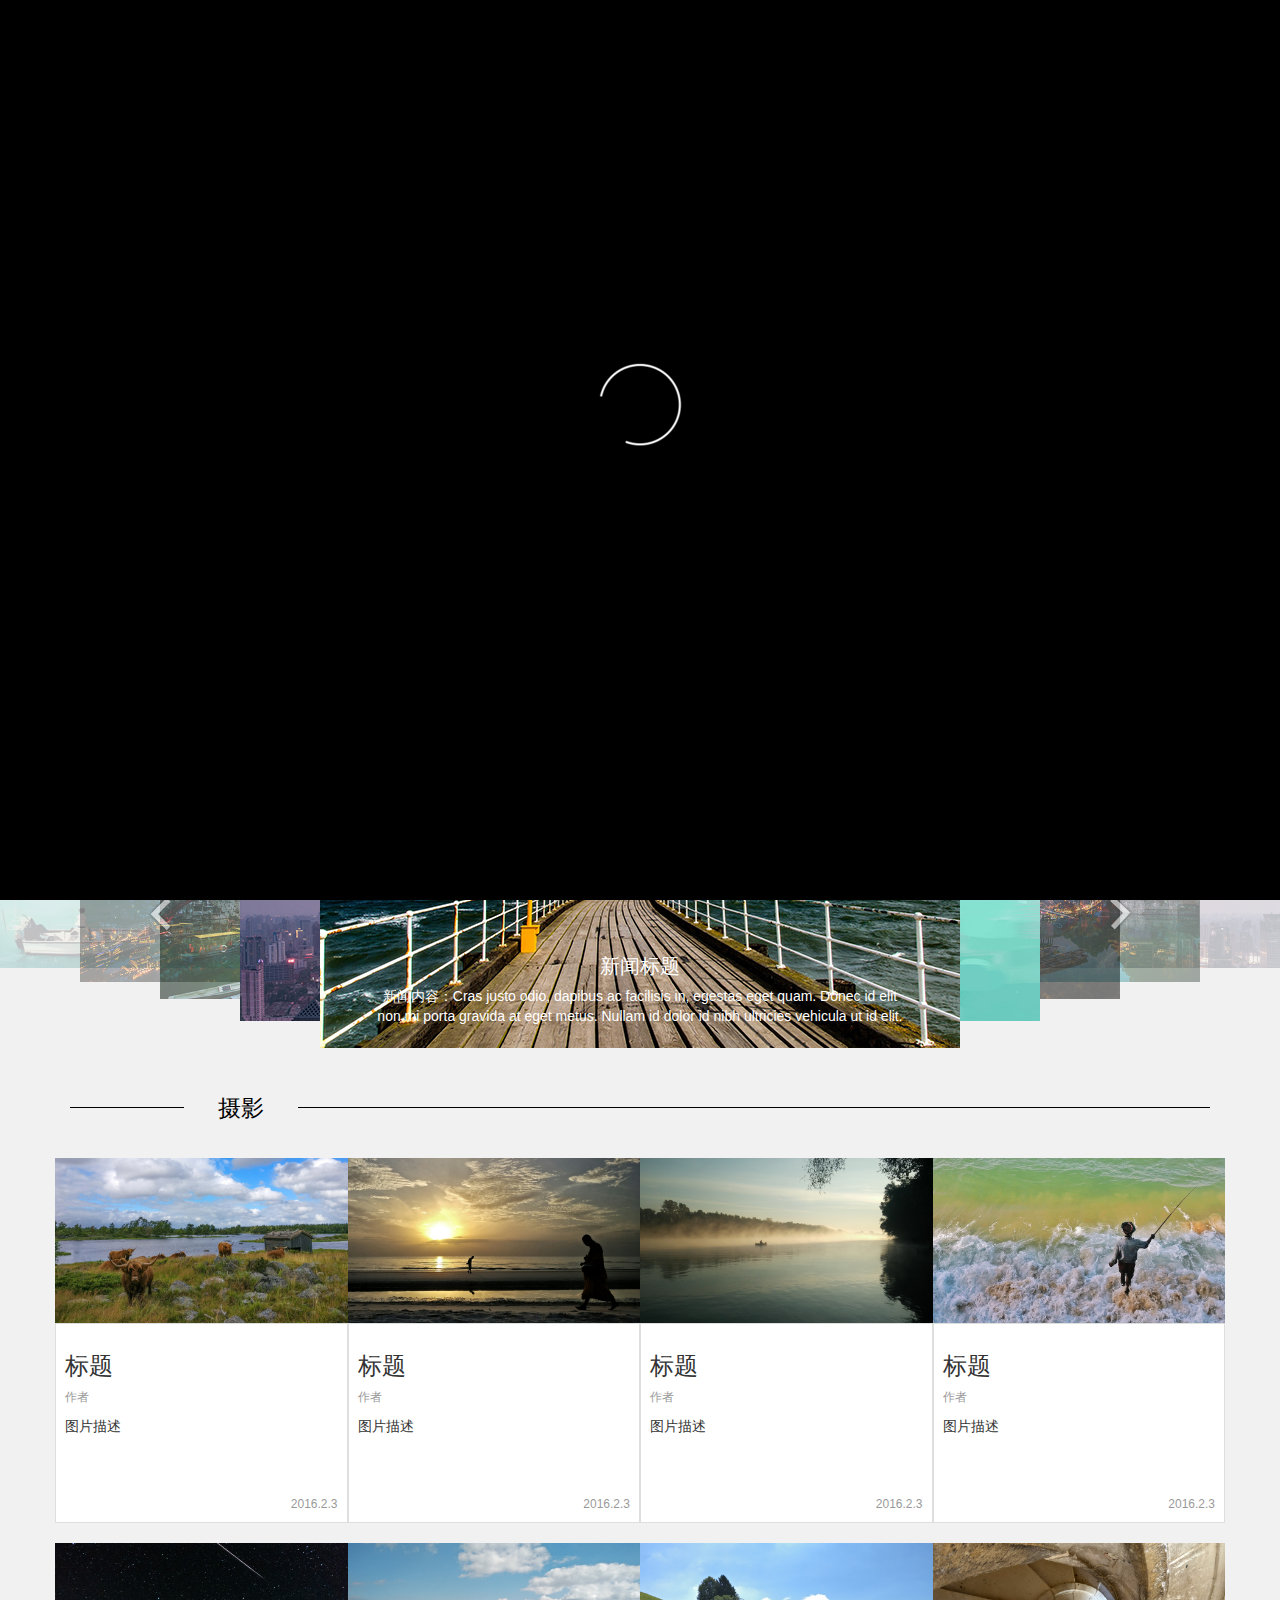
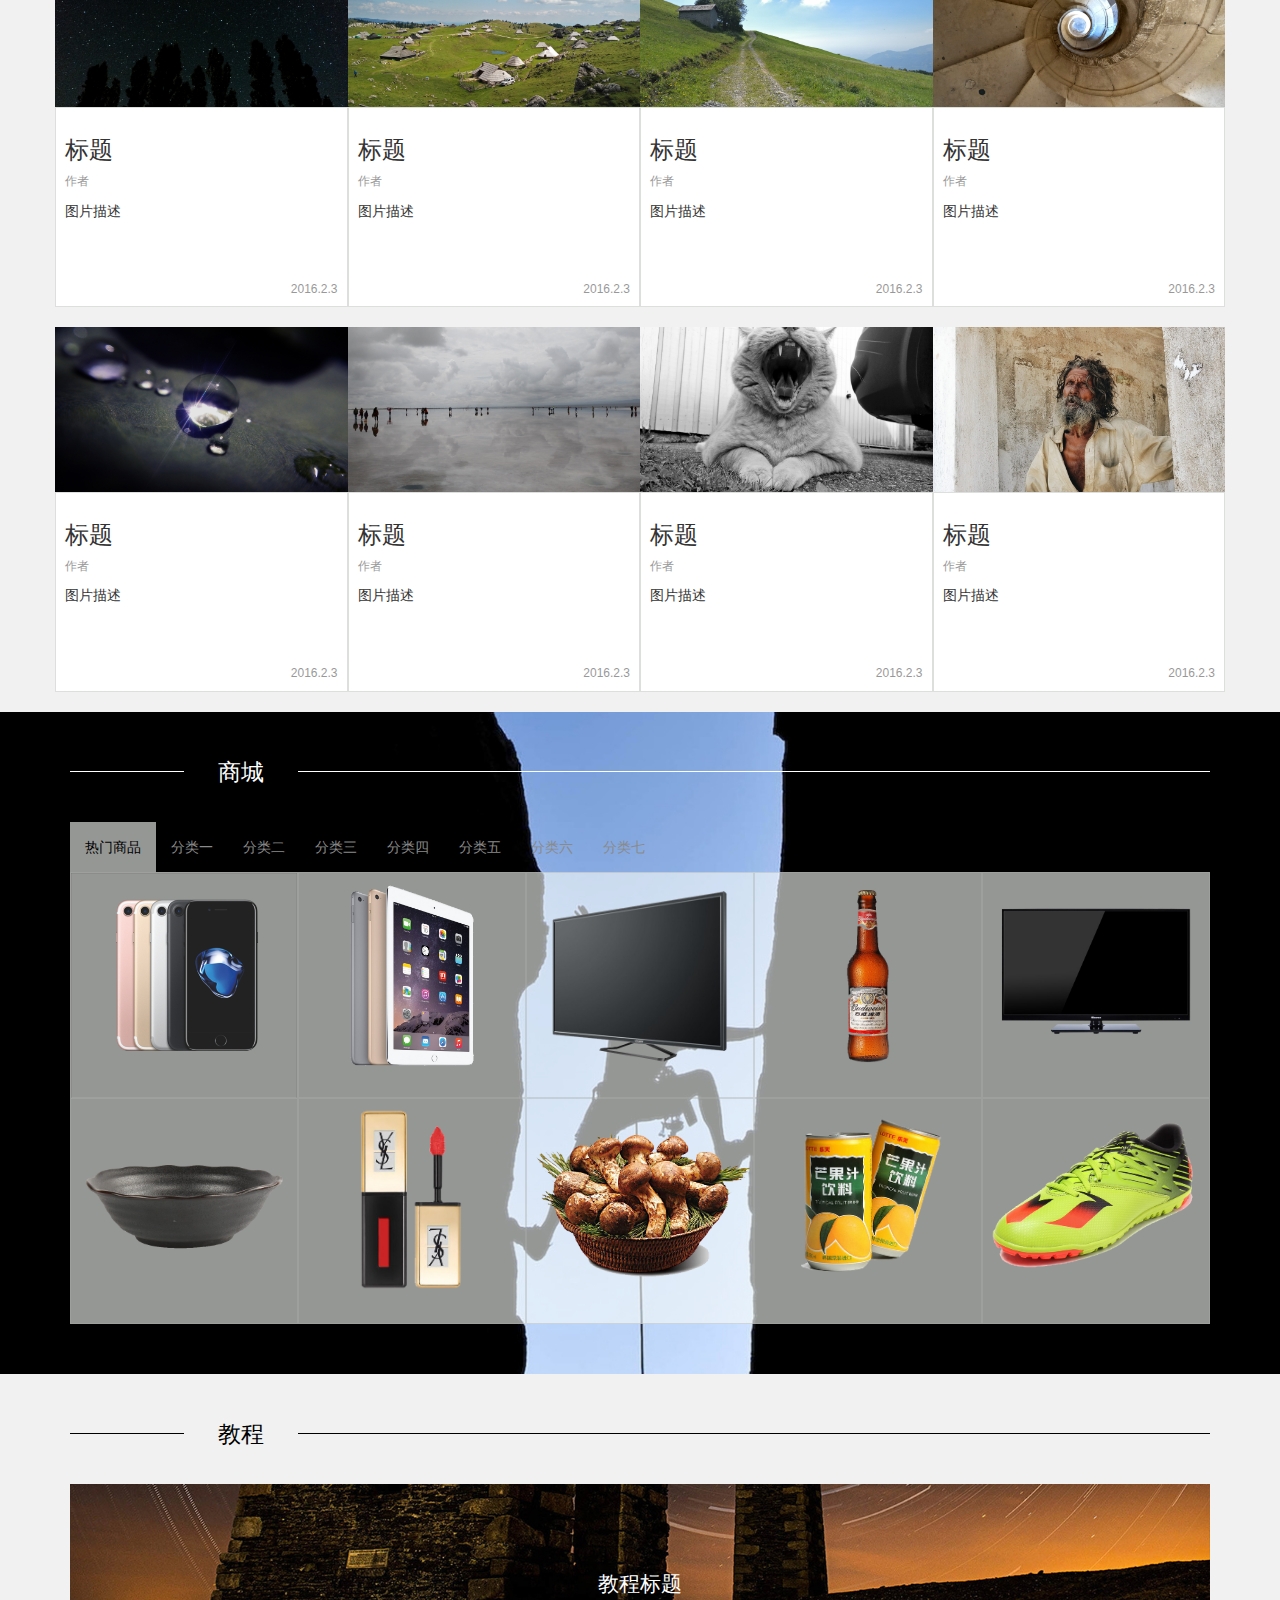
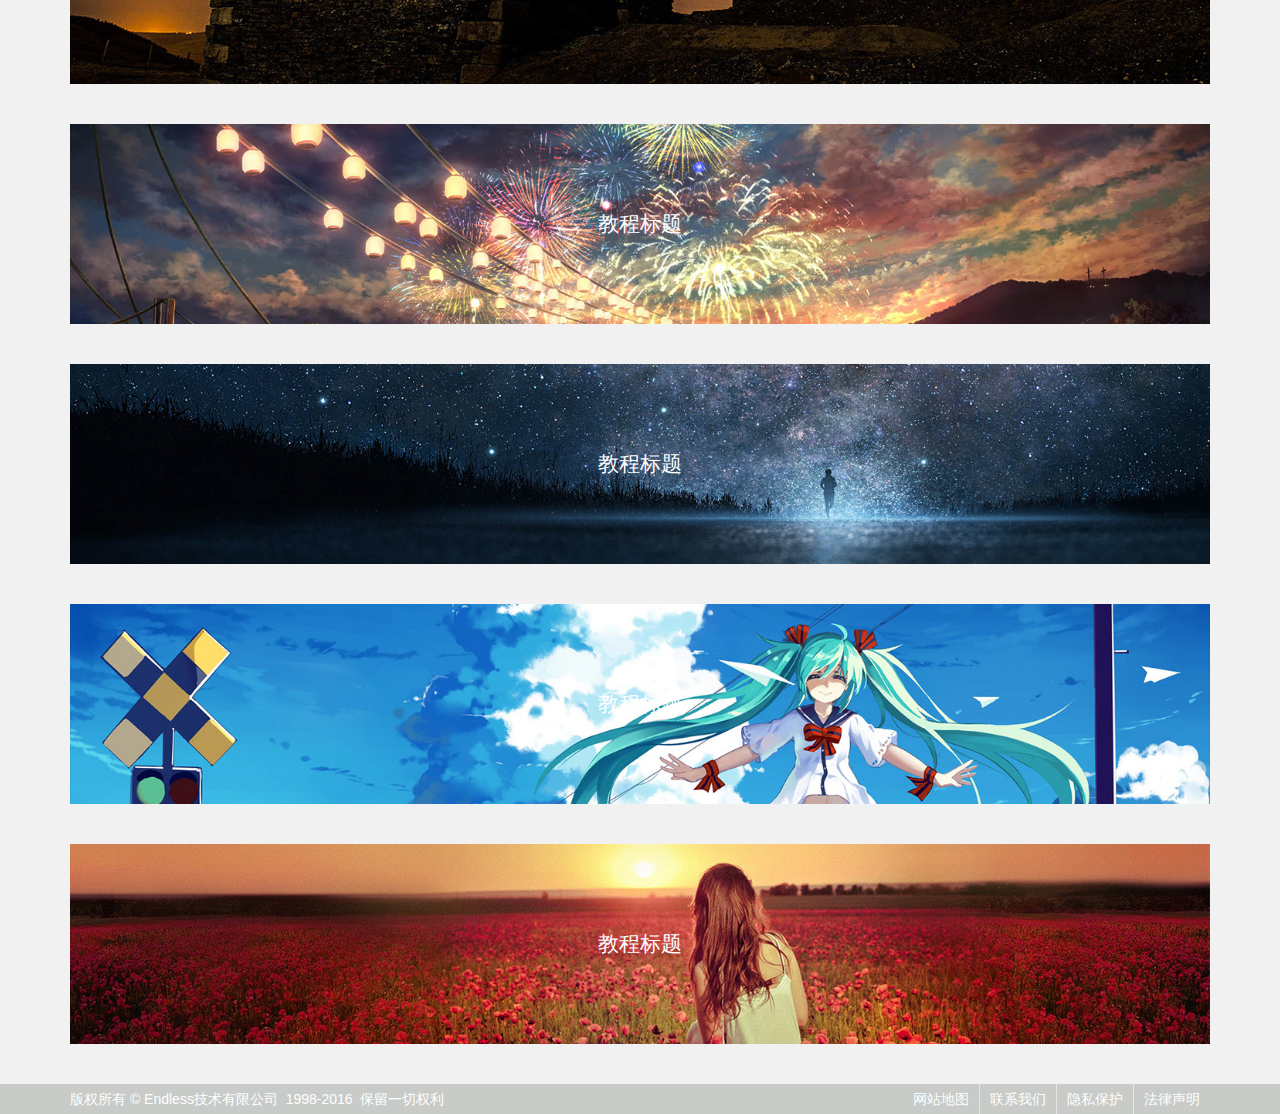
<file: index.html>
<!DOCTYPE html>
<html lang="en">
<head>
    <meta charset="UTF-8">
    <title>Title</title>
    <link rel="Shortcut Icon" href="favicon.ico" >
    <link rel="stylesheet" href="CSS/bootstrap.css">
    <link rel="stylesheet" href="CSS/style.css">
    <link rel="stylesheet" href="CSS/jquery.lightbox-0.5.css">
    <script src="JS/jquery-3.1.0.min.js"></script>
    <script src="JS/bootstrap.min.js"></script>
    <script src="JS/style.js"></script>
    <script src="JS/Carousel.js"></script>
    <script src="JS/jquery.lightbox-0.5.min.js"></script>
</head>
<body>
<div class="loader">
    <div class="loader-content">
        <img src=images/11.gif alt="Loader" class="loader-loader" />
    </div>
</div>
<section id="header">
   <header>
       <div class="container">
           <div class="row clearfix">
               <div class="col-md-6 column" id="header-l">
                  <p>欢迎来到Endless</p>
                  <p>请</p>
                  <p><a href="#">登陆</a></p>
                  <p><a href="#">注册</a></p>
               </div>
               <div class="col-md-6 column" id="header-r">
                   <p><a href="#">退出</a></p>
                   <p><a href="#">用户名</a></p>
                   <div id="head-pic"><a href="#" ><img alt="" src="images/touxiang.jpg.png" /></a></div>
               </div>
           </div>
       </div>
   </header>
</section>
<section id="nav-main">
    <div class="container">
        <div class="row clearfix">
            <div class="col-md-2 column" id="nav-l">
                <a href="#"><h2>Endless</h2></a>
            </div>
            <div class="col-md-10 column" id="nav-r">
                <ul>
                  <!--  <li><a href="#">首页&lt;!&ndash;<span><i class="glyphicon glyphicon-home"></i></span>&ndash;&gt;</a> </li>
                    &lt;!&ndash; <li>|</li>&ndash;&gt;
                    <li><a href="news.html">资讯&lt;!&ndash;<span><i class="glyphicon glyphicon-cloud"></i></span>&ndash;&gt;</a> </li>
                    &lt;!&ndash;<li>|</li>&ndash;&gt;
                    <li><a href="shop.html">装备&lt;!&ndash;<span><i class="glyphicon glyphicon-shopping-cart"></i></span>&ndash;&gt;</a> </li>
                    &lt;!&ndash; <li>|</li>&ndash;&gt;
                    <li><a href="photo.html">摄影&lt;!&ndash;<span><i class="glyphicon glyphicon-camera"></i></span>&ndash;&gt;</a> </li>
                    &lt;!&ndash;<li>|</li>&ndash;&gt;
                    <li><a href="#">位置&lt;!&ndash;<span><i class="glyphicon glyphicon-globe"></i></span>&ndash;&gt;</a> </li>
                    &lt;!&ndash;<li>|</li>&ndash;&gt;
                    <li><a href="tutorial.html">教程&lt;!&ndash;<span><i class="glyphicon glyphicon-book"></i></span>&ndash;&gt;</a> </li>
                    &lt;!&ndash;<li>|</li>&ndash;&gt;
                    <li><a href="#">攻略&lt;!&ndash;<span><i class="glyphicon glyphicon-file"></i></span>&ndash;&gt;</a> </li>
                    &lt;!&ndash; <li>|</li>&ndash;&gt;
                    <li><a href="#">社区&lt;!&ndash;<span><i class="glyphicon glyphicon-comment"></i></span>&ndash;&gt;</a> </li>
                    <li><a href="#">社区&lt;!&ndash;<span><i class="glyphicon glyphicon-comment"></i></span>&ndash;&gt;</a> </li>-->
                </ul>
            </div>
        </div>
    </div>
</section>
<section id="pic">
    <div class="carousel slide" id="carousel-448951">
        <ol class="carousel-indicators">
            <li class="active" data-slide-to="0" data-target="#carousel-448951">
            </li>
            <li data-slide-to="1" data-target="#carousel-448951">
            </li>
            <li data-slide-to="2" data-target="#carousel-448951">
            </li>
            <li data-slide-to="3" data-target="#carousel-448951">
            </li>
        </ol>
        <div class="carousel-inner">
            <div class="item active">
                <img alt="" src="images/1.jpg" />
            </div>
            <div class="item">
                <img alt="" src="images/2.jpg" />
            </div>
            <div class="item">
                <img alt="" src="images/3.jpg" />

            </div>
            <div class="item">
                <img alt="" src="images/4.jpg" />
            </div>
        </div> <a class="left carousel-control" href="#carousel-448951" data-slide="prev"><span class="glyphicon glyphicon-chevron-left"></span></a> <a class="right carousel-control" href="#carousel-448951" data-slide="next"><span class="glyphicon glyphicon-chevron-right"></span></a>
    </div>
</section>
<section id="news">
    <div class="container">
        <div class="row clearfix">
            <div class="col-md-12 column">
                <div class="title-main-name">
                    <div class="title-main-name-l"></div>
                    <div class="title-main-name-c">
                        <a href="#"> <p>新闻</p></a>
                    </div>
                    <div class="title-main-name-r"></div>
                </div>
            </div>
        </div>
    </div>
    <div class="J_Poster poster-main"   data-setting='{

                                                                                    "height":270,
                                                                                    "posterWidth":640,
                                                                                    "posterHeight":270,
                                                                                    "scale":0.8,
                                                                                    "verticalAlign":"middle",
                                                                                    "speed":1000,
                                                                                    "autoPlay":false,
                                                                                    "delay":2000
																					}'>
        <div class="poster-btn poster-prev-btn"></div>
        <ul class="poster-list" style="list-style: none">
            <li class="poster-item"><a href="#"><img src="images/news1.jpg" width="100%" height="100%"></a><div class="news-message"><div class="title"><p class="p-title">新闻标题</p></div><div class="area"><p>新闻内容：Cras justo odio, dapibus ac facilisis in, egestas eget quam. Donec id elit non mi porta gravida at eget metus. Nullam id dolor id nibh ultricies vehicula ut id elit.</p></div></div></li>
            <li class="poster-item"><a href="#"><img src="images/news2.jpg" width="100%" height="100%"></a><div class="news-message"><div class="title"><p class="p-title">新闻标题</p></div><div class="area"><p>新闻内容：Cras justo odio, dapibus ac facilisis in, egestas eget quam. Donec id elit non mi porta gravida at eget metus. Nullam id dolor id nibh ultricies vehicula ut id elit.</p></div></div></li>
            <li class="poster-item"><a href="#"><img src="images/news3.jpg" width="100%" height="100%"></a><div class="news-message"><div class="title"><p class="p-title">新闻标题</p></div><div class="area"><p>新闻内容：Cras justo odio, dapibus ac facilisis in, egestas eget quam. Donec id elit non mi porta gravida at eget metus. Nullam id dolor id nibh ultricies vehicula ut id elit.</p></div></div></li>
            <li class="poster-item"><a href="#"><img src="images/news4.jpg" width="100%" height="100%"></a><div class="news-message"><div class="title"><p class="p-title">新闻标题</p></div><div class="area"><p>新闻内容：Cras justo odio, dapibus ac facilisis in, egestas eget quam. Donec id elit non mi porta gravida at eget metus. Nullam id dolor id nibh ultricies vehicula ut id elit.</p></div></div></li>
            <li class="poster-item"><a href="#"><img src="images/news5.jpg" width="100%" height="100%"></a><div class="news-message"><div class="title"><p class="p-title">新闻标题</p></div><div class="area"><p>新闻内容：Cras justo odio, dapibus ac facilisis in, egestas eget quam. Donec id elit non mi porta gravida at eget metus. Nullam id dolor id nibh ultricies vehicula ut id elit.</p></div></div></li>
            <li class="poster-item"><a href="#"><img src="images/news2.jpg" width="100%" height="100%"></a><div class="news-message"><div class="title"><p class="p-title">新闻标题</p></div><div class="area"><p>新闻内容：Cras justo odio, dapibus ac facilisis in, egestas eget quam. Donec id elit non mi porta gravida at eget metus. Nullam id dolor id nibh ultricies vehicula ut id elit.</p></div></div></li>
            <li class="poster-item"><a href="#"><img src="images/news3.jpg" width="100%" height="100%"></a><div class="news-message"><div class="title"><p class="p-title">新闻标题</p></div><div class="area"><p>新闻内容：Cras justo odio, dapibus ac facilisis in, egestas eget quam. Donec id elit non mi porta gravida at eget metus. Nullam id dolor id nibh ultricies vehicula ut id elit.</p></div></div></li>
            <li class="poster-item"><a href="#"><img src="images/news4.jpg" width="100%" height="100%"></a><div class="news-message"><div class="title"><p class="p-title">新闻标题</p></div><div class="area"><p>新闻内容：Cras justo odio, dapibus ac facilisis in, egestas eget quam. Donec id elit non mi porta gravida at eget metus. Nullam id dolor id nibh ultricies vehicula ut id elit.</p></div></div></li>
            <li class="poster-item"><a href="#"><img src="images/news5.jpg" width="100%" height="100%"></a><div class="news-message"><div class="title"><p class="p-title">新闻标题</p></div><div class="area"><p>新闻内容：Cras justo odio, dapibus ac facilisis in, egestas eget quam. Donec id elit non mi porta gravida at eget metus. Nullam id dolor id nibh ultricies vehicula ut id elit.</p></div></div></li>
        </ul>
        <div class="poster-btn poster-next-btn" ></div>
    </div>
</section>
<section id="photo">
    <div class="container">
        <div class="row clearfix">
            <div class="col-md-12 column">
                <div class="title-main-name">
                    <div class="title-main-name-l"></div>
                    <div class="title-main-name-c">
                        <a href="#">  <p>摄影</p></a>
                    </div>
                    <div class="title-main-name-r"></div>
                </div>
            </div>
        </div>
    </div>
    <div id="gallery">
        <div class="container">
            <div class="row clearfix">
                <div class="col-md-12 column">
                    <div class="row">
                        <div class="col-md-3">
                            <div class="thumbnail">

                                <a href="images/bp1.jpg" title="5">                                    <img alt="300x200" src="images/p1.jpg" />
                                </a>

                                <div class="caption">
                                    <h3>
                                        标题
                                    </h3>
                                    <p class="p-writer">
                                        作者
                                    </p>
                                    <p class="p-text">
                                        图片描述
                                    </p>
                                    <p class="p-time">
                                        2016.2.3
                                    </p>
                                </div>
                            </div>
                        </div>
                        <div class="col-md-3">
                            <div class="thumbnail">
                                <a href="images/bp2.jpg" title="6">                                    <img alt="300x200" src="images/p2.jpg" />
                                </a>

                                <div class="caption">
                                    <h3>
                                        标题
                                    </h3>
                                    <p class="p-writer">
                                        作者
                                    </p>
                                    <p class="p-text">
                                        图片描述
                                    </p>
                                    <p class="p-time">
                                        2016.2.3
                                    </p>
                                </div>
                            </div>
                        </div>
                        <div class="col-md-3">
                            <div class="thumbnail">

                                <a href="images/bp3.jpg" title="7">                                    <img alt="300x200" src="images/p3.jpg" />
                                </a>

                                <div class="caption">
                                    <h3>
                                        标题
                                    </h3>
                                    <p class="p-writer">
                                        作者
                                    </p>
                                    <p class="p-text">
                                        图片描述
                                    </p>
                                    <p class="p-time">
                                        2016.2.3
                                    </p>
                                </div>
                            </div>
                        </div>
                        <div class="col-md-3">
                            <div class="thumbnail">

                                <a href="images/bp4.jpg" title="8">                                    <img alt="300x200" src="images/p4.jpg" />
                                </a>

                                <div class="caption">
                                    <h3>
                                        标题
                                    </h3>
                                    <p class="p-writer">
                                        作者
                                    </p>
                                    <p class="p-text">
                                        图片描述
                                    </p>
                                    <p class="p-time">
                                        2016.2.3
                                    </p>
                                </div>
                            </div>
                        </div>
                    </div>
                </div>
            </div>
        </div>
        <div class="container">
            <div class="row clearfix">
                <div class="col-md-12 column">
                    <div class="row">
                        <div class="col-md-3">
                            <div class="thumbnail">

                                <a href="images/bp5.jpg" title="5">                                    <img alt="300x200" src="images/p5.jpg" />
                                </a>

                                <div class="caption">
                                    <h3>
                                        标题
                                    </h3>
                                    <p class="p-writer">
                                        作者
                                    </p>
                                    <p class="p-text">
                                        图片描述
                                    </p>
                                    <p class="p-time">
                                        2016.2.3
                                    </p>
                                </div>
                            </div>
                        </div>
                        <div class="col-md-3">
                            <div class="thumbnail">

                                <a href="images/bp6.jpg" title="6">                                    <img alt="300x200" src="images/p6.jpg" />
                                </a>

                                <div class="caption">
                                    <h3>
                                        标题
                                    </h3>
                                    <p class="p-writer">
                                        作者
                                    </p>
                                    <p class="p-text">
                                        图片描述
                                    </p>
                                    <p class="p-time">
                                        2016.2.3
                                    </p>
                                </div>
                            </div>
                        </div>
                        <div class="col-md-3">
                            <div class="thumbnail">

                                <a href="images/bp7.jpg" title="7">                                    <img alt="300x200" src="images/p7.jpg" />
                                </a>

                                <div class="caption">
                                    <h3>
                                        标题
                                    </h3>
                                    <p class="p-writer">
                                        作者
                                    </p>
                                    <p class="p-text">
                                        图片描述
                                    </p>
                                    <p class="p-time">
                                        2016.2.3
                                    </p>
                                </div>
                            </div>
                        </div>
                        <div class="col-md-3">
                            <div class="thumbnail">

                                <a href="images/bp8.jpg" title="8">                                    <img alt="300x200" src="images/p8.jpg" />
                                </a>

                                <div class="caption">
                                    <h3>
                                        标题
                                    </h3>
                                    <p class="p-writer">
                                        作者
                                    </p>
                                    <p class="p-text">
                                        图片描述
                                    </p>
                                    <p class="p-time">
                                        2016.2.3
                                    </p>
                                </div>
                            </div>
                        </div>
                    </div>
                </div>
            </div>
        </div>
        <div class="container">
            <div class="row clearfix">
                <div class="col-md-12 column">
                    <div class="row">
                        <div class="col-md-3">
                            <div class="thumbnail">

                                <a href="images/bp9.jpg" title="5">                                    <img alt="300x200" src="images/p9.jpg" />
                                </a>

                                <div class="caption">
                                    <h3>
                                        标题
                                    </h3>
                                    <p class="p-writer">
                                        作者
                                    </p>
                                    <p class="p-text">
                                        图片描述
                                    </p>
                                    <p class="p-time">
                                        2016.2.3
                                    </p>
                                </div>
                            </div>
                        </div>
                        <div class="col-md-3">
                            <div class="thumbnail">

                                <a href="images/bp10.jpg" title="6">                                    <img alt="300x200" src="images/p10.jpg" />
                                </a>

                                <div class="caption">
                                    <h3>
                                        标题
                                    </h3>
                                    <p class="p-writer">
                                        作者
                                    </p>
                                    <p class="p-text">
                                        图片描述
                                    </p>
                                    <p class="p-time">
                                        2016.2.3
                                    </p>
                                </div>
                            </div>
                        </div>
                        <div class="col-md-3">
                            <div class="thumbnail">

                                <a href="images/bp11.jpg" title="7">                                    <img alt="300x200" src="images/p11.jpg" />
                                </a>

                                <div class="caption">
                                    <h3>
                                        标题
                                    </h3>
                                    <p class="p-writer">
                                        作者
                                    </p>
                                    <p class="p-text">
                                        图片描述
                                    </p>
                                    <p class="p-time">
                                        2016.2.3
                                    </p>
                                </div>
                            </div>
                        </div>
                        <div class="col-md-3">
                            <div class="thumbnail">

                                <a href="images/bp12.jpg" title="8">                                    <img alt="300x200" src="images/p12.jpg" />
                                </a>

                                <div class="caption">
                                    <h3>
                                        标题
                                    </h3>
                                    <p class="p-writer">
                                        作者
                                    </p>
                                    <p class="p-text">
                                        图片描述
                                    </p>
                                    <p class="p-time">
                                        2016.2.3
                                    </p>
                                </div>
                            </div>
                        </div>
                    </div>
                </div>
            </div>
        </div>
    </div>

</section>
<section id="shop">
    <div class="container">
        <div class="row clearfix">
            <div class="col-md-12 column">
                <div class="title-main-name">
                    <div class="title-main-name-l"></div>
                    <div class="title-main-name-c">
                        <a href="#"><p>商城</p></a>
                    </div>
                    <div class="title-main-name-r"></div>
                </div>
            </div>
        </div>
    </div>
    <div class="container">
        <div class="row clearfix">
            <div class="col-md-12 column">
                <div id="shop-box">
                    <ul>
                        <li><a href="#">热门商品</a></li>
                        <li><a href="#">分类一</a></li>
                        <li><a href="#">分类二</a></li>
                        <li><a href="#">分类三</a></li>
                        <li><a href="#">分类四</a></li>
                        <li><a href="#">分类五</a></li>
                        <li><a href="#">分类六</a></li>
                        <li><a href="#">分类七</a></li>
                    </ul>
                    <div id="shop-s-box">
                        <div class="shop-box-pic"><a href="#"><img src="images/shop1.png"><p>商品名称</p></a> </div>
                        <div class="shop-box-pic"><a href="#"><img src="images/shop2.png"><p>商品名称</p></a> </div>
                        <div class="shop-box-pic"><a href="#"><img src="images/shop3.png"><p>商品名称</p></a> </div>
                        <div class="shop-box-pic"><a href="#"><img src="images/shop4.png"><p>商品名称</p></a> </div>
                        <div class="shop-box-pic"><a href="#"><img src="images/shop5.png"><p>商品名称</p></a> </div>
                        <div class="shop-box-pic"><a href="#"><img src="images/shop6.png"><p>商品名称</p></a> </div>
                        <div class="shop-box-pic"><a href="#"><img src="images/shop7.png"><p>商品名称</p></a> </div>
                        <div class="shop-box-pic"><a href="#"><img src="images/shop8.png"><p>商品名称</p></a> </div>
                        <div class="shop-box-pic"><a href="#"><img src="images/shop9.png"><p>商品名称</p></a> </div>
                        <div class="shop-box-pic"><a href="#"><img src="images/shop10.png"><p>商品名称</p></a> </div>
                    </div>
                </div>
            </div>
        </div>
    </div>
</section>
<section id="strategy">
    <div class="container">
        <div class="row clearfix">
            <div class="col-md-12 column">
                <div class="title-main-name">
                    <div class="title-main-name-l"></div>
                    <div class="title-main-name-c">
                        <a href="#"> <p>教程</p></a>
                    </div>
                    <div class="title-main-name-r"></div>
                </div>
            </div>
        </div>
    </div>
    <div class="container">
        <div class="row clearfix">
            <div class="col-md-12 column">
                <div class="strategy-pic">
                    <img class="strategy-pic-img" alt="" src="images/s2.jpg" />
                    <a href="#"> <span class="strategy-pic-title">教程标题</span></a>
                </div>
            </div>
        </div>
    </div>
    <div class="container">
        <div class="row clearfix">
            <div class="col-md-12 column">
                <div class="strategy-pic">
                    <img alt="" src="images/s3.jpg" />
                    <a href="#"> <span class="strategy-pic-title">教程标题</span></a>
                </div>
            </div>
        </div>
    </div>
    <div class="container">
        <div class="row clearfix">
            <div class="col-md-12 column">
                <div class="strategy-pic">
                    <img alt="" src="images/s4.jpg" />
                    <a href="#"> <span class="strategy-pic-title">教程标题</span></a>
                </div>
            </div>
        </div>
    </div>
    <div class="container">
        <div class="row clearfix">
            <div class="col-md-12 column">
                <div class="strategy-pic">
                    <img alt="" src="images/s5.jpg" />
                    <a href="#"> <span class="strategy-pic-title">教程标题</span></a>
                </div>
            </div>
        </div>
    </div>
    <div class="container">
        <div class="row clearfix">
            <div class="col-md-12 column">
                <div class="strategy-pic">
                    <img alt="" src="images/s1.jpg" />
                    <a href="#"> <span class="strategy-pic-title">教程标题</span></a>
                </div>
            </div>
        </div>
    </div>
</section>
<section id="footer">
    <footer>
        <div class="top"><a href="#nav-main" id="top-button" onfocus="this.blur();"><img src="images/返回顶部.png"></a></div>
        <div class="container">
            <div class="row clearfix">
                <div class="col-md-6 column" id="footer-l">
                    <p>版权所有&nbsp;©&nbsp;Endless技术有限公司&nbsp;&nbsp;1998-2016&nbsp;&nbsp;保留一切权利</p>
                </div>
                <div class="col-md-6 column" id="footer-r">
                    <ul>
                        <li><a href="#">法律声明</a> </li>
                        <li><a href="#">隐私保护</a> </li>
                        <li><a href="#">联系我们</a> </li>
                        <li><a href="#">网站地图</a> </li>
                    </ul>
                </div>
            </div>
        </div>
    </footer>
</section>
<script type="text/javascript">
    window.onload=$(document).loadings();
    $(document).ready(function () {
        //数字转换为百分数的方法
        Number.prototype.toPercent=function(){
            return (Math.round(this*100)/100).toFixed(2)+'%';
        };
        //导航栏每一栏的类
        function navs(name,link) {
            this.name=name;
            this.link=link;
        }

        //引入lightBox插件
        $(function() {
            $('#gallery a').lightBox();
        });

       //生成carousel
        Carousel.in($(".J_Poster"));

        //new出每一栏
        var nav1=new navs("首页","index.html");
        var nav2=new navs("资讯","news.html");
        var nav3=new navs("装备","shop.html");
        var nav4=new navs("摄影","photo.html");
        var nav5=new navs("位置","#");
        var nav6=new navs("教程","tutorial.html");
        var nav7=new navs("攻略","strategy.html");
        var nav8=new navs("社区","#");

        //加入数组
        var nav = new Array(nav1,nav2,nav3,nav4,nav5,nav6,nav7,nav8);

        //插入节点
        for(i=0;i<nav.length;i++){
            var link=nav[i].link;
            var name=nav[i].name;
         $("#nav-r ul").append(" <li><a href='"+link+"' >"+name+"</a></li>");
        }

        //定义样式
        var length=[(100/nav.length).toPercent()].join();//获取每栏宽度
        $("#nav-r ul li").css("width",length);


    });
</script>
</body>
</html>
</file>
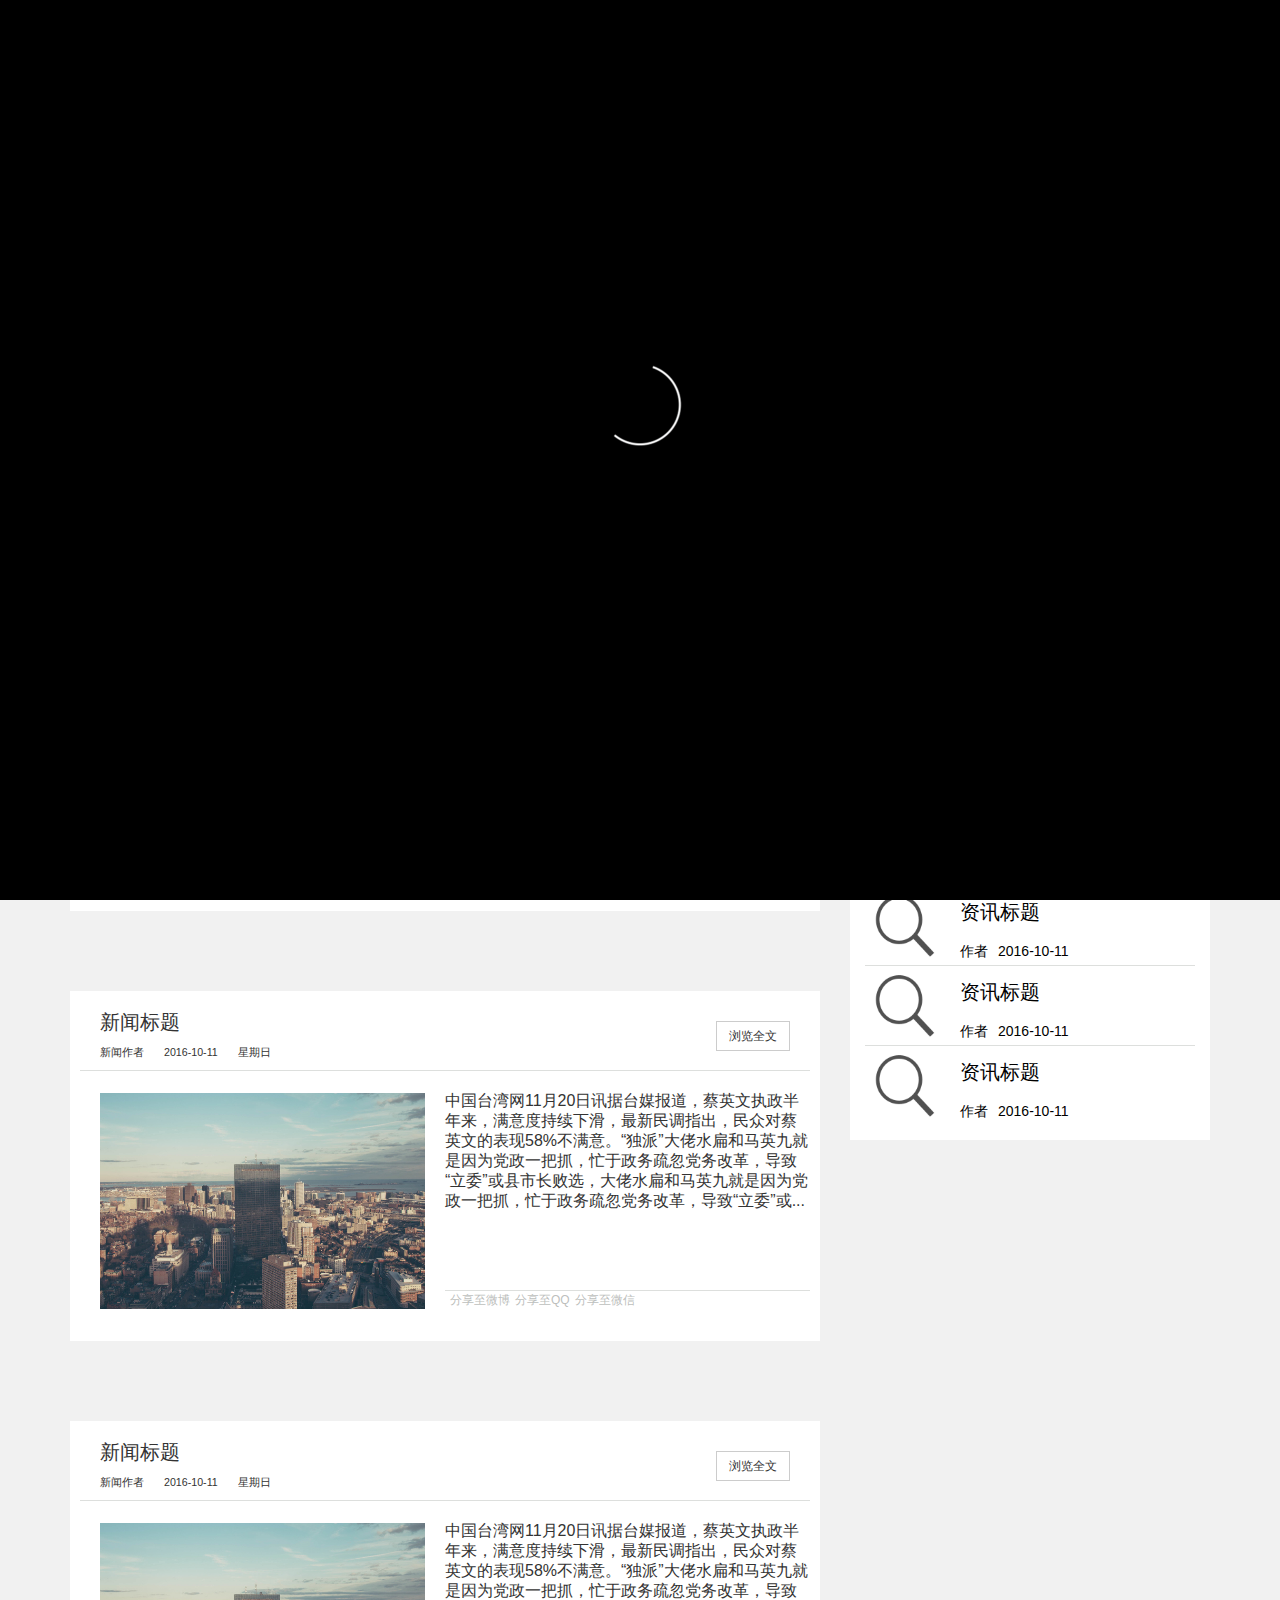
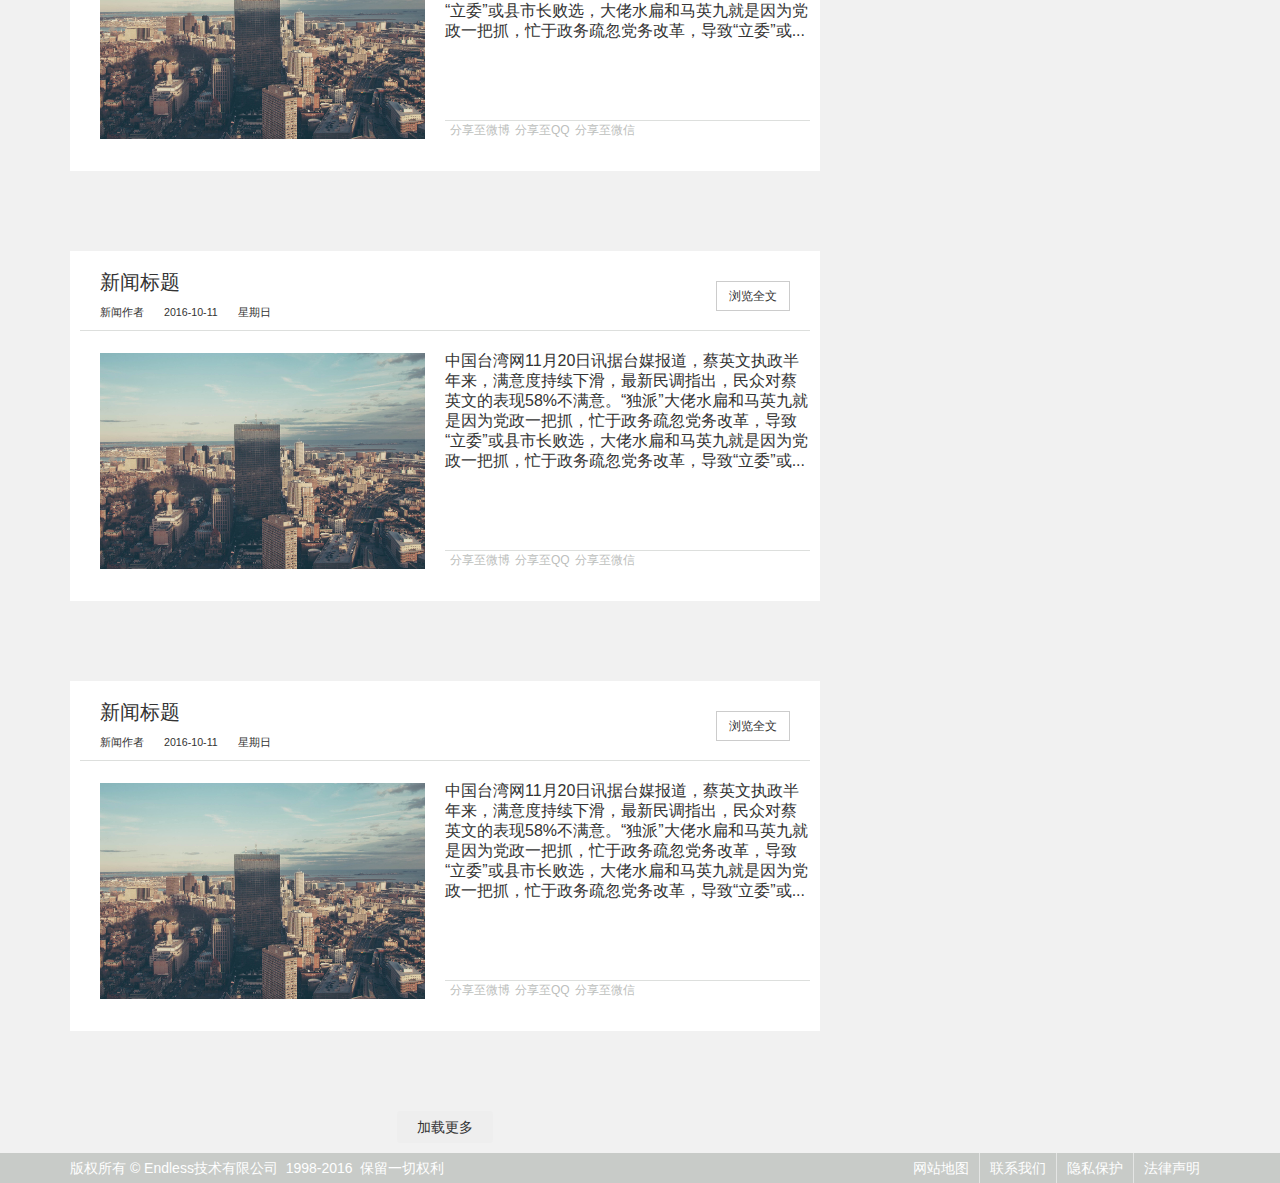
<file: news.html>
<!DOCTYPE html>
<html lang="en">
<head>
    <meta charset="UTF-8">
    <title>资讯</title>
    <link rel="Shortcut Icon" href="favicon.ico" >
    <link rel="stylesheet" href="CSS/bootstrap.css">
    <link rel="stylesheet" href="CSS/style.css">
    <link rel="stylesheet" href="CSS/news.css">
    <link rel="stylesheet" href="layui/css/layui.css">
    <script src="JS/jquery-3.1.0.min.js"></script>
    <script src="JS/bootstrap.min.js"></script>
    <script src="layui/layui.js"></script>
    <script type="text/javascript" src="JS/jquery.dotdotdot.js"></script>
</head>
<body>
<div class="loader">
    <div class="loader-content">
        <img src=images/11.gif alt="Loader" class="loader-loader" />
    </div>
</div>
<section id="header">
    <header>
        <div class="container">
            <div class="row clearfix">
                <div class="col-md-6 column" id="header-l">
                    <p>欢迎来到Endless</p>
                    <p>请</p>
                    <p><a href="#">登陆</a></p>
                    <p><a href="#">注册</a></p>
                </div>
                <div class="col-md-6 column" id="header-r">
                    <p><a href="#">退出</a></p>
                    <p><a href="#">用户名</a></p>
                    <div id="head-pic"><a href="#" ><img alt="" src="images/touxiang.jpg.png" /></a></div>
                </div>
            </div>
        </div>
    </header>
</section>
<section id="nav">
    <div class="container">
        <div class="row clearfix">
            <div class="col-md-12 column" style="padding-left: 0px;padding-right: 0px;">
                <div class="title-main-name" style="margin-top: 60px;">
                    <div class="title-main-name-c" style="padding-left: 15px;">
                        <a href="index.html">  <p style="font-size: 20pt;float: left">资讯</p></a>
                    </div>
                    <button type="button" class="btn btn-default photo-btn">热门新闻</button>
                    <button type="button" class="btn btn-default photo-btn">实时新闻</button>
                    <button type="button" class="btn btn-default photo-btn">XX新闻</button>
                    <button type="button" class="btn btn-default photo-btn">XX新闻</button>
                    <button type="button" class="btn btn-default photo-btn">XX新闻</button>
                    <button type="button" class="btn btn-default photo-btn">XX新闻</button>
                </div>
            </div>
        </div>
    </div>
</section>
<section id="news-page">
    <div class="container">
        <div class="row clearfix">
            <div class="col-md-8 column" id="news-left">
                <div class="carousel slide" id="carousel-782343" style="margin-bottom: 80px">
                    <ol class="carousel-indicators">
                        <li class="active" data-slide-to="0" data-target="#carousel-782343">
                        </li>
                        <li data-slide-to="1" data-target="#carousel-782343">
                        </li>
                        <li data-slide-to="2" data-target="#carousel-782343">
                        </li>
                    </ol>
                    <div class="carousel-inner">
                        <div class="item active">
                            <img alt="" src="images/1.jpg" />
                            <div class="carousel-caption">
                                <h4>
                                    First Thumbnail label
                                </h4>
                                <p>
                                    Cras justo odio, dapibus ac facilisis in, egestas eget quam. Donec id elit non mi porta gravida at eget metus. Nullam id dolor id nibh ultricies vehicula ut id elit.
                                </p>
                            </div>
                        </div>
                        <div class="item">
                            <img alt="" src="images/2.jpg" />
                            <div class="carousel-caption">
                                <h4>
                                    Second Thumbnail label
                                </h4>
                                <p>
                                    Cras justo odio, dapibus ac facilisis in, egestas eget quam. Donec id elit non mi porta gravida at eget metus. Nullam id dolor id nibh ultricies vehicula ut id elit.
                                </p>
                            </div>
                        </div>
                        <div class="item">
                            <img alt="" src="images/3.jpg" />
                            <div class="carousel-caption">
                                <h4>
                                    Third Thumbnail label
                                </h4>
                                <p>
                                    Cras justo odio, dapibus ac facilisis in, egestas eget quam. Donec id elit non mi porta gravida at eget metus. Nullam id dolor id nibh ultricies vehicula ut id elit.
                                </p>
                            </div>
                        </div>
                    </div> <a class="left carousel-control" href="#carousel-782343" data-slide="prev"><span class="glyphicon glyphicon-chevron-left"></span></a> <a class="right carousel-control" href="#carousel-782343" data-slide="next"><span class="glyphicon glyphicon-chevron-right"></span></a>
                </div >
                <div class="news-left">
                    <div class="news-left-title">
                        <div class="news-left-title-l"><h3>新闻标题</h3> <p class="news-left-title-writer">新闻作者</p><p class="news-left-title-time">2016-10-11</p><p class="news-left-title-week">星期日</p></div>
                        <button type="button" class="btn btn-default">浏览全文</button>
                    </div>
                    <div class="news-left-pic">
                        <span></span><img src="images/newspage-1.jpg">
                    </div>
                    <div class="news-left-text">“独派”大佬因此呼吁蔡英文辞去民进党主席，直言“党政分立”，不应两边都领导，一定做不好，但蔡并未接受。据报道，“独派”大佬认为前台湾地区领导人陈水扁和马英九就是因为党政一把抓，忙于政务疏忽党务改革，导致“立委”或县市长败选最终才辞去党魁，盼蔡英文别重蹈覆辙。</div>
                    <div class="news-left-link"><a href="#">分享至微博</a><a href="#">分享至QQ</a><a href="#">分享至微信</a> </div>
                </div>
            </div>
            <div class="col-md-4 column">
                <div class="news-right-search">
                    <div class="news-right-search-box">
                        <input class="news-right-search-box-input" type="text" placeholder="请输入想要搜索的资讯">
                        <div class="news-right-search-box-r">
                            <button>
                            <img src="images/news-search-r.png">
                            </button>
                        </div>
                    </div>
                    <div class="news-right-search-lable">
                        <p>热门标签：</p><button type="button" class="btn btn-default">浏览全文</button><button type="button" class="btn btn-default">浏览全文</button><button type="button" class="btn btn-default">浏览</button><button type="button" class="btn btn-default">览浏览</button><button type="button" class="btn btn-default">浏览浏览浏览全文</button><button type="button" class="btn btn-default">浏览文</button>
                        <button type="button" class="btn btn-default">浏览文</button><button type="button" class="btn btn-default">文</button><button type="button" class="btn btn-default">浏览文</button>
                        <button type="button" class="btn btn-default">浏览文</button><button type="button" class="btn btn-default">浏生生世世览文</button><button type="button" class="btn btn-default">浏222颠三倒四览文</button><button type="button" class="btn btn-default">浏览文</button><button type="button" class="btn btn-default">浏览文</button><button type="button" class="btn btn-default">啊啊啊啊啊览文</button>
                        <button type="button" class="btn btn-default">浏览文</button><button type="button" class="btn btn-default">文</button><button type="button" class="btn btn-default">浏览文</button>
                    </div>

                </div>
                <div class="news-right">
                    <p>新闻简讯</p>
                    <a href="#">
                    <div class="news-right-box">
                        <div class="news-right-box-img">
                            <img src="images/news-search-r.png">
                        </div>
                        <h4>资讯标题</h4>
                        <p>作者</p><p>2016-10-11</p>
                    </div>
                    </a>

                    <a href="#">
                        <div class="news-right-box">
                            <div class="news-right-box-img">
                                <img src="images/news-search-r.png">
                            </div>
                            <h4>资讯标题</h4>
                            <p>作者</p><p>2016-10-11</p>
                        </div>
                    </a>

                    <a href="#">
                        <div class="news-right-box">
                            <div class="news-right-box-img">
                                <img src="images/news-search-r.png">
                            </div>
                            <h4>资讯标题</h4>
                            <p>作者</p><p>2016-10-11</p>
                        </div>
                    </a>

                    <a href="#">
                        <div class="news-right-box">
                            <div class="news-right-box-img">
                                <img src="images/news-search-r.png">
                            </div>
                            <h4>资讯标题</h4>
                            <p>作者</p><p>2016-10-11</p>
                        </div>
                    </a>

                    <a href="#">
                        <div class="news-right-box">
                            <div class="news-right-box-img">
                                <img src="images/news-search-r.png">
                            </div>
                            <h4>资讯标题</h4>
                            <p>作者</p><p>2016-10-11</p>
                        </div>
                    </a>

                    <a href="#">
                        <div class="news-right-box">
                            <div class="news-right-box-img">
                                <img src="images/news-search-r.png">
                            </div>
                            <h4>资讯标题</h4>
                            <p>作者</p><p>2016-10-11</p>
                        </div>
                    </a>


                </div>
            </div>
        </div>
    </div>
</section>
<section id="footer">
    <footer>
        <div class="top"><a href="#nav" id="top-button" onfocus="this.blur();"><img src="images/返回顶部.png"></a></div>
        <div class="container">
            <div class="row clearfix">
                <div class="col-md-6 column" id="footer-l">
                    <p>版权所有&nbsp;©&nbsp;Endless技术有限公司&nbsp;&nbsp;1998-2016&nbsp;&nbsp;保留一切权利</p>
                </div>
                <div class="col-md-6 column" id="footer-r">
                    <ul>
                        <li><a href="#">法律声明</a> </li>
                        <li><a href="#">隐私保护</a> </li>
                        <li><a href="#">联系我们</a> </li>
                        <li><a href="#">网站地图</a> </li>
                    </ul>
                </div>
            </div>
        </div>
    </footer>
</section>
</body>
<script type="text/javascript">
    //载入动画
    window.onload = function(){
        setTimeout(function(){
            var loader = document.getElementsByClassName("loader")[0];
            loader.className="loader fadeout" ;//使用渐隐的方法淡出loading page
            $("#header").css({
                position:"fixed"
            });
            setTimeout(function(){
                loader.style.display="none"
            },1000)
        },1000);//强制显示loading page 1s
    };


    $(document).ready(function () {

        //设置右侧input宽度
        var inputwidth=$(".news-right-search-box").width()-45;
        var a=$(".news-left-title .btn").width()
        var titlewidth=$(".news-left-title").width()-$(".news-left-title  .btn").width()-70;
       $(".news-right-search-box-input").css("width",inputwidth);
         $(".news-left-title-l").css("width",titlewidth);

        $(window).resize(function() {
            var inputwidth=$(".news-right-search-box").width()-45;
            $(".news-right-search-box-input").css("width",inputwidth);
            var titlewidth=$(".news-left-title").width()-$(".news-left-title  .btn").width()-70;
            $(".news-left-title-l").css("width",titlewidth);
        });

        //监听右侧input的按钮
        $(".news-right-search-box-r button").click(function () {
            alert(a);
        });

        //设置top位置
        var height=$(window).height();
        $(".top").css({
            top:height-90,
        });

        //回到顶部
        $("#top-button").click(function () {
            $('html,body').animate({
                scrollTop:$($.attr(this,'href')).offset().top
            },500);
            return false;
        });

        //鼠标滚轮滚动时触发
        $(window).scroll(function () {
            //设置top的显示和隐藏
            if ($(window).scrollTop()>=($(window).height())+80){
                $(".top").fadeIn(1000);
            }else if ($(window).scrollTop()<($(window).height())+80){
                $(".top").fadeOut(1000);
            }
        });


        //流加载
        layui.use('flow',function () {
            var $ = layui.jquery;
            var flow = layui.flow;
            flow.load({
                elem: '#news-left' //流加载容器
                ,done: function(page, next){ //执行下一页的回调
                    /* var lis = [];
                     //注意：page是从2开始返回
                     $.get('/api/list?page='+page, function(res){
                     //假设列表返回在data集合中
                     layui.each(res.data, function(index, item){
                     lis.push('<div class="strategy-page">'+ ' <a href="#"  onfocus="this.blur();">'+'</a>' +'</div>');
                     });

                     //执行下一页渲染，第二参数为：满足“加载更多”的条件，即后面仍有分页
                     //pages为Ajax返回的总页数，只有当前页小于总页数的情况下，才会继续出现加载更多
                     next(lis.join(''), page < 10); //假设总页数为 10
                     }, 500);*/
                    setTimeout(function(){
                        var lis = [];
                        for(var i = 0; i < 4; i++){
                            lis.push(' <div class="news-left"> <div class="news-left-title"> <div class="news-left-title-l"><h3>新闻标题</h3> <p class="news-left-title-writer">新闻作者</p><p class="news-left-title-time">2016-10-11</p><p class="news-left-title-week">星期日</p></div> <button type="button" class="btn btn-default">浏览全文</button> </div> <div class="news-left-pic"> <span></span><img src="images/newspage-1.jpg"> </div> <div class="news-left-text">中国台湾网11月20日讯据台媒报道，蔡英文执政半年来，满意度持续下滑，最新民调指出，民众对蔡英文的表现58%不满意。“独派”大佬水扁和马英九就是因为党政一把抓，忙于政务疏忽党务改革，导致“立委”或县市长败选，大佬水扁和马英九就是因为党政一把抓，忙于政务疏忽党务改革，导致“立委”或县市长败选，最终才辞去党魁，盼蔡英文别重蹈覆辙。 </div> <div class="news-left-link"><a href="#">分享至微博</a><a href="#">分享至QQ</a><a href="#">分享至微信</a> </div> </div>')
                        }

                        //执行下一页渲染，第二参数为：满足“加载更多”的条件，即后面仍有分页
                        //pages为Ajax返回的总页数，只有当前页小于总页数的情况下，才会继续出现加载更多
                        next(lis.join(''), page <5); //假设总页数为 10
                        //引入dotdotdot插件
                        $('.news-left-text').dotdotdot();
                    }, 500);

                }
            });
            //图片懒加载
            flow.lazyimg();
        });

    })

</script>
</html>
</file>
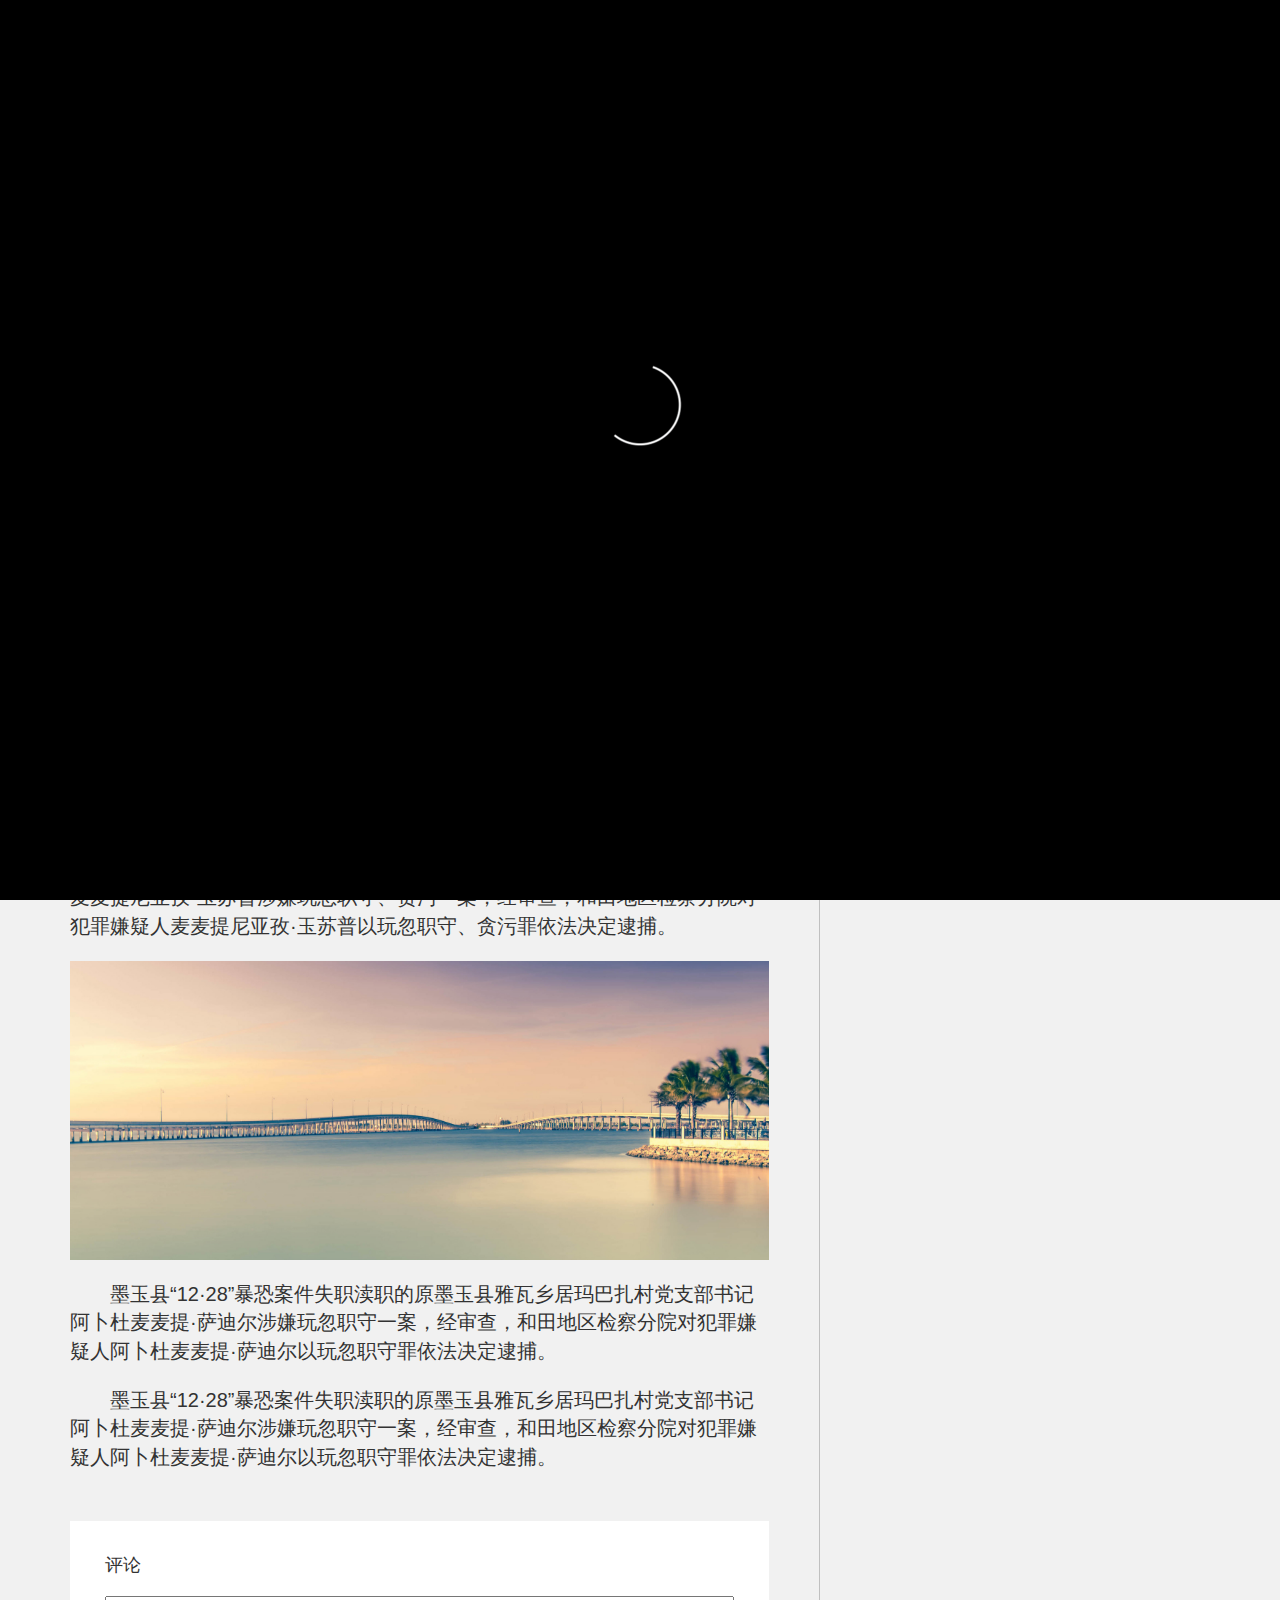
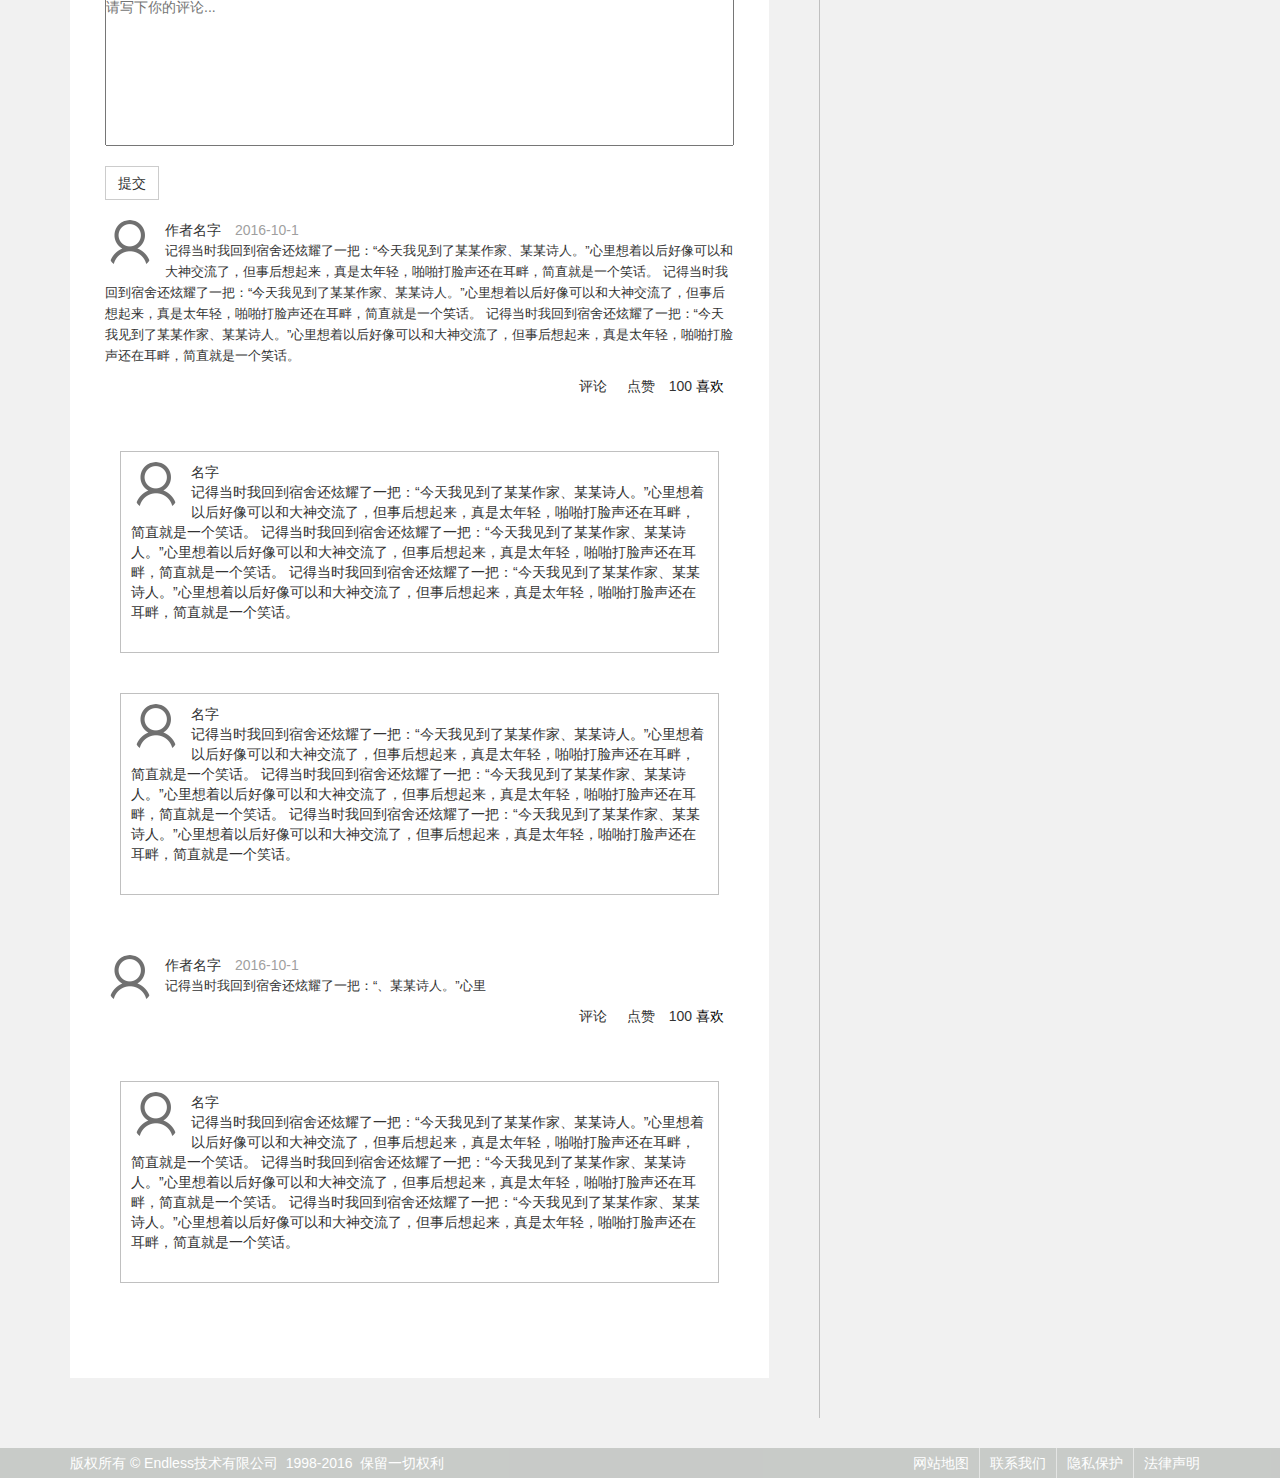
<file: newspage.html>
<!DOCTYPE html>
<html lang="en">
<head>
    <meta charset="UTF-8">
    <title>newspage</title>
    <link rel="Shortcut Icon" href="favicon.ico" >
    <link rel="stylesheet" href="CSS/bootstrap.css">
    <link rel="stylesheet" href="CSS/style.css">
    <link rel="stylesheet" href="CSS/newspage.css">
    <script src="JS/jquery-3.1.0.min.js"></script>
    <script src="JS/bootstrap.min.js"></script>
    <script src="JS/style.js"></script>
</head>
<body>
<div class="loader">
    <div class="loader-content">
        <img src=images/11.gif alt="Loader" class="loader-loader" />
    </div>
</div>
<section id="header">
    <header>
        <div class="container">
            <div class="row clearfix">
                <div class="col-md-6 column" id="header-l">
                    <p>欢迎来到Endless</p>
                    <p>请</p>
                    <p><a href="#">登陆</a></p>
                    <p><a href="#">注册</a></p>
                </div>
                <div class="col-md-6 column" id="header-r">
                    <p><a href="#">退出</a></p>
                    <p><a href="#">用户名</a></p>
                    <div id="head-pic"><a href="#" ><img alt="" src="images/touxiang.jpg.png" /></a></div>
                </div>
            </div>
        </div>
    </header>
</section>
<section >
    <div class="container">
        <div class="row clearfix">
            <div class="col-md-8 column">
                <div class="page">
                    <div class="location">
                        <a href="#" class="location-link">首页</a>
                        <a href="#" class="location-link">新闻</a>
                        <a href="#" class="location-link">正文</a>

                    </div>
                    <div class="title">
                        <h1>李克强为柴火创客强为柴火创客</h1>
                        <p>2017-02-20 22:05:44</p>
                        <P>来源:</P>
                        <a href="#">央视</a>
                    </div>
                    <div class="text">
                        <p>原墨玉县委办公室副主任艾力·霍加阿卜杜拉因涉嫌玩忽职守罪决定逮捕</p>
                        <p>墨玉县“12·28”暴恐案件失职渎职的原墨玉县委办公室副主任艾力·霍加阿卜杜拉因涉嫌玩忽职守一案，经审查，和田地区检察分院对犯罪嫌疑人艾力·霍加阿卜杜拉以玩忽职守罪依法决定逮捕。</p>
                        <img src="images/1.jpg">
                        <p>墨玉县“12·28”暴恐案件失职渎职的原墨玉县雅瓦乡居玛巴扎村党支部书记阿卜杜麦麦提·萨迪尔涉嫌玩忽职守一案，经审查，和田地区检察分院对犯罪嫌疑人阿卜杜麦麦提·萨迪尔以玩忽职守罪依法决定逮捕。</p>
                        <p>墨玉县“12·28”暴恐案件失职渎职的原墨玉县雅瓦乡加罕巴格村党支部书记麦麦提尼亚孜·玉苏普涉嫌玩忽职守、贪污一案，经审查，和田地区检察分院对犯罪嫌疑人麦麦提尼亚孜·玉苏普以玩忽职守、贪污罪依法决定逮捕。</p>
                        <img src="images/2.jpg">
                        <p>墨玉县“12·28”暴恐案件失职渎职的原墨玉县雅瓦乡居玛巴扎村党支部书记阿卜杜麦麦提·萨迪尔涉嫌玩忽职守一案，经审查，和田地区检察分院对犯罪嫌疑人阿卜杜麦麦提·萨迪尔以玩忽职守罪依法决定逮捕。</p>
                        <p>墨玉县“12·28”暴恐案件失职渎职的原墨玉县雅瓦乡居玛巴扎村党支部书记阿卜杜麦麦提·萨迪尔涉嫌玩忽职守一案，经审查，和田地区检察分院对犯罪嫌疑人阿卜杜麦麦提·萨迪尔以玩忽职守罪依法决定逮捕。</p>
                    </div>
                    <div class="comment">
                        <h4>评论</h4>
                        <br>
                        <div class="textarea-box">
                            <textarea class="message" name="message" placeholder="请写下你的评论..."></textarea>
                        </div>
                        <button type="button" class="btn btn-default textarea-btn" >提交</button>
                        <div class="comment-area">
                            <div class="comment-box">
                                <div class="comment-box-img-box">
                                    <img src="images/strategy-head.png">
                                </div>
                                <p>作者名字</p>
                                <p>2016-10-1</p>
                                <br>
                                <p>记得当时我回到宿舍还炫耀了一把：“今天我见到了某某作家、某某诗人。”心里想着以后好像可以和大神交流了，但事后想起来，真是太年轻，啪啪打脸声还在耳畔，简直就是一个笑话。
                                    记得当时我回到宿舍还炫耀了一把：“今天我见到了某某作家、某某诗人。”心里想着以后好像可以和大神交流了，但事后想起来，真是太年轻，啪啪打脸声还在耳畔，简直就是一个笑话。
                                    记得当时我回到宿舍还炫耀了一把：“今天我见到了某某作家、某某诗人。”心里想着以后好像可以和大神交流了，但事后想起来，真是太年轻，啪啪打脸声还在耳畔，简直就是一个笑话。</p>
                                <div class="comment-comment">
                                    <div class="comment-like">
                                        <p class="like">点赞</p>
                                        <p>100</p>
                                        <p>喜欢</p>
                                    </div>
                                    <div class="comment-comment-box">
                                        <p>评论</p>
                                    </div>
                                </div>
                                <div class="comment-reply">
                                    <div class="comment-reply-textarea">
                                        <div class="textarea-box">
                                            <textarea  class="message" name="message" placeholder="回复..."></textarea>
                                            <button type="button" class="btn btn-default reply-textarea-btn" >提交</button>
                                        </div>
                                    </div>
                                    <div class="comment-reply-text">
                                        <div class="comment-box">
                                            <div class="comment-box-img-box">
                                                <img src="images/strategy-head.png">
                                            </div>
                                            <p>名字</p>
                                            <br>
                                            <p>记得当时我回到宿舍还炫耀了一把：“今天我见到了某某作家、某某诗人。”心里想着以后好像可以和大神交流了，但事后想起来，真是太年轻，啪啪打脸声还在耳畔，简直就是一个笑话。
                                                记得当时我回到宿舍还炫耀了一把：“今天我见到了某某作家、某某诗人。”心里想着以后好像可以和大神交流了，但事后想起来，真是太年轻，啪啪打脸声还在耳畔，简直就是一个笑话。
                                                记得当时我回到宿舍还炫耀了一把：“今天我见到了某某作家、某某诗人。”心里想着以后好像可以和大神交流了，但事后想起来，真是太年轻，啪啪打脸声还在耳畔，简直就是一个笑话。</p>
                                        </div>
                                    </div>
                                    <div class="comment-reply-text">
                                        <div class="comment-box">
                                            <div class="comment-box-img-box">
                                                <img src="images/strategy-head.png">
                                            </div>
                                            <p>名字</p>
                                            <br>
                                            <p>记得当时我回到宿舍还炫耀了一把：“今天我见到了某某作家、某某诗人。”心里想着以后好像可以和大神交流了，但事后想起来，真是太年轻，啪啪打脸声还在耳畔，简直就是一个笑话。
                                                记得当时我回到宿舍还炫耀了一把：“今天我见到了某某作家、某某诗人。”心里想着以后好像可以和大神交流了，但事后想起来，真是太年轻，啪啪打脸声还在耳畔，简直就是一个笑话。
                                                记得当时我回到宿舍还炫耀了一把：“今天我见到了某某作家、某某诗人。”心里想着以后好像可以和大神交流了，但事后想起来，真是太年轻，啪啪打脸声还在耳畔，简直就是一个笑话。</p>
                                        </div>
                                    </div>
                                </div>
                            </div>
                            <div class="comment-box">
                                <div class="comment-box-img-box">
                                    <img src="images/strategy-head.png">
                                </div>
                                <p>作者名字</p>
                                <p>2016-10-1</p>
                                <br>
                                <p>记得当时我回到宿舍还炫耀了一把：“、某某诗人。”心里</p>
                                <div class="comment-comment">
                                    <div class="comment-like">
                                        <p class="like">点赞</p>
                                        <p>100</p>
                                        <p>喜欢</p>
                                    </div>
                                    <div class="comment-comment-box">
                                        <p>评论</p>
                                    </div>
                                </div>
                                <div class="comment-reply">
                                    <div class="comment-reply-textarea">
                                        <div class="textarea-box">
                                            <textarea  class="message" name="message" placeholder="回复..."></textarea>
                                            <button type="button" class="btn btn-default reply-textarea-btn" >提交</button>
                                        </div>
                                    </div>
                                    <div class="comment-reply-text">
                                        <div class="comment-box">
                                            <div class="comment-box-img-box">
                                                <img src="images/strategy-head.png">
                                            </div>
                                            <p>名字</p>
                                            <br>
                                            <p>记得当时我回到宿舍还炫耀了一把：“今天我见到了某某作家、某某诗人。”心里想着以后好像可以和大神交流了，但事后想起来，真是太年轻，啪啪打脸声还在耳畔，简直就是一个笑话。
                                                记得当时我回到宿舍还炫耀了一把：“今天我见到了某某作家、某某诗人。”心里想着以后好像可以和大神交流了，但事后想起来，真是太年轻，啪啪打脸声还在耳畔，简直就是一个笑话。
                                                记得当时我回到宿舍还炫耀了一把：“今天我见到了某某作家、某某诗人。”心里想着以后好像可以和大神交流了，但事后想起来，真是太年轻，啪啪打脸声还在耳畔，简直就是一个笑话。</p>
                                        </div>
                                    </div>
                                </div>
                            </div>
                        </div>
                    </div>
                </div>
            </div>
            <div class="col-md-4 column">
                <div class="small-page">
                    <div class="small-title">
                        <p>新闻推荐</p>
                        <a href="#">进入新闻频道></a>
                    </div>
                    <div class="news-list">
                        <a href="#"><p>人间编辑部：亲爱的，我们明年见</p></a>
                    </div>
                    <div class="news-list">
                        <a href="#"><p>人间编辑部：亲爱的，我们明年见</p></a>
                    </div>
                    <div class="news-list">
                        <a href="#"><p>人间编辑部：亲爱的，我们明年见</p></a>
                    </div>
                    <div class="news-list">
                        <a href="#"><p>人间编辑部：亲爱的，我们明年见</p></a>
                    </div>
                    <div class="news-list">
                        <a href="#"><p>人间编辑部：亲爱的，我们明年见</p></a>
                    </div>
                    <div class="news-list">
                        <a href="#"><p>人间编辑部：亲爱的，我们明年见</p></a>
                    </div>
                </div>
                <div class="small-page">
                    <div class="small-title">
                        <p>热门新闻</p>
                        <a href="#">进入新闻频道></a>
                    </div>
                    <div class="news-list">
                        <a href="#"><p>人间编辑部：亲爱的，我们明年见</p></a>
                    </div>
                    <div class="news-list">
                        <a href="#"><p>人间编辑部：亲爱的，我们明年见</p></a>
                    </div>
                    <div class="news-list">
                        <a href="#"><p>人间编辑部：亲爱的，我们明年见</p></a>
                    </div>
                    <div class="news-list">
                        <a href="#"><p>人间编辑部：亲爱的，我们明年见</p></a>
                    </div>
                    <div class="news-list">
                        <a href="#"><p>人间编辑部：亲爱的，我们明年见</p></a>
                    </div>
                    <div class="news-list">
                        <a href="#"><p>人间编辑部：亲爱的，我们明年见</p></a>
                    </div>
                </div>
                <div class="small-page">
                    <div class="small-title">
                        <p>大家都爱看</p>
                        <a href="#">进入新闻频道></a>
                    </div>
                    <div class="news-list">
                        <a href="#"><p>人间编辑部：亲爱的，我们明年见</p></a>
                    </div>
                    <div class="news-list">
                        <a href="#"><p>人间编辑部：亲爱的，我们明年见</p></a>
                    </div>
                    <div class="news-list">
                        <a href="#"><p>人间编辑部：亲爱的，我们明年见</p></a>
                    </div>
                    <div class="news-list">
                        <a href="#"><p>人间编辑部：亲爱的，我们明年见</p></a>
                    </div>
                    <div class="news-list">
                        <a href="#"><p>人间编辑部：亲爱的，我们明年见</p></a>
                    </div>
                    <div class="news-list">
                        <a href="#"><p>人间编辑部：亲爱的，我们明年见</p></a>
                    </div>
                </div>
            </div>
        </div>
    </div>
</section>
<section id="footer">
    <footer>
        <div class="container">
            <div class="row clearfix">
                <div class="col-md-6 column" id="footer-l">
                    <p>版权所有&nbsp;©&nbsp;Endless技术有限公司&nbsp;&nbsp;1998-2016&nbsp;&nbsp;保留一切权利</p>
                </div>
                <div class="col-md-6 column" id="footer-r">
                    <ul>
                        <li><a href="#">法律声明</a> </li>
                        <li><a href="#">隐私保护</a> </li>
                        <li><a href="#">联系我们</a> </li>
                        <li><a href="#">网站地图</a> </li>
                    </ul>
                </div>
            </div>
        </div>
    </footer>
</section>
</body>
<script type="text/javascript">
    //载入动画
    window.onload=$(document).loadings();
    $(document).ready(function () {
        $(".like").click(function () {
            var rgb=$(this).css('color');
            var yrgb="rgb(255, 0, 0)";
            if(yrgb!=rgb){
                $(this).css('color',yrgb)
            }else{
                $(this).css('color','black')
            }
        });
        $(".comment-comment-box").click(function () {
            $(this).parent().next().find(".comment-reply-textarea").slideToggle();
        })
    })
</script>
</html>
</file>
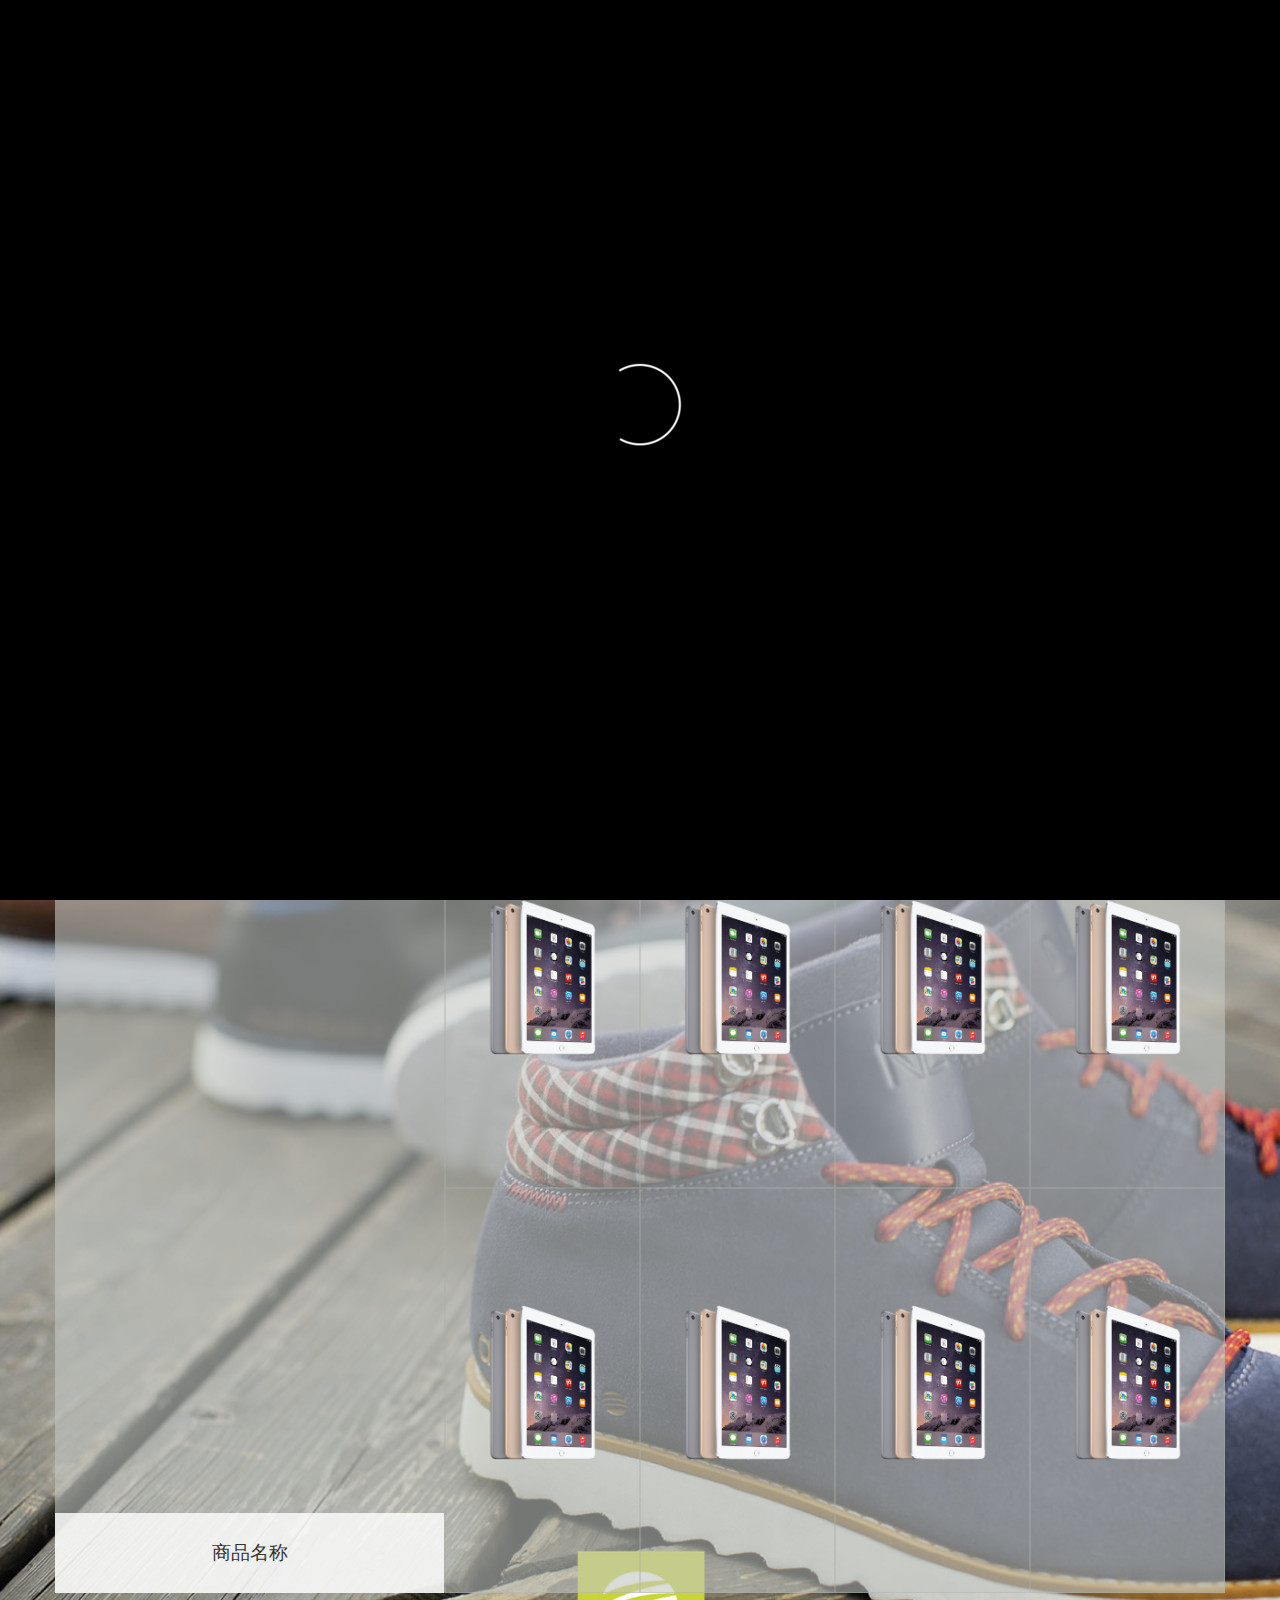
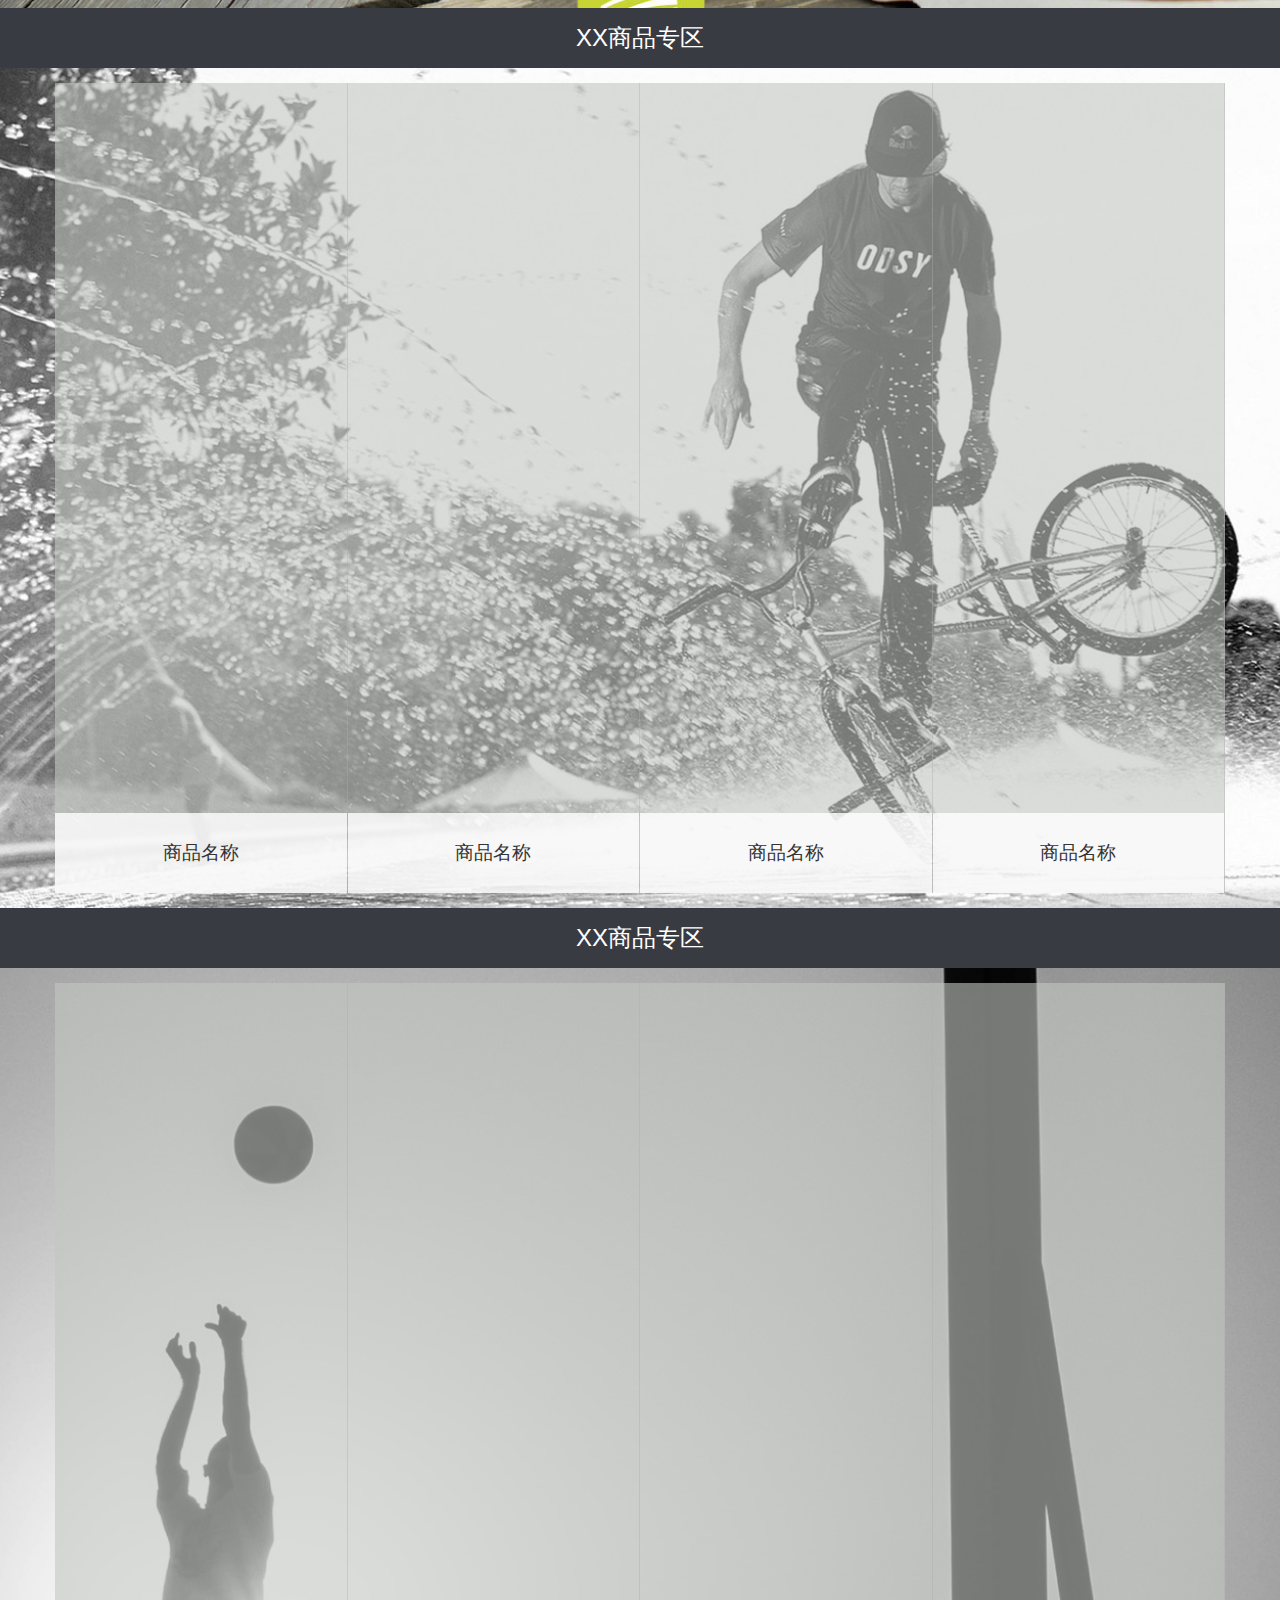
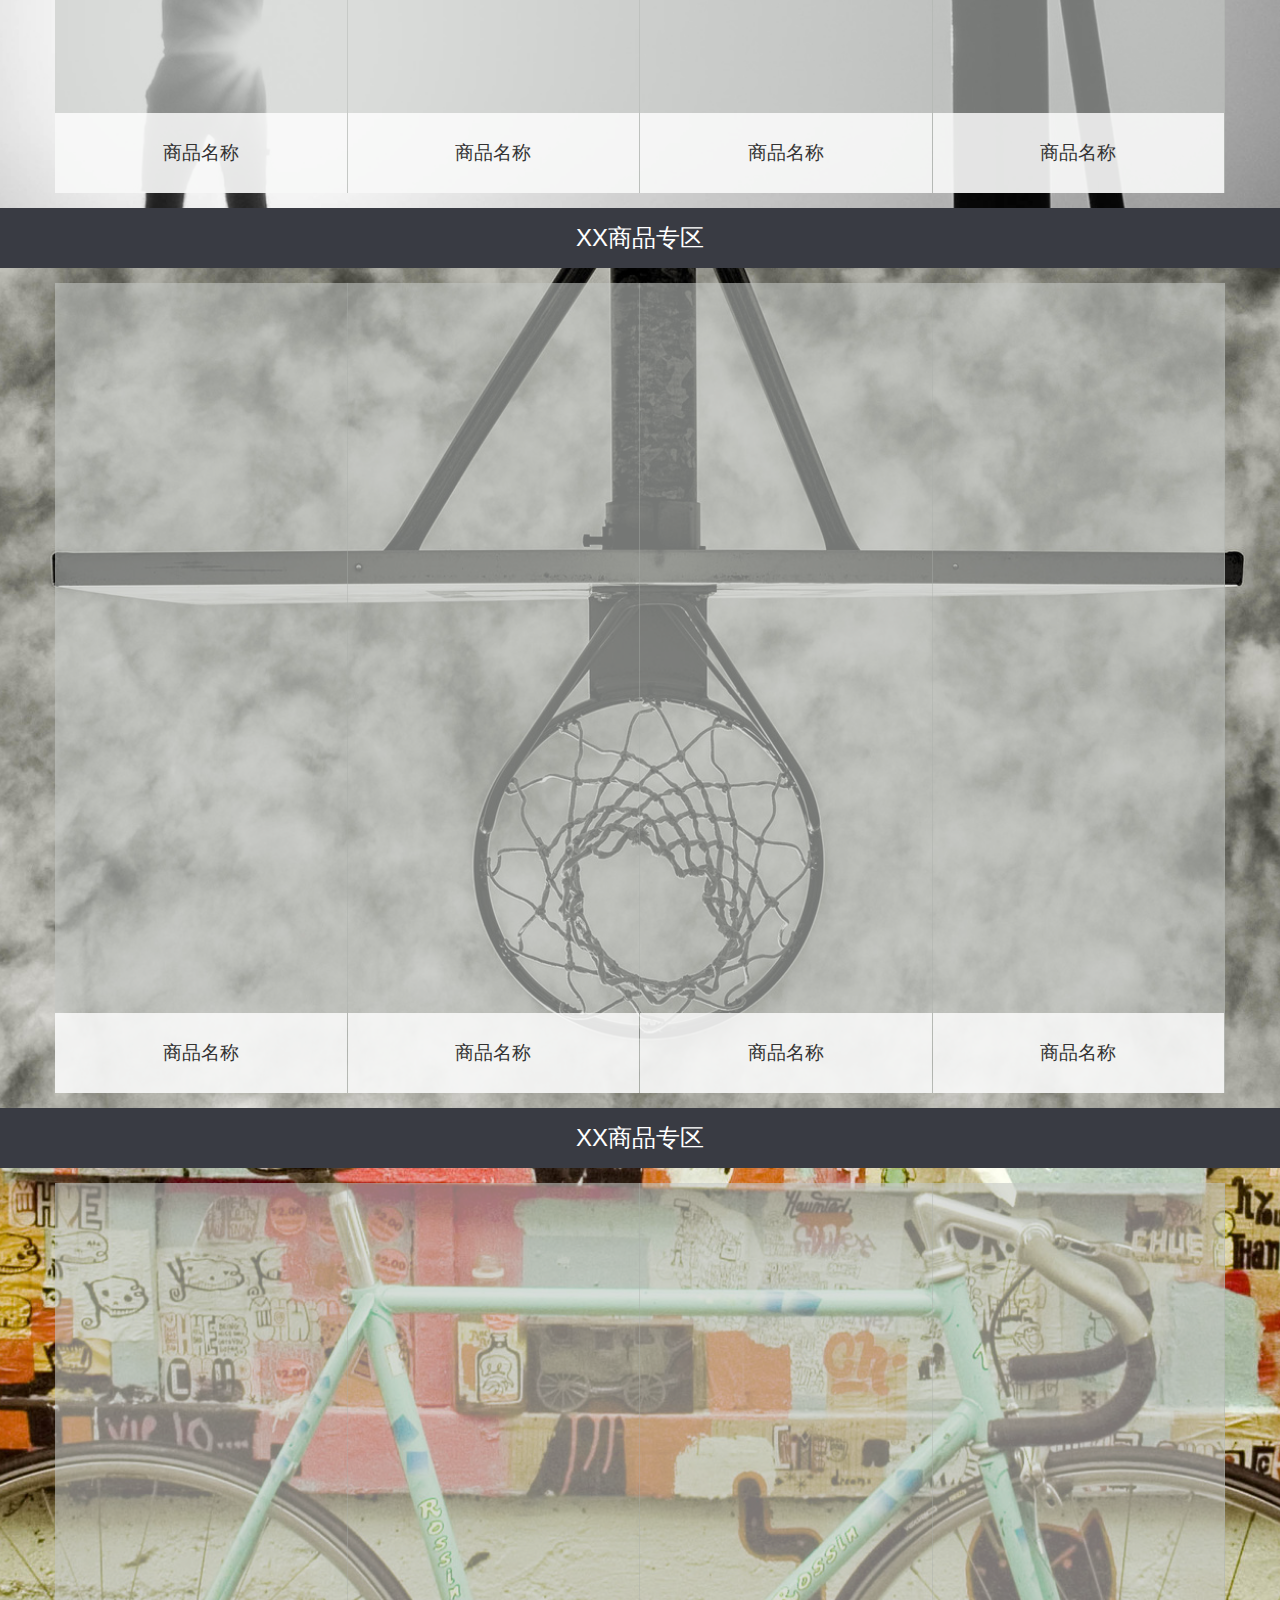
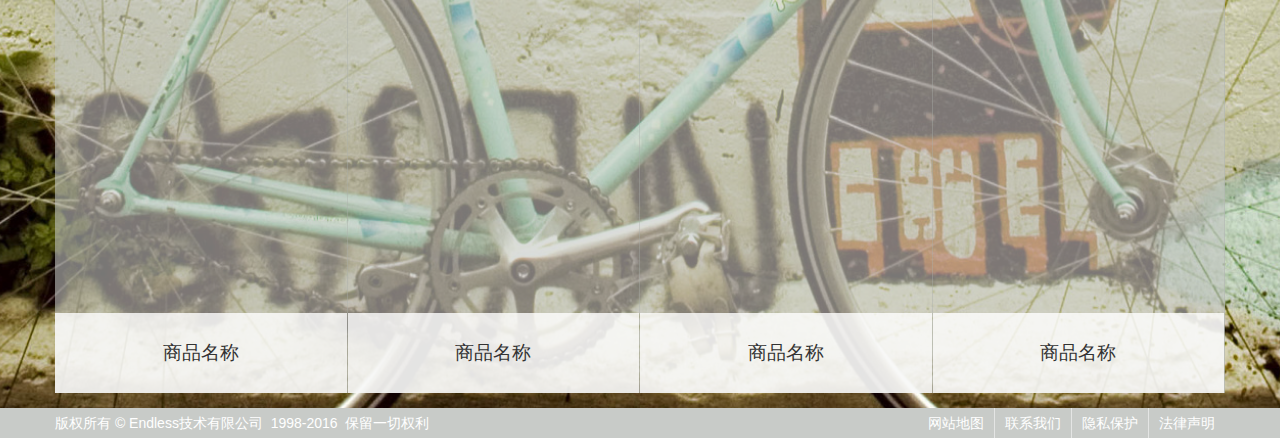
<file: shop.html>
<!DOCTYPE html>
<html lang="en">
<head>
    <meta charset="UTF-8">
    <title>shop</title>
    <link rel="Shortcut Icon" href="favicon.ico" >
    <link rel="stylesheet" href="CSS/bootstrap.css">
    <link rel="stylesheet" href="CSS/style.css">
    <link rel="stylesheet" href="CSS/shop.css">
    <script src="JS/jquery-3.1.0.min.js"></script>
    <script src="JS/bootstrap.min.js"></script>
    <script src="JS/style.js"></script>
</head>
<body>
<div class="loader">
    <div class="loader-content">
        <img src=images/11.gif alt="Loader" class="loader-loader" />
    </div>
</div>
<section id="header">
    <header>
        <div class="container">
            <div class="row clearfix">
                <div class="col-md-6 column" id="header-l">
                    <p>欢迎来到Endless</p>
                    <p>请</p>
                    <p><a href="#">登陆</a></p>
                    <p><a href="#">注册</a></p>
                </div>
                <div class="col-md-6 column" id="header-r">
                    <p><a href="#">退出</a></p>
                    <p><a href="#">用户名</a></p>
                    <div id="head-pic"><a href="#" ><img alt="" src="images/touxiang.jpg.png" /></a></div>
                </div>
            </div>
        </div>
    </header>
</section>

<section id="nav">
    <div class="container">
        <div class="row clearfix">
            <div class="col-md-12 column" style="padding-left: 0px;padding-right: 0px;">
                <div class="title-main-name" style="margin-top: 60px;">
                    <div class="title-main-name-c" style="padding-left: 15px;">
                        <a href="index.html">  <p style="font-size: 20pt;float: left">商城</p></a>
                    </div>
                    <button type="button" class="btn btn-default photo-btn">热门商品</button>
                    <button type="button" class="btn btn-default photo-btn">XX商品</button>
                    <button type="button" class="btn btn-default photo-btn">XX商品</button>
                    <button type="button" class="btn btn-default photo-btn">XX商品</button>
                    <button type="button" class="btn btn-default photo-btn">XX商品</button>
                    <button type="button" class="btn btn-default photo-btn">XX商品</button>
                </div>
            </div>
        </div>
    </div>
</section>
<div class="carousel slide" id="carousel-166143">
    <ol class="carousel-indicators">
        <li class="active" data-slide-to="0" data-target="#carousel-166143">
        </li>
        <li data-slide-to="1" data-target="#carousel-166143">
        </li>
        <li data-slide-to="2" data-target="#carousel-166143">
        </li>
    </ol>
    <div class="carousel-inner">
        <div class="item active">
            <img alt="" src="images/shop3.jpg" />
            <div class="carousel-caption">
                <h4>
                    First Thumbnail label
                </h4>
                <p>
                    Cras justo odio, dapibus ac facilisis in, egestas eget quam. Donec id elit non mi porta gravida at eget metus. Nullam id dolor id nibh ultricies vehicula ut id elit.
                </p>
            </div>
        </div>
        <div class="item">
            <img alt="" src="images/shop5.jpg" />
            <div class="carousel-caption">
                <h4>
                    Second Thumbnail label
                </h4>
                <p>
                    Cras justo odio, dapibus ac facilisis in, egestas eget quam. Donec id elit non mi porta gravida at eget metus. Nullam id dolor id nibh ultricies vehicula ut id elit.
                </p>
            </div>
        </div>
        <div class="item">
            <img alt="" src="images/shop6.jpg" />
            <div class="carousel-caption">
                <h4>
                    Third Thumbnail label
                </h4>
                <p>
                    Cras justo odio, dapibus ac facilisis in, egestas eget quam. Donec id elit non mi porta gravida at eget metus. Nullam id dolor id nibh ultricies vehicula ut id elit.
                </p>
            </div>
        </div>
    </div> <a class="left carousel-control" href="#carousel-166143" data-slide="prev"><span class="glyphicon glyphicon-chevron-left"></span></a> <a class="right carousel-control" href="#carousel-166143" data-slide="next"><span class="glyphicon glyphicon-chevron-right"></span></a>
</div>
<section class="shop-page" id="shop-page-1">
    <div class="shop-page-title"><p>热门商品</p></div>
    <div class="shop-page-content" id="content-1">
        <div class="container">
            <div class="row clearfix" style="margin-top: 15px">
                <div class="col-md-4 column">
                    <div class="shop-page-small" id="small-pic-hot">
                        <div class="shop-page-small-pic"></div>
                        <div class="shop-page-small-text"><p>商品名称</p></div>
                    </div>
                </div>
                <div class="col-md-2 column">
                    <a href="#"><div class="shop-page-hot">
                        <div class="shop-page-hot-pic"><img  src="images/shop2.png"></div>
                    </div></a>
                    <a href="#"><div class="shop-page-hot">
                        <div class="shop-page-hot-pic"><img  src="images/shop2.png"></div>
                    </div></a>
                </div>
                <div class="col-md-2 column">
                    <a href="#"><div class="shop-page-hot">
                        <div class="shop-page-hot-pic"><img  src="images/shop2.png"></div>
                    </div></a>
                    <a href="#"><div class="shop-page-hot">
                        <div class="shop-page-hot-pic"><img  src="images/shop2.png"></div>
                    </div></a>
                </div>
                <div class="col-md-2 column">
                    <a href="#"><div class="shop-page-hot">
                        <div class="shop-page-hot-pic"><img  src="images/shop2.png"></div>
                    </div></a>
                    <a href="#"><div class="shop-page-hot">
                        <div class="shop-page-hot-pic"><img  src="images/shop2.png"></div>
                    </div></a>
                </div>
                <div class="col-md-2 column">
                    <a href="#"><div class="shop-page-hot">
                        <div class="shop-page-hot-pic"><img  src="images/shop2.png"></div>
                    </div></a>
                    <a href="#"><div class="shop-page-hot">
                        <div class="shop-page-hot-pic"><img  src="images/shop2.png"></div>
                    </div></a>
                </div>
            </div>
        </div>
    </div>
</section>
<section class="shop-page" id="shop-page-2">
    <div class="shop-page-title"><p>XX商品专区</p></div>
    <div class="shop-page-content" id="content-2">
        <div class="container">
            <div class="row clearfix">
                <div class="col-md-3 column">
                    <div class="shop-page-small">
                        <div class="shop-page-small-pic"></div>
                        <div class="shop-page-small-text"><p>商品名称</p></div>
                    </div>
                </div>
                <div class="col-md-3 column">
                    <div class="shop-page-small">
                        <div class="shop-page-small-pic"></div>
                        <div class="shop-page-small-text"><p>商品名称</p></div>
                    </div>
                </div>
                <div class="col-md-3 column">
                    <div class="shop-page-small">
                        <div class="shop-page-small-pic"></div>
                        <div class="shop-page-small-text"><p>商品名称</p></div>
                    </div>
                </div>
                <div class="col-md-3 column">
                    <div class="shop-page-small">
                        <div class="shop-page-small-pic"></div>
                        <div class="shop-page-small-text"><p>商品名称</p></div>
                    </div>
                </div>
            </div>
        </div>
    </div>
</section>
<section class="shop-page" id="shop-page-3">
    <div class="shop-page-title"><p>XX商品专区</p></div>
    <div class="shop-page-content" id="content-3">
        <div class="container">
            <div class="row clearfix">
                <div class="col-md-3 column">
                    <div class="shop-page-small">
                        <div class="shop-page-small-pic"></div>
                        <div class="shop-page-small-text"><p>商品名称</p></div>
                    </div>
                </div>
                <div class="col-md-3 column">
                    <div class="shop-page-small">
                        <div class="shop-page-small-pic"></div>
                        <div class="shop-page-small-text"><p>商品名称</p></div>
                    </div>
                </div>
                <div class="col-md-3 column">
                    <div class="shop-page-small">
                        <div class="shop-page-small-pic"></div>
                        <div class="shop-page-small-text"><p>商品名称</p></div>
                    </div>
                </div>
                <div class="col-md-3 column">
                    <div class="shop-page-small">
                        <div class="shop-page-small-pic"></div>
                        <div class="shop-page-small-text"><p>商品名称</p></div>
                    </div>
                </div>
            </div>
        </div>
    </div>
</section>
<section class="shop-page" id="shop-page-4">
    <div class="shop-page-title"><p>XX商品专区</p></div>
    <div class="shop-page-content" id="content-4">
        <div class="container">
            <div class="row clearfix">
                <div class="col-md-3 column">
                    <div class="shop-page-small">
                        <div class="shop-page-small-pic"></div>
                        <div class="shop-page-small-text"><p>商品名称</p></div>
                    </div>
                </div>
                <div class="col-md-3 column">
                    <div class="shop-page-small">
                        <div class="shop-page-small-pic"></div>
                        <div class="shop-page-small-text"><p>商品名称</p></div>
                    </div>
                </div>
                <div class="col-md-3 column">
                    <div class="shop-page-small">
                        <div class="shop-page-small-pic"></div>
                        <div class="shop-page-small-text"><p>商品名称</p></div>
                    </div>
                </div>
                <div class="col-md-3 column">
                    <div class="shop-page-small">
                        <div class="shop-page-small-pic"></div>
                        <div class="shop-page-small-text"><p>商品名称</p></div>
                    </div>
                </div>
            </div>
        </div>
    </div>
</section>
<section class="shop-page" id="shop-page-5">
    <div class="shop-page-title"><p>XX商品专区</p></div>
    <div class="shop-page-content" id="content-5">
        <div class="container">
            <div class="row clearfix">
                <div class="col-md-3 column">
                    <div class="shop-page-small">
                        <div class="shop-page-small-pic"></div>
                        <div class="shop-page-small-text"><p>商品名称</p></div>
                    </div>
                </div>
                <div class="col-md-3 column">
                    <div class="shop-page-small">
                        <div class="shop-page-small-pic"></div>
                        <div class="shop-page-small-text"><p>商品名称</p></div>
                    </div>
                </div>
                <div class="col-md-3 column">
                    <div class="shop-page-small">
                        <div class="shop-page-small-pic"></div>
                        <div class="shop-page-small-text"><p>商品名称</p></div>
                    </div>
                </div>
                <div class="col-md-3 column">
                    <div class="shop-page-small">
                        <div class="shop-page-small-pic"></div>
                        <div class="shop-page-small-text"><p>商品名称</p></div>
                    </div>
                </div>
            </div>
        </div>
    </div>
</section>


<section id="footer">
    <footer>
        <div class="top"><a href="#nav" id="top-button" onfocus="this.blur();"><img src="images/返回顶部.png"></a></div>
        <div class="next"><a href="#shop-page-1" id="next-button" onfocus="this.blur();"><img src="images/下拉3.png"></a></div>
        <div class="container">
            <div class="row clearfix">
                <div class="col-md-6 column" id="footer-l">
                    <p>版权所有&nbsp;©&nbsp;Endless技术有限公司&nbsp;&nbsp;1998-2016&nbsp;&nbsp;保留一切权利</p>
                </div>
                <div class="col-md-6 column" id="footer-r">
                    <ul>
                        <li><a href="#">法律声明</a> </li>
                        <li><a href="#">隐私保护</a> </li>
                        <li><a href="#">联系我们</a> </li>
                        <li><a href="#">网站地图</a> </li>
                    </ul>
                </div>
            </div>
        </div>
    </footer>
</section>
</body>
<script type="text/javascript">
    window.onload=$(document).loadings();

    $(document).ready(function () {

        //设置css
        var height=$(window).height();
        var smallHeight=$(".shop-page-hot-pic").width();
        $(".top").css({
            top:height-90,
        });
        $(".next").css({
            top:height-90,
        });
        //动态获取商品板块高度
        $(".shop-page-small").css({
            height:height-90
        });
        $(".shop-page-hot").css({
            height:(height-90)/2
        });
        $(".shop-page-small-pic").css({
            height:height-170
        });
        $(".shop-page").css({
            height:height
        });
        $(".shop-page-content").css({
            height:height-60
        });
        $(".shop-page-hot-pic").css({
            "margin-top":((height-90)/2-smallHeight)/2,
            height:smallHeight
        });
        //动态获取商品板块高度
        $(window).resize(function() {
            var height=$(window).height();
            var smallHeight=$(".shop-page-hot-pic").width();
            $(".top").css({
                top:height-90,
            });
            $(".next").css({
                top:height-90,
            });
            //获取商品板块高度
            $(".shop-page-small").css({
                height:height-90
            });
            $(".shop-page-hot").css({
                height:(height-90)/2
            });
            $(".shop-page-small-pic").css({
                height:height-170
            });
            $(".shop-page").css({
                height:height
            });
            $(".shop-page-content").css({
                height:height-60
            });
            $(".shop-page-hot-pic").css({
                "margin-top":((height-90)/2-smallHeight)/2,
                height:smallHeight
            });
        });



        //回到顶部
        $("#top-button").click(function () {
            $('html,body').animate({
                scrollTop:$($.attr(this,'href')).offset().top
            },500);
            return false;
        });
        //下一板块
        $("#next-button").click(function () {
            $('html,body').animate({
                scrollTop:$($.attr(this,'href')).offset().top
            },500);
            return false;
        });

        //鼠标滚轮滚动时触发
        $(window).scroll(function () {
            //设置top的显示和隐藏
            if ($(window).scrollTop()>=($(window).height())+400){
                $(".top").fadeIn(1000);
            }else if ($(window).scrollTop()<($(window).height())+400){
                $(".top").fadeOut(1000);
            }
            if ($(window).scrollTop()>=200){
                $(".next").fadeIn(1000);
            }else if ($(window).scrollTop()<200){
                $(".next").fadeOut(1000);
            }
          /*  if($(window).scrollTop()>30){
                $("#header").css({
                    position:"fixed",
                    "margin-top":-30
                });
                $("#header-close").css({
                    display:"block"
                })

            }else if($(window).scrollTop()<=30){
                $("#header").css({
                    position:"relative",
                    "margin-top":0
                });
                $("#header-close").css({
                    display:"none"
                })

            }
*/
        });
     /*   $("#header-close").mouseover(function () {
            $("#header").animate({
                "margin-top":0
            })
        });
        $("#header-close").mouseout(function () {
            $("#header").animate({
                "margin-top":-30
            })
        });*/

        //根据滚轮位置改变下一板块的锚点
        window.setInterval(function () {
            var height=$(window).height();
            var smallheight=$(".carousel").height();
            if($(window).scrollTop()>=(90+smallheight)&&(90+smallheight+height)>$(window).scrollTop()){
                $('#next-button').attr('href','#shop-page-2');
            }else if($(window).scrollTop()>=(90+smallheight+height)&&$(window).scrollTop()<(90+smallheight+height*2)){
              //  alert()
                $('#next-button').attr('href','#shop-page-3');
            }else if($(window).scrollTop()>=(90+smallheight+height*2)&&$(window).scrollTop()<(90+smallheight+height*3)){
                $('#next-button').attr('href','#shop-page-4');
            }else if($(window).scrollTop()>=(90+smallheight+height*3)&&$(window).scrollTop()<(90+smallheight+height*4)){
                $('#next-button').attr('href','#shop-page-5');
            }else if($(window).scrollTop()<(90+smallheight)){
                $('#next-button').attr('href','#shop-page-1');
            }

        },1)

    })

</script>
</html>
</file>
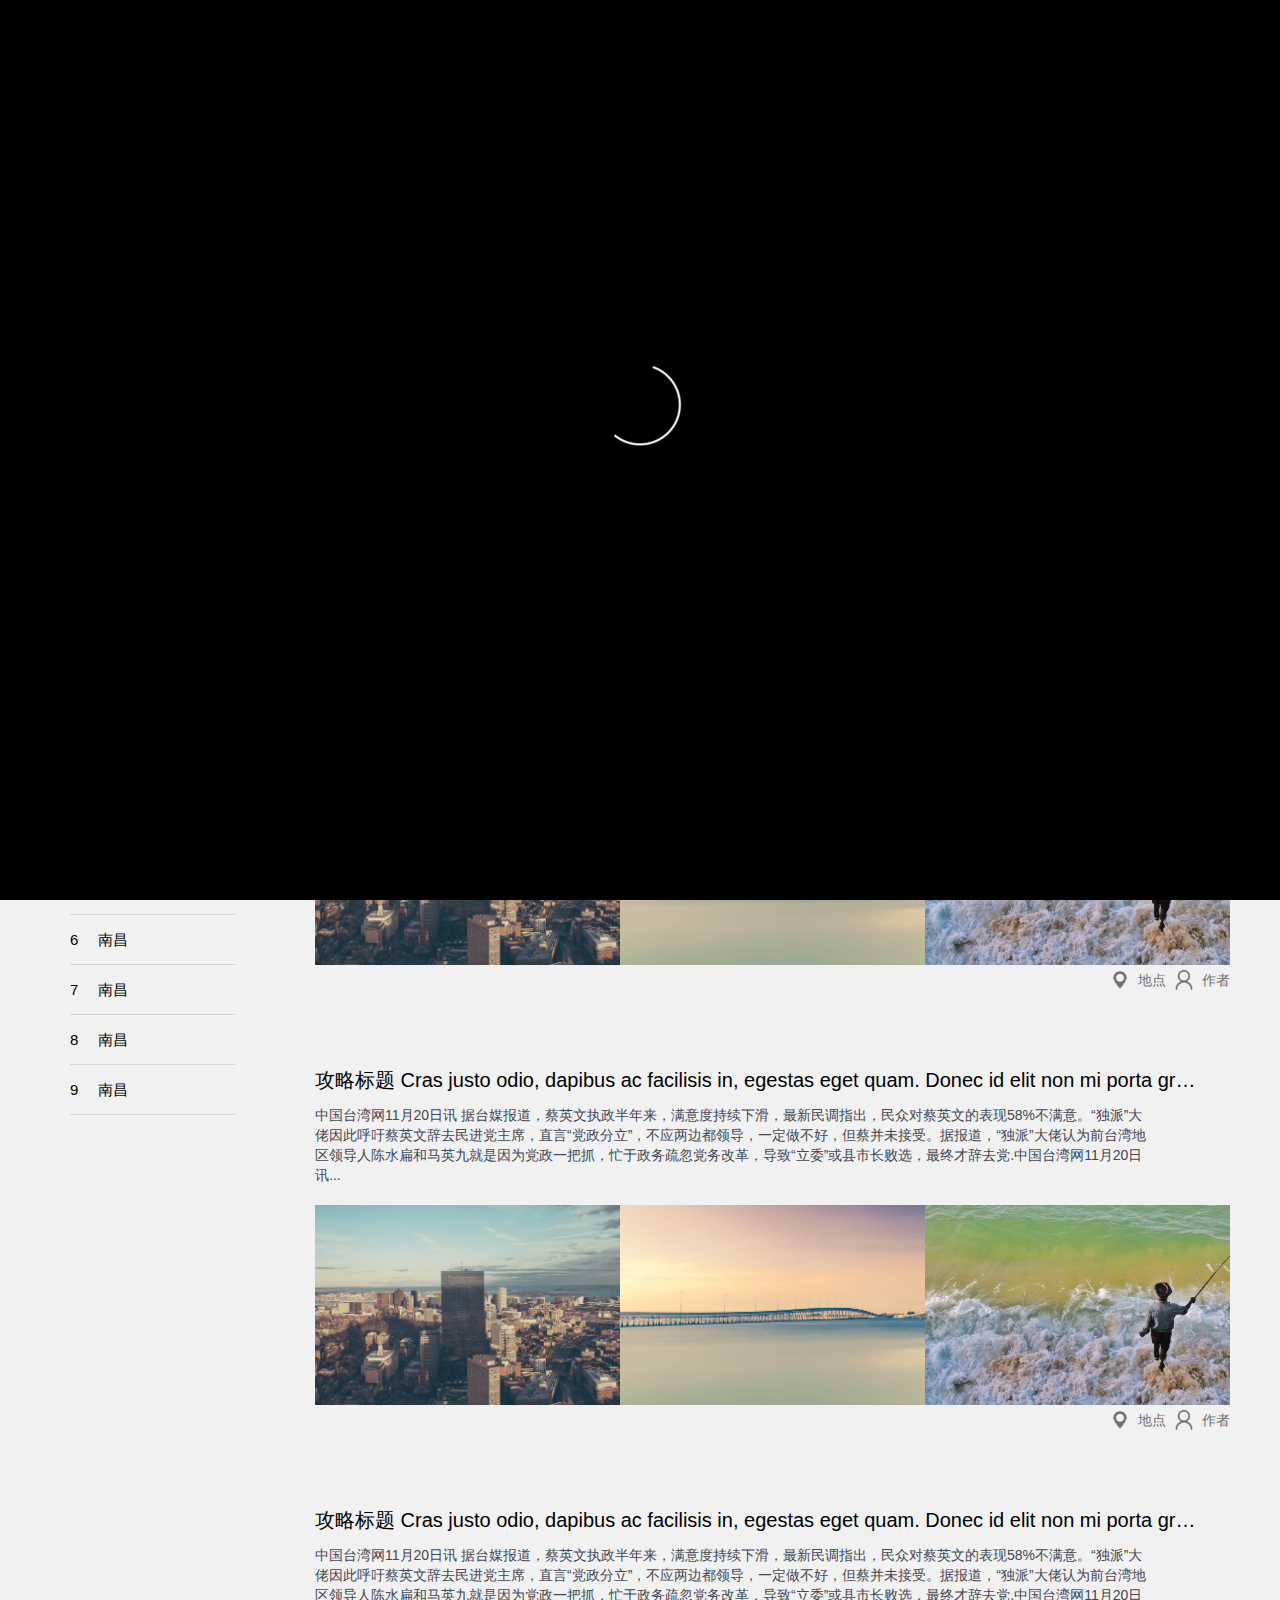
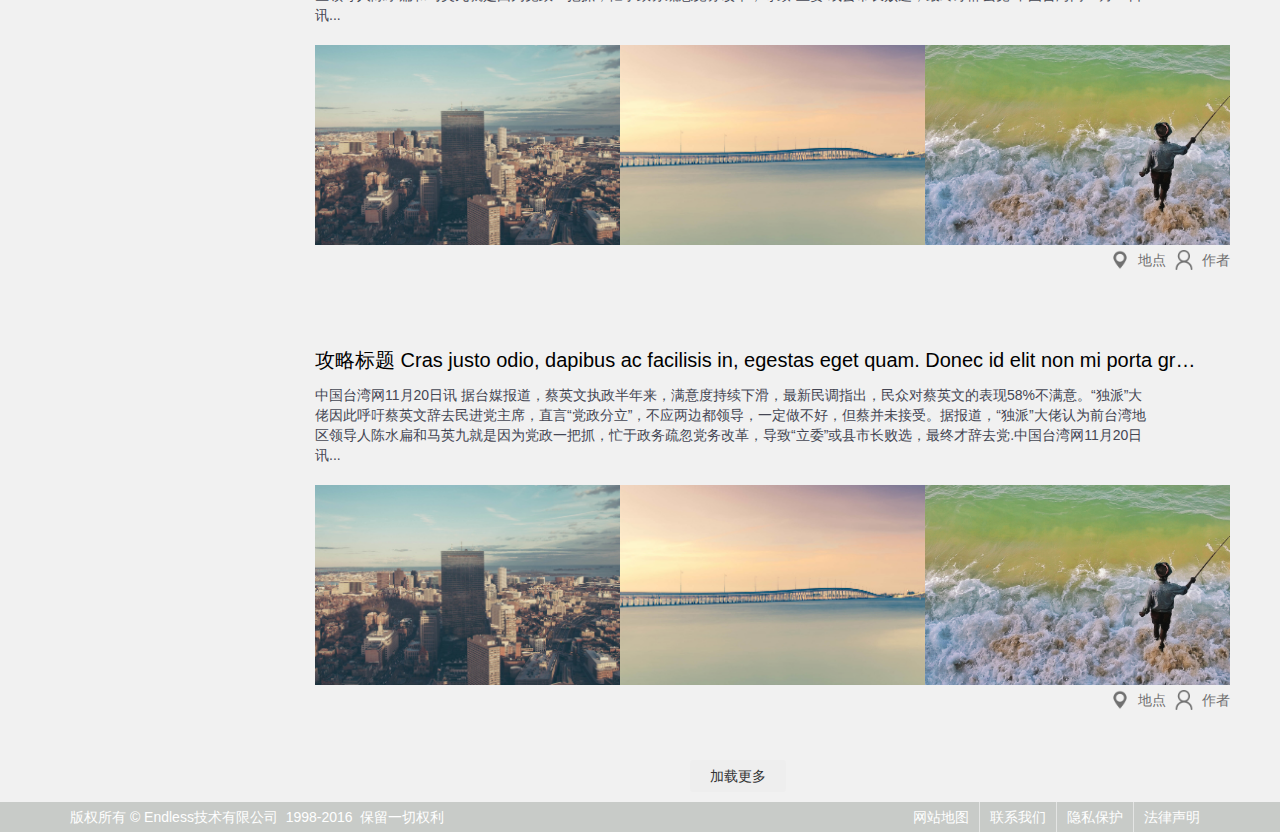
<file: strategy.html>
<!DOCTYPE html>
<html lang="en">
<head>
    <meta charset="UTF-8">
    <title>strategy</title>
    <link rel="Shortcut Icon" href="favicon.ico" >
    <link rel="stylesheet" href="CSS/bootstrap.css">
    <link rel="stylesheet" href="CSS/style.css">
    <link rel="stylesheet" href="CSS/strategy.css">
    <link rel="stylesheet" href="layui/css/layui.css">
    <script src="JS/jquery-3.1.0.min.js"></script>
    <script src="JS/bootstrap.min.js"></script>
    <script src="layui/layui.js"></script>
    <script type="text/javascript" src="JS/jquery.dotdotdot.js"></script>
</head>
<body>
<div class="loader">
    <div class="loader-content">
        <img src=images/11.gif alt="Loader" class="loader-loader" />
    </div>
</div>
<section id="header">
    <header>
        <div class="container">
            <div class="row clearfix">
                <div class="col-md-6 column" id="header-l">
                    <p>欢迎来到Endless</p>
                    <p>请</p>
                    <p><a href="#">登陆</a></p>
                    <p><a href="#">注册</a></p>
                </div>
                <div class="col-md-6 column" id="header-r">
                    <p><a href="#">退出</a></p>
                    <p><a href="#">用户名</a></p>
                    <div id="head-pic"><a href="#" ><img alt="" src="images/touxiang.jpg.png" /></a></div>
                </div>
            </div>
        </div>
    </header>
</section>
<section id="search">
    <div class="strategy-search">
        <div class="strategy-search-box">
            <div class="strategy-search-box-title">
              <h2>跟着这里的攻略，出发！</h2>
            </div>
            <div class="strategy-search-box-input">
                <input type="text" placeholder="您感兴趣的目的地">
                <div class="strategy-search-box-input-img">
                    <button>
                        <img src="images/news-search-r.png">
                    </button>
                </div>
            </div>

        </div>
    </div>
</section>
<section id="strategy">
    <div class="container">
        <div class="row clearfix">
            <div class="col-md-2 column">
                <div class="strategy-nav"><h4>攻略导航</h4></div>
                <ul class="strategy-nav-ul">
                    <li class="dropdown pull-right">
                        <a href="#" data-toggle="dropdown" class="dropdown-toggle"  onfocus="this.blur();">国内<strong class="caret"></strong></a>
                        <ul class="dropdown-menu">
                            <li>
                                <a href="#">黑龙江</a>
                            </li>
                            <li>
                                <a href="#">吉林</a>
                            </li>
                            <li>
                                <a href="#">辽宁</a>
                            </li>
                            <li>
                                <a href="#">北京</a>
                            </li>
                            <li>
                                <a href="#">山东</a>
                            </li>
                            <li>
                                <a href="#">山西</a>
                            </li>
                            <li>
                                <a href="#">陕西</a>
                            </li>
                        </ul>
                    </li>
                    <li class="dropdown pull-right">
                        <a href="#" data-toggle="dropdown" class="dropdown-toggle"  onfocus="this.blur();">国外<strong class="caret"></strong></a>
                        <ul class="dropdown-menu">
                            <li>
                                <a href="#">欧洲</a>
                            </li>
                            <li>
                                <a href="#">东南亚</a>
                            </li>
                            <li>
                                <a href="#">东亚</a>
                            </li>
                            <li>
                                <a href="#">西亚</a>
                            </li>
                            <li>
                                <a href="#">南亚</a>
                            </li>
                            <li>
                                <a href="#">非洲</a>
                            </li>
                            <li>
                                <a href="#">大洋洲</a>
                            </li>
                            <li>
                                <a href="#">北美</a>
                            </li>
                            <li>
                                <a href="#">南美</a>
                            </li>
                            <li>
                                <a href="#">南极洲</a>
                            </li>
                        </ul>
                    </li>
                </ul>

                <div class="strategy-city-title"><h4>热门城市</h4></div>
                <a href="#"><div class="strategy-city-hot"><p class="city-num">1</p><p class="city-name">南昌</p> </div></a>
                <a href="#"><div class="strategy-city-hot"><p class="city-num">2</p><p class="city-name">南昌</p> </div></a>
                <a href="#"><div class="strategy-city-hot"><p class="city-num">3</p><p class="city-name">南昌</p> </div></a>
                <a href="#"><div class="strategy-city-hot"><p class="city-num">4</p><p class="city-name">南昌</p> </div></a>
                <a href="#"><div class="strategy-city-hot"><p class="city-num">5</p><p class="city-name">南昌</p> </div></a>
                <a href="#"><div class="strategy-city-hot"><p class="city-num">6</p><p class="city-name">南昌</p> </div></a>
                <a href="#"><div class="strategy-city-hot"><p class="city-num">7</p><p class="city-name">南昌</p> </div></a>
                <a href="#"><div class="strategy-city-hot"><p class="city-num">8</p><p class="city-name">南昌</p> </div></a>
                <a href="#"><div class="strategy-city-hot"><p class="city-num">9</p><p class="city-name">南昌</p> </div></a>
            </div>
            <div class="col-md-10 column" id="strategy-page">
                <div class="strategy-title"><h4>热门攻略</h4></div>
            </div>
        </div>
    </div>
</section>
<section id="footer">
    <footer>
        <div class="top"><a href="#search" id="top-button" onfocus="this.blur();"><img src="images/返回顶部.png"></a></div>
        <div class="container">
            <div class="row clearfix">
                <div class="col-md-6 column" id="footer-l">
                    <p>版权所有&nbsp;©&nbsp;Endless技术有限公司&nbsp;&nbsp;1998-2016&nbsp;&nbsp;保留一切权利</p>
                </div>
                <div class="col-md-6 column" id="footer-r">
                    <ul>
                        <li><a href="#">法律声明</a> </li>
                        <li><a href="#">隐私保护</a> </li>
                        <li><a href="#">联系我们</a> </li>
                        <li><a href="#">网站地图</a> </li>
                    </ul>
                </div>
            </div>
        </div>
    </footer>
</section>
</body>
<script type="text/javascript">
    //载入动画
    window.onload = function(){
        setTimeout(function(){
            var loader = document.getElementsByClassName("loader")[0];
            loader.className="loader fadeout" ;//使用渐隐的方法淡出loading page
            $("#header").css({
                position:"fixed"
            });
            setTimeout(function(){
                loader.style.display="none"
            },1000)
        },1000);//强制显示loading page 1s
        $(window).scrollTop(0);
    };
    $(document).ready(function () {
        $('.strategy-page-text').dotdotdot();
        var inputwidth=$(".strategy-search-box-input").width()-50;
        $(".strategy-search-box-input input").css("width",inputwidth);

        //设置top位置
        var height=$(window).height();
        $(".top").css({
            top:height-90,
        });

        //回到顶部
        $("#top-button").click(function () {
            $('html,body').animate({
                scrollTop:$($.attr(this,'href')).offset().top
            },500);
            return false;
        });

        $(window).scroll(function () {
            //设置top的显示和隐藏
            if ($(window).scrollTop()>=($(window).height())+10){
                $(".top").fadeIn(1000);
            }else if ($(window).scrollTop()<($(window).height())+10){
                $(".top").fadeOut(1000);
            }
        });
    layui.use('flow',function () {
        var $ = layui.jquery;
        var flow = layui.flow;
        flow.load({
            elem: '#strategy-page' //流加载容器
            ,done: function(page, next){ //执行下一页的回调
                /* var lis = [];
                 //注意：page是从2开始返回
                 $.get('/api/list?page='+page, function(res){
                 //假设列表返回在data集合中
                 layui.each(res.data, function(index, item){
                 lis.push('<div class="strategy-page">'+ ' <a href="#"  onfocus="this.blur();">'+'</a>' +'</div>');
                 });

                 //执行下一页渲染，第二参数为：满足“加载更多”的条件，即后面仍有分页
                 //pages为Ajax返回的总页数，只有当前页小于总页数的情况下，才会继续出现加载更多
                 next(lis.join(''), page < 10); //假设总页数为 10
                 }, 500);*/
                setTimeout(function(){
                    var lis = [];
                    for(var i = 0; i < 4; i++){
                        lis.push(' <div class="strategy-page" > <a href="#"  onfocus="this.blur();"> <div class="strategy-page-title"> <h3>攻略标题  Cras justo odio, dapibus ac facilisis in, egestas eget quam. Donec id elit non mi porta gravida at eget metus. Nullam id dolor id nibh ultricies vehicula ut id </h3> </div> <div class="strategy-page-text">中国台湾网11月20日讯 据台媒报道，蔡英文执政半年来，满意度持续下滑，最新民调指出，民众对蔡英文的表现58%不满意。“独派”大佬因此呼吁蔡英文辞去民进党主席，直言“党政分立”，不应两边都领导，一定做不好，但蔡并未接受。据报道，“独派”大佬认为前台湾地区领导人陈水扁和马英九就是因为党政一把抓，忙于政务疏忽党务改革，导致“立委”或县市长败选，最终才辞去党.中国台湾网11月20日讯 据台媒报道，蔡英文执政半年来，满意度持续下滑，最新民调指出，民众对蔡英文的表现58%不满意。“独派”大佬因此呼吁蔡英文辞去民进党主席，直言“党政分立”，不应两边都领导，一定做不好，但蔡并未接受。据报道，“独派”大佬认为前台湾地区领导人陈水扁和马英九就是因为党政 </div> <div class="strategy-page-img"> <div class="strategy-page-img-box"><img src="images/newspage-1.jpg"></div> <div class="strategy-page-img-box"><img src="images/2.jpg"></div> <div class="strategy-page-img-box"><img src="images/p4.jpg"></div> </div> <div class="strategy-page-footer"> <a href="#">作者</a> <div class="strategy-page-footer-img"> <img src="images/strategy-head.png"> </div> <a href="#">地点</a> <div class="strategy-page-footer-img"> <img src="images/strategy-location.png"> </div> </div> </a> </div>')
                    }

                    //执行下一页渲染，第二参数为：满足“加载更多”的条件，即后面仍有分页
                    //pages为Ajax返回的总页数，只有当前页小于总页数的情况下，才会继续出现加载更多
                    next(lis.join(''), page <5); //假设总页数为 10
                    $('.strategy-page-text').dotdotdot();
                }, 500);


            }

        });
        //图片懒加载
        flow.lazyimg();
    });

    })

</script>
</html>
</file>
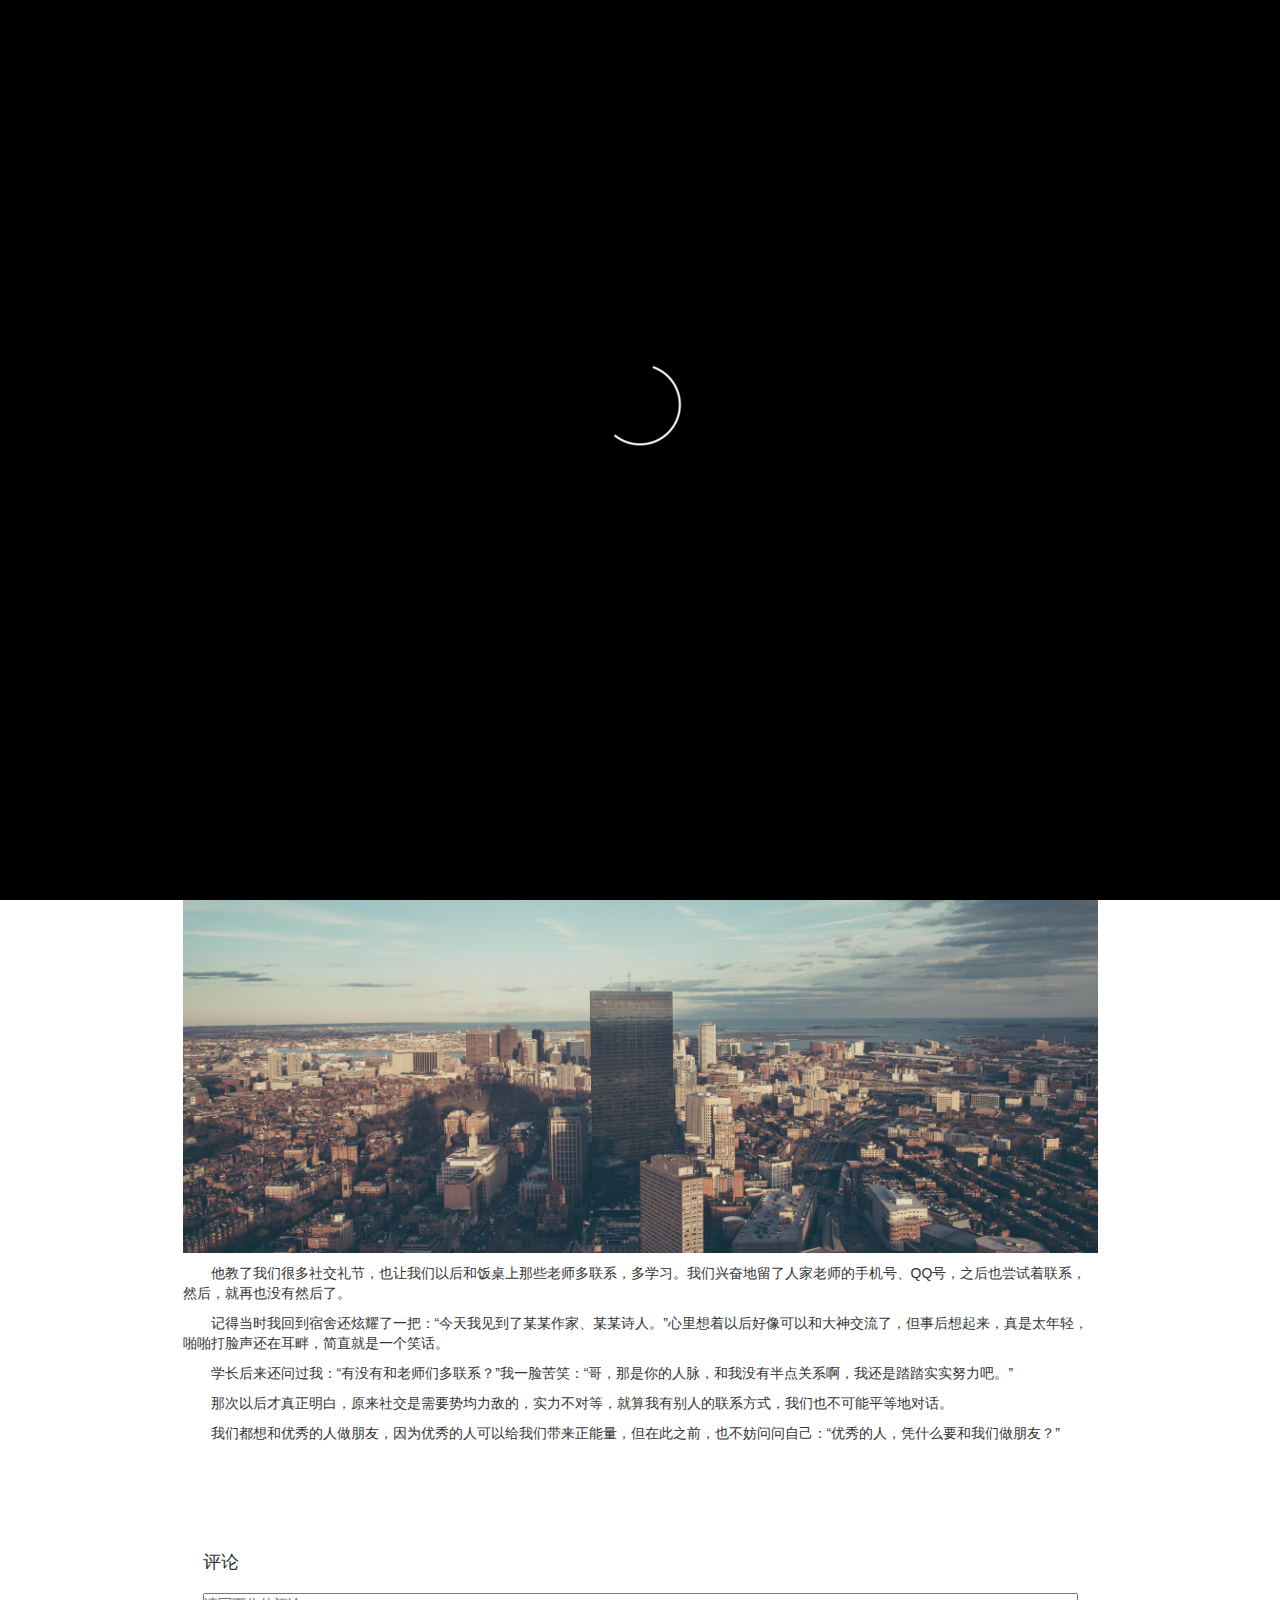
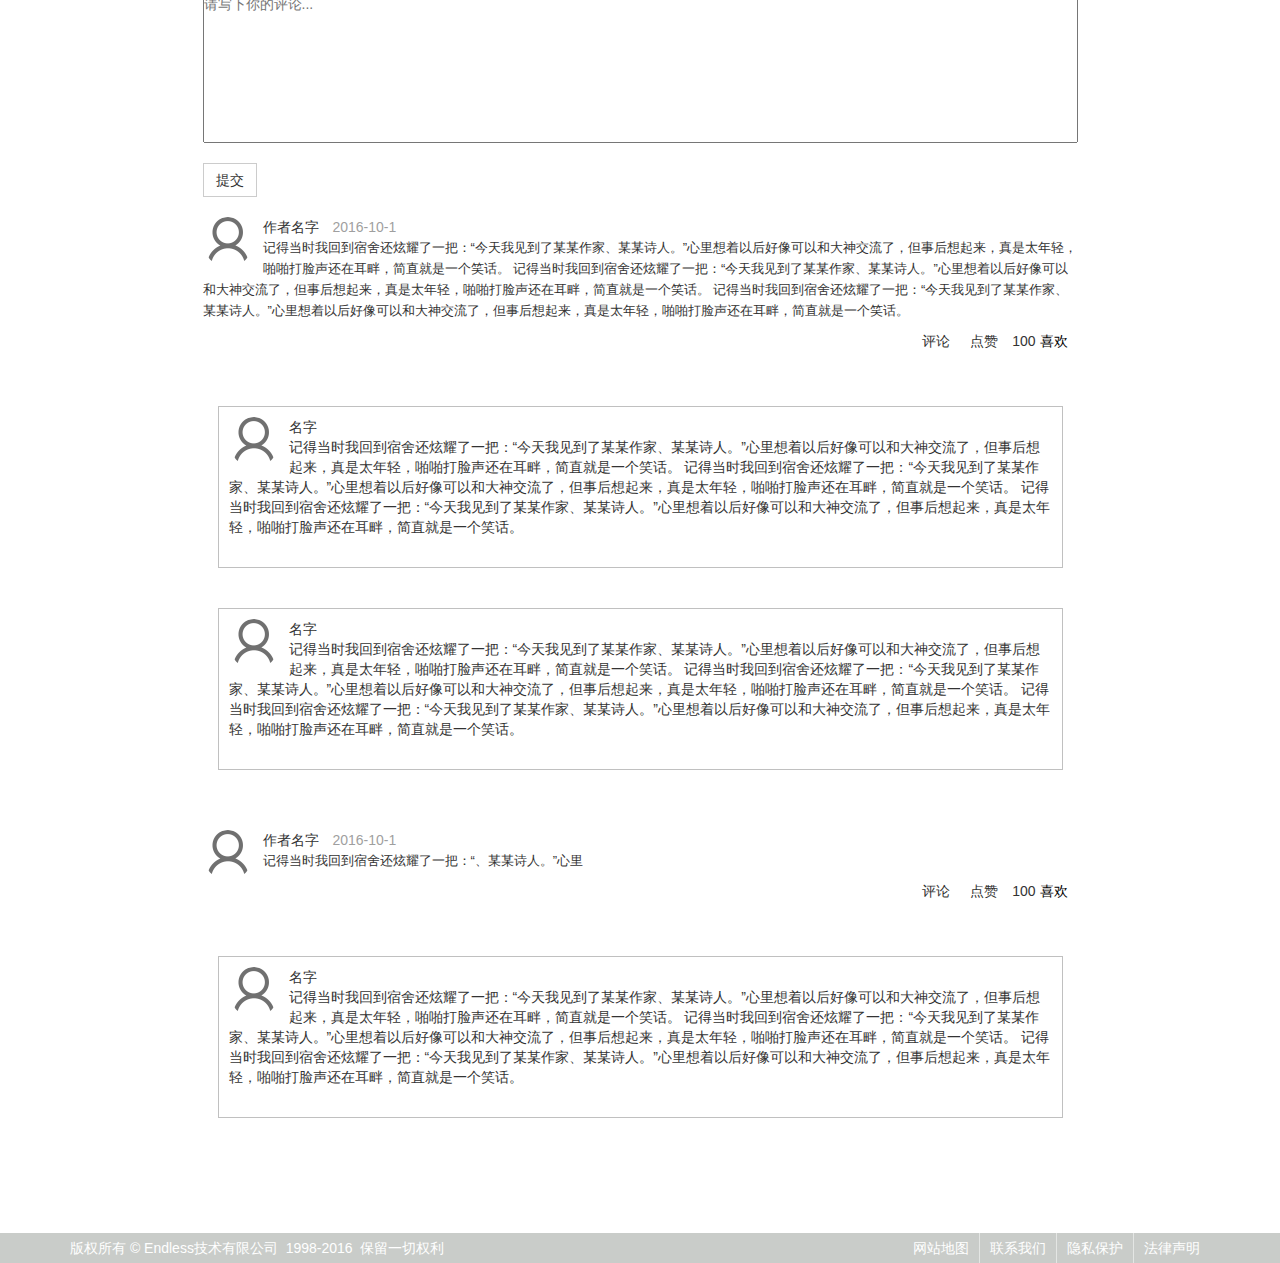
<file: strategypage.html>
<!DOCTYPE html>
<html lang="en">
<head>
    <meta charset="UTF-8">
    <title>strategypage</title>
    <link rel="Shortcut Icon" href="favicon.ico" >
    <link rel="stylesheet" href="CSS/bootstrap.css">
    <link rel="stylesheet" href="CSS/style.css">
    <link rel="stylesheet" href="CSS/strategypage.css">
    <script src="JS/jquery-3.1.0.min.js"></script>
    <script src="JS/bootstrap.min.js"></script>
    <script src="JS/style.js"></script>
</head>
<body>
<div class="loader">
    <div class="loader-content">
        <img src=images/11.gif alt="Loader" class="loader-loader" />
    </div>
</div>
<section id="header">
    <header>
        <div class="container">
            <div class="row clearfix">
                <div class="col-md-6 column" id="header-l">
                    <p>欢迎来到Endless</p>
                    <p>请</p>
                    <p><a href="#">登陆</a></p>
                    <p><a href="#">注册</a></p>
                </div>
                <div class="col-md-6 column" id="header-r">
                    <p><a href="#">退出</a></p>
                    <p><a href="#">用户名</a></p>
                    <div id="head-pic"><a href="#" ><img alt="" src="images/touxiang.jpg.png" /></a></div>
                </div>
            </div>
        </div>
    </header>
</section>
<section>
    <div class="container">
        <div class="row clearfix">
            <div class="col-md-1 column">
                <div class="left">
                </div>
            </div>
            <div class="col-md-10 column">
                <div class="page">
                    <div class="title">
                        <h1>我看过的，最好听的电影</h1>
                        <div class="author">
                            <div class="img-box">
                                <img src="images/strategy-head.png">
                            </div>
                            <div class="name">
                                <a href="#"><p>作者名字</p></a>
                            </div>
                            <div class="data">
                                <p>2017.03.01 08:31</p>
                                <p>字数 1625</p>
                                <p>阅读 8423</p>
                                <p>评论 139</p>
                                <p>喜欢 540</p>
                            </div>
                        </div>
                    </div>
                    <div class="text">
                        <div class="img-box"><img src="images/1.jpg"></div>
                        <p>一直有一个这样的问题：“为什么优秀的人总是不合群？”</p>
                        <p>网上最经典的答案是：“优秀的人也合群，只是他们合的群里没有你。”</p>
                        <p>想起了自己的一些故事。</p>
                        <p>大学时，我遇到了一个非常有能力的学长。当时，他是我们学校文学社团的负责人，交际能力强，发表过很多作品，运营着团队，有很多头衔，也有自己的报刊杂志。</p>
                        <p>社团是一个靠兴趣组建起来的团体，尤其文学社，因此到后来，人渐渐少了，留下了我们几个骨干成员。</p>
                        <p>他对我们几个人非常好，带我们加入了青年作协，参加过作家会议，也带我们和一些作家、画家之类的人吃过饭。</p>
                        <div class="img-box"><img src="images/1.jpg"></div>
                        <p>他教了我们很多社交礼节，也让我们以后和饭桌上那些老师多联系，多学习。我们兴奋地留了人家老师的手机号、QQ号，之后也尝试着联系，然后，就再也没有然后了。</p>
                        <p>记得当时我回到宿舍还炫耀了一把：“今天我见到了某某作家、某某诗人。”心里想着以后好像可以和大神交流了，但事后想起来，真是太年轻，啪啪打脸声还在耳畔，简直就是一个笑话。</p>
                        <p>学长后来还问过我：“有没有和老师们多联系？”我一脸苦笑：“哥，那是你的人脉，和我没有半点关系啊，我还是踏踏实实努力吧。”</p>
                        <p>那次以后才真正明白，原来社交是需要势均力敌的，实力不对等，就算我有别人的联系方式，我们也不可能平等地对话。</p>
                        <p>我们都想和优秀的人做朋友，因为优秀的人可以给我们带来正能量，但在此之前，也不妨问问自己：“优秀的人，凭什么要和我们做朋友？”</p>
                    </div>
                </div>
                <div class="comment">
                    <h4>评论</h4>
                    <br>
                    <div class="textarea-box">
                        <textarea class="message" name="message" placeholder="请写下你的评论..."></textarea>
                    </div>
                    <button type="button" class="btn btn-default textarea-btn" >提交</button>
                    <div class="comment-area">
                        <div class="comment-box">
                            <div class="comment-box-img-box">
                                <img src="images/strategy-head.png">
                            </div>
                            <p>作者名字</p>
                            <p>2016-10-1</p>
                            <br>
                            <p>记得当时我回到宿舍还炫耀了一把：“今天我见到了某某作家、某某诗人。”心里想着以后好像可以和大神交流了，但事后想起来，真是太年轻，啪啪打脸声还在耳畔，简直就是一个笑话。
                                记得当时我回到宿舍还炫耀了一把：“今天我见到了某某作家、某某诗人。”心里想着以后好像可以和大神交流了，但事后想起来，真是太年轻，啪啪打脸声还在耳畔，简直就是一个笑话。
                                记得当时我回到宿舍还炫耀了一把：“今天我见到了某某作家、某某诗人。”心里想着以后好像可以和大神交流了，但事后想起来，真是太年轻，啪啪打脸声还在耳畔，简直就是一个笑话。</p>
                            <div class="comment-comment">
                                <div class="comment-like">
                                    <p class="like">点赞</p>
                                    <p>100</p>
                                    <p>喜欢</p>
                                </div>
                                <div class="comment-comment-box">
                                    <p>评论</p>
                                </div>
                            </div>
                            <div class="comment-reply">
                                <div class="comment-reply-textarea">
                                    <div class="textarea-box">
                                        <textarea  class="message" name="message" placeholder="回复..."></textarea>
                                        <button type="button" class="btn btn-default reply-textarea-btn" >提交</button>
                                    </div>
                                </div>
                                <div class="comment-reply-text">
                                    <div class="comment-box">
                                        <div class="comment-box-img-box">
                                            <img src="images/strategy-head.png">
                                        </div>
                                        <p>名字</p>
                                        <br>
                                        <p>记得当时我回到宿舍还炫耀了一把：“今天我见到了某某作家、某某诗人。”心里想着以后好像可以和大神交流了，但事后想起来，真是太年轻，啪啪打脸声还在耳畔，简直就是一个笑话。
                                            记得当时我回到宿舍还炫耀了一把：“今天我见到了某某作家、某某诗人。”心里想着以后好像可以和大神交流了，但事后想起来，真是太年轻，啪啪打脸声还在耳畔，简直就是一个笑话。
                                            记得当时我回到宿舍还炫耀了一把：“今天我见到了某某作家、某某诗人。”心里想着以后好像可以和大神交流了，但事后想起来，真是太年轻，啪啪打脸声还在耳畔，简直就是一个笑话。</p>
                                    </div>
                                </div>
                                <div class="comment-reply-text">
                                    <div class="comment-box">
                                        <div class="comment-box-img-box">
                                            <img src="images/strategy-head.png">
                                        </div>
                                        <p>名字</p>
                                        <br>
                                        <p>记得当时我回到宿舍还炫耀了一把：“今天我见到了某某作家、某某诗人。”心里想着以后好像可以和大神交流了，但事后想起来，真是太年轻，啪啪打脸声还在耳畔，简直就是一个笑话。
                                            记得当时我回到宿舍还炫耀了一把：“今天我见到了某某作家、某某诗人。”心里想着以后好像可以和大神交流了，但事后想起来，真是太年轻，啪啪打脸声还在耳畔，简直就是一个笑话。
                                            记得当时我回到宿舍还炫耀了一把：“今天我见到了某某作家、某某诗人。”心里想着以后好像可以和大神交流了，但事后想起来，真是太年轻，啪啪打脸声还在耳畔，简直就是一个笑话。</p>
                                    </div>
                                </div>
                            </div>
                        </div>
                        <div class="comment-box">
                            <div class="comment-box-img-box">
                                <img src="images/strategy-head.png">
                            </div>
                            <p>作者名字</p>
                            <p>2016-10-1</p>
                            <br>
                            <p>记得当时我回到宿舍还炫耀了一把：“、某某诗人。”心里</p>
                            <div class="comment-comment">
                                <div class="comment-like">
                                    <p class="like">点赞</p>
                                    <p>100</p>
                                    <p>喜欢</p>
                                </div>
                                <div class="comment-comment-box">
                                    <p>评论</p>
                                </div>
                            </div>
                            <div class="comment-reply">
                                <div class="comment-reply-textarea">
                                    <div class="textarea-box">
                                        <textarea  class="message" name="message" placeholder="回复..."></textarea>
                                        <button type="button" class="btn btn-default reply-textarea-btn" >提交</button>
                                    </div>
                                </div>
                                <div class="comment-reply-text">
                                    <div class="comment-box">
                                        <div class="comment-box-img-box">
                                            <img src="images/strategy-head.png">
                                        </div>
                                        <p>名字</p>
                                        <br>
                                        <p>记得当时我回到宿舍还炫耀了一把：“今天我见到了某某作家、某某诗人。”心里想着以后好像可以和大神交流了，但事后想起来，真是太年轻，啪啪打脸声还在耳畔，简直就是一个笑话。
                                            记得当时我回到宿舍还炫耀了一把：“今天我见到了某某作家、某某诗人。”心里想着以后好像可以和大神交流了，但事后想起来，真是太年轻，啪啪打脸声还在耳畔，简直就是一个笑话。
                                            记得当时我回到宿舍还炫耀了一把：“今天我见到了某某作家、某某诗人。”心里想着以后好像可以和大神交流了，但事后想起来，真是太年轻，啪啪打脸声还在耳畔，简直就是一个笑话。</p>
                                    </div>
                                </div>
                            </div>
                        </div>
                    </div>
                </div>
            </div>
            <div class="col-md-1 column">
                <div class="right">
                </div>
            </div>
        </div>
    </div>
</section>
<section id="footer">
    <footer>
        <div class="container">
            <div class="row clearfix">
                <div class="col-md-6 column" id="footer-l">
                    <p>版权所有&nbsp;©&nbsp;Endless技术有限公司&nbsp;&nbsp;1998-2016&nbsp;&nbsp;保留一切权利</p>
                </div>
                <div class="col-md-6 column" id="footer-r">
                    <ul>
                        <li><a href="#">法律声明</a> </li>
                        <li><a href="#">隐私保护</a> </li>
                        <li><a href="#">联系我们</a> </li>
                        <li><a href="#">网站地图</a> </li>
                    </ul>
                </div>
            </div>
        </div>
    </footer>
</section>
</body>
<script type="text/javascript">
    //载入动画
    window.onload=$(document).loadings();
    $(document).ready(function () {
        $(".like").click(function () {
            var rgb=$(this).css('color');
            var yrgb="rgb(255, 0, 0)";
            if(yrgb!=rgb){
                $(this).css('color',yrgb)
            }else{
                $(this).css('color','black')
            }
        });
        $(".comment-comment-box").click(function () {
            $(this).parent().next().find(".comment-reply-textarea").slideToggle();
        })
    })
</script>
</html>
</file>
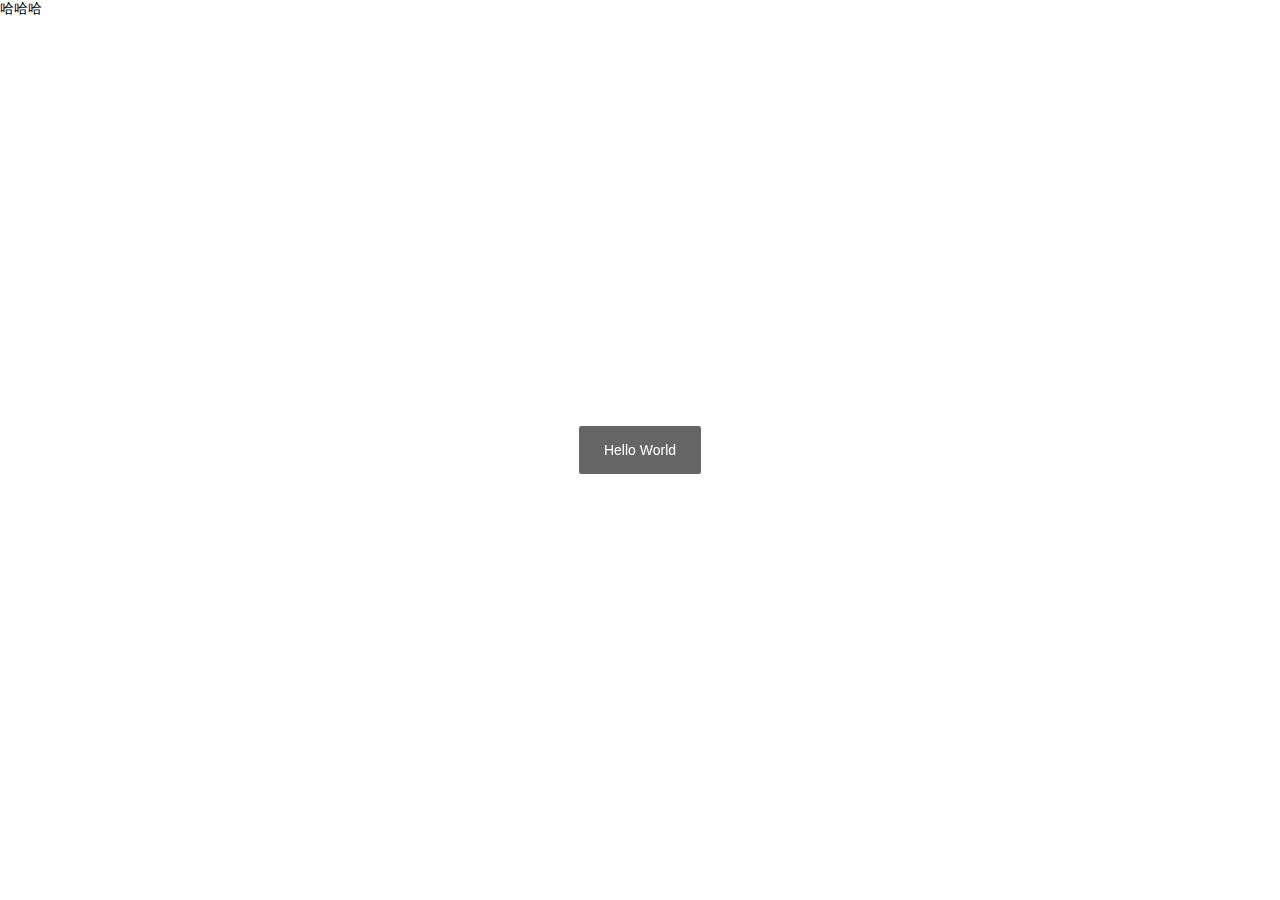
<file: test.html>
<!DOCTYPE html>
<html lang="en">
<head>
    <meta charset="UTF-8">
    <title>Title</title>
    <link rel="stylesheet" href="layui/css/layui.css">
    <script src="JS/jquery-3.1.0.min.js"></script>
    <script src="layui/layui.js"></script>

</head>

<body>
<p>哈哈哈</p>
<script>
    layui.use(['layer', 'form'], function(){
        var layer = layui.layer
            ,form = layui.form();

        layer.msg('Hello World');
    });
</script>
</body>
</html>
</file>
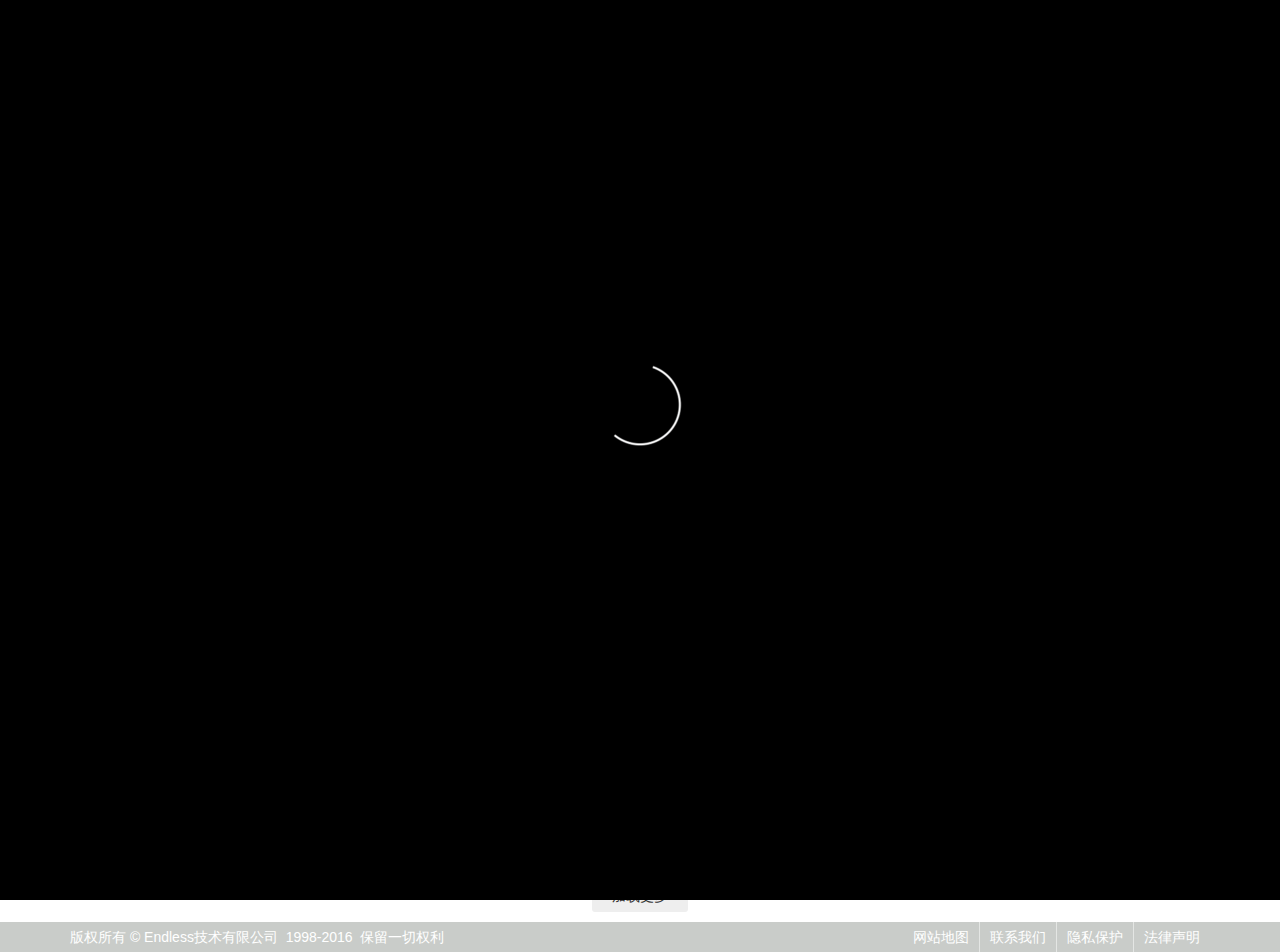
<file: tutorial.html>
<!DOCTYPE html>
<html lang="en">
<head>
    <meta charset="UTF-8">
    <title>tutorial</title>
    <link rel="Shortcut Icon" href="favicon.ico" >
    <link rel="Bookmark" href="favicon.ico" >
    <link rel="stylesheet" href="CSS/bootstrap.css">
    <link rel="stylesheet" href="CSS/style.css">
    <link rel="stylesheet" href="CSS/tutorial.css">
    <link rel="stylesheet" href="layui/css/layui.css">
    <script src="JS/jquery-3.1.0.min.js"></script>
    <script src="JS/bootstrap.min.js"></script>
    <script src="JS/style.js"></script>
    <script src="layui/layui.js"></script>
    <style type="text/css">
    </style>

</head>
<body>
<div class="loader">
    <div class="loader-content">
        <img src=images/11.gif alt="Loader" class="loader-loader" />
    </div>
</div>
<section id="header">
    <header>
        <div class="container">
            <div class="row clearfix">
                <div class="col-md-6 column" id="header-l">
                    <p>欢迎来到Endless</p>
                    <p>请</p>
                    <p><a href="#">登陆</a></p>
                    <p><a href="#">注册</a></p>
                </div>
                <div class="col-md-6 column" id="header-r">
                    <p><a href="#">退出</a></p>
                    <p><a href="#">用户名</a></p>
                    <div id="head-pic"><a href="#" ><img alt="" src="images/touxiang.jpg.png" /></a></div>
                </div>
            </div>
        </div>
    </header>
</section>
<section id="nav">
    <div class="container">
        <div class="row clearfix">
            <div class="col-md-12 column" style="padding-left: 0px;padding-right: 0px;">
                <div class="title-main-name" style="margin-top: 60px;">
                    <div class="title-main-name-c" style="padding-left: 15px;">
                        <a href="index.html">  <p style="font-size: 20pt;float: left">教程</p></a>
                    </div>
                    <button type="button" class="btn btn-default photo-btn">全部教程</button>
                    <button type="button" class="btn btn-default photo-btn">XX教程</button>
                    <button type="button" class="btn btn-default photo-btn">XX教程</button>
                    <button type="button" class="btn btn-default photo-btn">XX教程</button>
                </div>
            </div>
        </div>
    </div>
</section>
<div class="container">
    <div class="row clearfix tutorial-row" id="tutorial-box"></div>
</div>
<section id="footer">
    <footer>
        <div class="top"><a href="#nav" id="top-button" onfocus="this.blur();"><img src="images/返回顶部.png"></a></div>
        <div class="container">
            <div class="row clearfix">
                <div class="col-md-6 column" id="footer-l">
                    <p>版权所有&nbsp;©&nbsp;Endless技术有限公司&nbsp;&nbsp;1998-2016&nbsp;&nbsp;保留一切权利</p>
                </div>
                <div class="col-md-6 column" id="footer-r">
                    <ul>
                        <li><a href="#">法律声明</a> </li>
                        <li><a href="#">隐私保护</a> </li>
                        <li><a href="#">联系我们</a> </li>
                        <li><a href="#">网站地图</a> </li>
                    </ul>
                </div>
            </div>
        </div>
    </footer>
</section>
<script type="text/javascript">
    window.onload=$(document).loadings();
    layui.use('flow',function () {
        var $ = layui.jquery;
        var flow = layui.flow;
        flow.load({
            elem: '#tutorial-box' //流加载容器
            ,done: function(page, next){ //执行下一页的回调
                /* var lis = [];
                 //注意：page是从2开始返回
                 $.get('/api/list?page='+page, function(res){
                 //假设列表返回在data集合中
                 layui.each(res.data, function(index, item){
                 lis.push('<div class="strategy-page">'+ ' <a href="#"  onfocus="this.blur();">'+'</a>' +'</div>');
                 });

                 //执行下一页渲染，第二参数为：满足“加载更多”的条件，即后面仍有分页
                 //pages为Ajax返回的总页数，只有当前页小于总页数的情况下，才会继续出现加载更多
                 next(lis.join(''), page < 10); //假设总页数为 10
                 }, 500);*/
                setTimeout(function(){
                    var lis = [];
                    for(var i = 0; i < 12; i++){
                        lis.push('<div class="col-md-4 column"> <div class="tutorial-small"><img src="images/tutorial-1.jpg"> <a href="#"> <span class=" tutorial-title">教程标题</span></a> </div> </div>')
                    }
                    //执行下一页渲染，第二参数为：满足“加载更多”的条件，即后面仍有分页
                    //pages为Ajax返回的总页数，只有当前页小于总页数的情况下，才会继续出现加载更多
                    next(lis.join(''), page <5); //假设总页数为 10
                }, 500);
            }
        });
        //图片懒加载
        flow.lazyimg();
    });
</script>
</body>
</html>
</file>
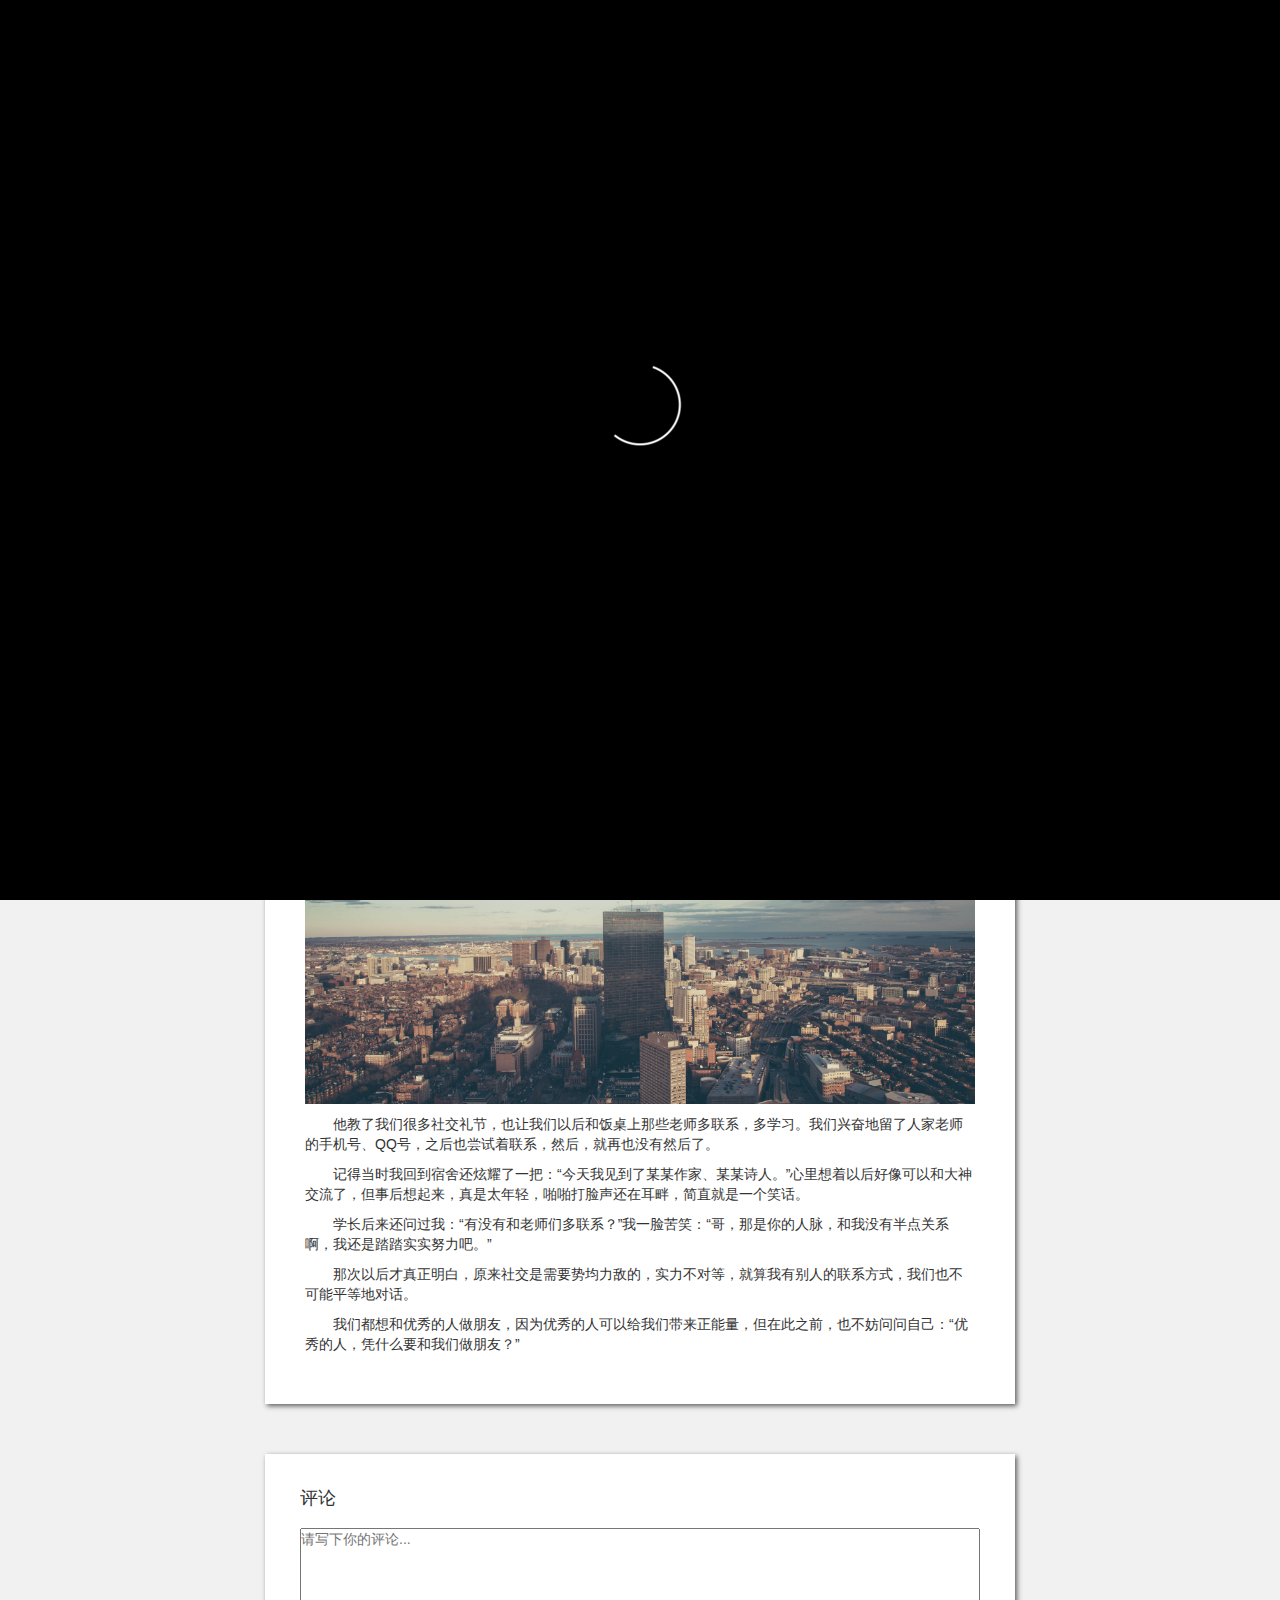
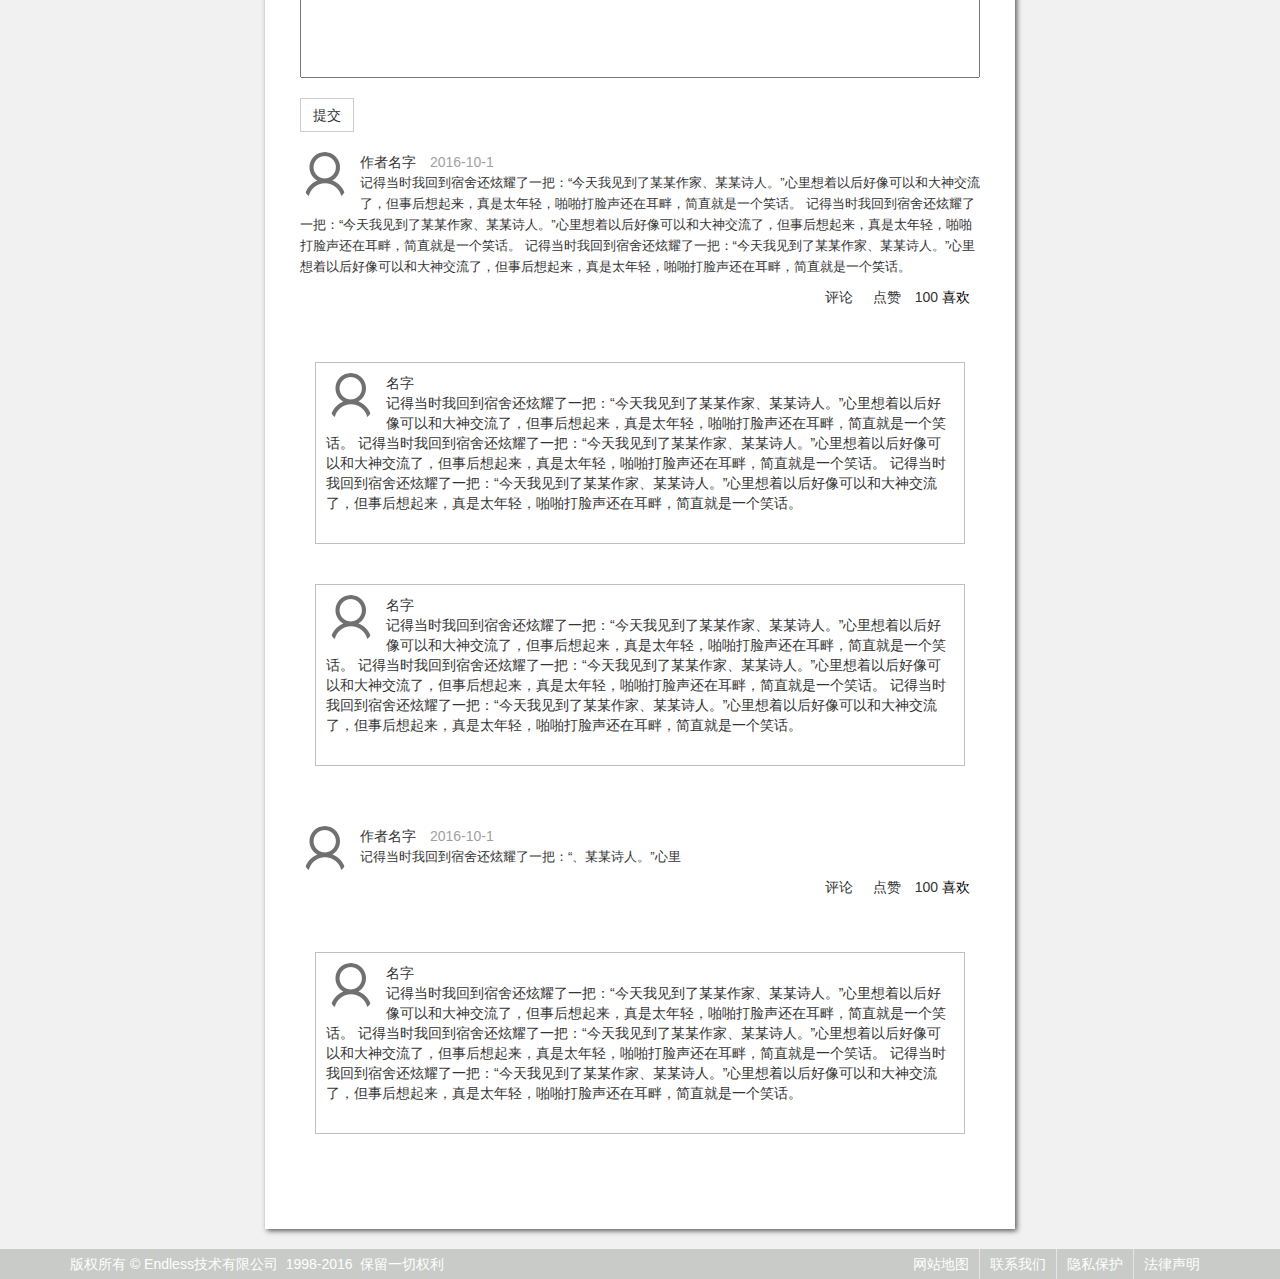
<file: tutorialpage.html>
<!DOCTYPE html>
<html lang="en">
<head>
    <meta charset="UTF-8">
    <title>tutorialpage</title>
    <link rel="Shortcut Icon" href="favicon.ico" >
    <link rel="stylesheet" href="CSS/bootstrap.css">
    <link rel="stylesheet" href="CSS/style.css">
    <link rel="stylesheet" href="CSS/tutorialpage.css">
    <script src="JS/jquery-3.1.0.min.js"></script>
    <script src="JS/bootstrap.min.js"></script>
    <script src="JS/style.js"></script>
</head>
<body>
<div class="loader">
    <div class="loader-content">
        <img src=images/11.gif alt="Loader" class="loader-loader" />
    </div>
</div>
<section id="header">
    <header>
        <div class="container">
            <div class="row clearfix">
                <div class="col-md-6 column" id="header-l">
                    <p>欢迎来到Endless</p>
                    <p>请</p>
                    <p><a href="#">登陆</a></p>
                    <p><a href="#">注册</a></p>
                </div>
                <div class="col-md-6 column" id="header-r">
                    <p><a href="#">退出</a></p>
                    <p><a href="#">用户名</a></p>
                    <div id="head-pic"><a href="#" ><img alt="" src="images/touxiang.jpg.png" /></a></div>
                </div>
            </div>
        </div>
    </header>
</section>
<section>
    <div class="container">
        <div class="row clearfix">
            <div class="col-md-2 column">
                <div class="left">
                </div>
            </div>
            <div class="col-md-8 column">
                <div class="page">
                    <div class="title">
                        <h1>我看过的，最好听的电影</h1>
                        <div class="author">
                            <div class="img-box">
                                <img src="images/strategy-head.png">
                            </div>
                            <div class="name">
                                <a href="#"><p>作者名字</p></a>
                            </div>
                            <div class="data">
                                <p>2017.03.01 08:31</p>
                                <p>字数 1625</p>
                                <p>阅读 8423</p>
                                <p>评论 139</p>
                                <p>喜欢 540</p>
                            </div>
                        </div>
                    </div>
                    <div class="text">
                        <div class="img-box"><img src="images/1.jpg"></div>
                        <p>一直有一个这样的问题：“为什么优秀的人总是不合群？”</p>
                        <p>网上最经典的答案是：“优秀的人也合群，只是他们合的群里没有你。”</p>
                        <p>想起了自己的一些故事。</p>
                        <p>大学时，我遇到了一个非常有能力的学长。当时，他是我们学校文学社团的负责人，交际能力强，发表过很多作品，运营着团队，有很多头衔，也有自己的报刊杂志。</p>
                        <p>社团是一个靠兴趣组建起来的团体，尤其文学社，因此到后来，人渐渐少了，留下了我们几个骨干成员。</p>
                        <p>他对我们几个人非常好，带我们加入了青年作协，参加过作家会议，也带我们和一些作家、画家之类的人吃过饭。</p>
                        <div class="img-box"><img src="images/1.jpg"></div>
                        <p>他教了我们很多社交礼节，也让我们以后和饭桌上那些老师多联系，多学习。我们兴奋地留了人家老师的手机号、QQ号，之后也尝试着联系，然后，就再也没有然后了。</p>
                        <p>记得当时我回到宿舍还炫耀了一把：“今天我见到了某某作家、某某诗人。”心里想着以后好像可以和大神交流了，但事后想起来，真是太年轻，啪啪打脸声还在耳畔，简直就是一个笑话。</p>
                        <p>学长后来还问过我：“有没有和老师们多联系？”我一脸苦笑：“哥，那是你的人脉，和我没有半点关系啊，我还是踏踏实实努力吧。”</p>
                        <p>那次以后才真正明白，原来社交是需要势均力敌的，实力不对等，就算我有别人的联系方式，我们也不可能平等地对话。</p>
                        <p>我们都想和优秀的人做朋友，因为优秀的人可以给我们带来正能量，但在此之前，也不妨问问自己：“优秀的人，凭什么要和我们做朋友？”</p>
                    </div>
                </div>
                <div class="comment">
                    <h4>评论</h4>
                    <br>
                    <div class="textarea-box">
                        <textarea class="message" name="message" placeholder="请写下你的评论..."></textarea>
                    </div>
                    <button type="button" class="btn btn-default textarea-btn" >提交</button>
                    <div class="comment-area">
                        <div class="comment-box">
                            <div class="comment-box-img-box">
                                <img src="images/strategy-head.png">
                            </div>
                            <p>作者名字</p>
                            <p>2016-10-1</p>
                            <br>
                            <p>记得当时我回到宿舍还炫耀了一把：“今天我见到了某某作家、某某诗人。”心里想着以后好像可以和大神交流了，但事后想起来，真是太年轻，啪啪打脸声还在耳畔，简直就是一个笑话。
                                记得当时我回到宿舍还炫耀了一把：“今天我见到了某某作家、某某诗人。”心里想着以后好像可以和大神交流了，但事后想起来，真是太年轻，啪啪打脸声还在耳畔，简直就是一个笑话。
                                记得当时我回到宿舍还炫耀了一把：“今天我见到了某某作家、某某诗人。”心里想着以后好像可以和大神交流了，但事后想起来，真是太年轻，啪啪打脸声还在耳畔，简直就是一个笑话。</p>
                            <div class="comment-comment">
                                <div class="comment-like">
                                    <p class="like">点赞</p>
                                    <p>100</p>
                                    <p>喜欢</p>
                                </div>
                                <div class="comment-comment-box">
                                    <p>评论</p>
                                </div>
                            </div>
                            <div class="comment-reply">
                                <div class="comment-reply-textarea">
                                    <div class="textarea-box">
                                        <textarea  class="message" name="message" placeholder="回复..."></textarea>
                                        <button type="button" class="btn btn-default reply-textarea-btn" >提交</button>
                                    </div>
                                </div>
                                <div class="comment-reply-text">
                                    <div class="comment-box">
                                        <div class="comment-box-img-box">
                                            <img src="images/strategy-head.png">
                                        </div>
                                        <p>名字</p>
                                        <br>
                                        <p>记得当时我回到宿舍还炫耀了一把：“今天我见到了某某作家、某某诗人。”心里想着以后好像可以和大神交流了，但事后想起来，真是太年轻，啪啪打脸声还在耳畔，简直就是一个笑话。
                                            记得当时我回到宿舍还炫耀了一把：“今天我见到了某某作家、某某诗人。”心里想着以后好像可以和大神交流了，但事后想起来，真是太年轻，啪啪打脸声还在耳畔，简直就是一个笑话。
                                            记得当时我回到宿舍还炫耀了一把：“今天我见到了某某作家、某某诗人。”心里想着以后好像可以和大神交流了，但事后想起来，真是太年轻，啪啪打脸声还在耳畔，简直就是一个笑话。</p>
                                    </div>
                                </div>
                                <div class="comment-reply-text">
                                    <div class="comment-box">
                                        <div class="comment-box-img-box">
                                            <img src="images/strategy-head.png">
                                        </div>
                                        <p>名字</p>
                                        <br>
                                        <p>记得当时我回到宿舍还炫耀了一把：“今天我见到了某某作家、某某诗人。”心里想着以后好像可以和大神交流了，但事后想起来，真是太年轻，啪啪打脸声还在耳畔，简直就是一个笑话。
                                            记得当时我回到宿舍还炫耀了一把：“今天我见到了某某作家、某某诗人。”心里想着以后好像可以和大神交流了，但事后想起来，真是太年轻，啪啪打脸声还在耳畔，简直就是一个笑话。
                                            记得当时我回到宿舍还炫耀了一把：“今天我见到了某某作家、某某诗人。”心里想着以后好像可以和大神交流了，但事后想起来，真是太年轻，啪啪打脸声还在耳畔，简直就是一个笑话。</p>
                                    </div>
                                </div>
                            </div>
                        </div>
                        <div class="comment-box">
                            <div class="comment-box-img-box">
                                <img src="images/strategy-head.png">
                            </div>
                            <p>作者名字</p>
                            <p>2016-10-1</p>
                            <br>
                            <p>记得当时我回到宿舍还炫耀了一把：“、某某诗人。”心里</p>
                            <div class="comment-comment">
                                <div class="comment-like">
                                    <p class="like">点赞</p>
                                    <p>100</p>
                                    <p>喜欢</p>
                                </div>
                                <div class="comment-comment-box">
                                    <p>评论</p>
                                </div>
                            </div>
                            <div class="comment-reply">
                                <div class="comment-reply-textarea">
                                    <div class="textarea-box">
                                        <textarea  class="message" name="message" placeholder="回复..."></textarea>
                                        <button type="button" class="btn btn-default reply-textarea-btn" >提交</button>
                                    </div>
                                </div>
                                <div class="comment-reply-text">
                                    <div class="comment-box">
                                        <div class="comment-box-img-box">
                                            <img src="images/strategy-head.png">
                                        </div>
                                        <p>名字</p>
                                        <br>
                                        <p>记得当时我回到宿舍还炫耀了一把：“今天我见到了某某作家、某某诗人。”心里想着以后好像可以和大神交流了，但事后想起来，真是太年轻，啪啪打脸声还在耳畔，简直就是一个笑话。
                                            记得当时我回到宿舍还炫耀了一把：“今天我见到了某某作家、某某诗人。”心里想着以后好像可以和大神交流了，但事后想起来，真是太年轻，啪啪打脸声还在耳畔，简直就是一个笑话。
                                            记得当时我回到宿舍还炫耀了一把：“今天我见到了某某作家、某某诗人。”心里想着以后好像可以和大神交流了，但事后想起来，真是太年轻，啪啪打脸声还在耳畔，简直就是一个笑话。</p>
                                    </div>
                                </div>
                            </div>
                        </div>
                    </div>
                </div>
            </div>
            <div class="col-md-2 column">
                <div class="right">
                </div>
            </div>
        </div>
    </div>
</section>
<section id="footer">
    <footer>
        <div class="container">
            <div class="row clearfix">
                <div class="col-md-6 column" id="footer-l">
                    <p>版权所有&nbsp;©&nbsp;Endless技术有限公司&nbsp;&nbsp;1998-2016&nbsp;&nbsp;保留一切权利</p>
                </div>
                <div class="col-md-6 column" id="footer-r">
                    <ul>
                        <li><a href="#">法律声明</a> </li>
                        <li><a href="#">隐私保护</a> </li>
                        <li><a href="#">联系我们</a> </li>
                        <li><a href="#">网站地图</a> </li>
                    </ul>
                </div>
            </div>
        </div>
    </footer>
</section>
</body>
<script type="text/javascript">
    //载入动画
    window.onload=$(document).loadings();
    $(document).ready(function () {
        $(".like").click(function () {
            var rgb=$(this).css('color');
            var yrgb="rgb(255, 0, 0)";
            if(yrgb!=rgb){
                $(this).css('color',yrgb)
            }else{
                $(this).css('color','black')
            }
        });
        $(".comment-comment-box").click(function () {
            $(this).parent().next().find(".comment-reply-textarea").slideToggle();
        })
    })
</script>
</html>
</file>
<file: CSS/style.css>
*{
    margin: 0;
    padding: 0;
}
body a{
    outline:none;
    blr:expression(this.onFocus=this.blur());
    text-decoration: none;
    color: black;
}
a:hover{
    text-decoration: none;
    color: black;
}
body{
    background-color: #f1f1f1;
}
.loader {
    position: fixed;
    z-index: 9999;
    width: 100%;
    height: 100%;
    background:black;
    text-align: center;
    /* loader页面消失采用渐隐的方式*/
    -webkit-transition: opacity 3s ease;
    -moz-transition: opacity 3s ease;
    -o-transition: opacity 3s ease;
    transition: opacity 3s ease;
}
/* 使用base64编码嵌入加载的logo */
.loader-content  {
    display: block;
    position: relative;
    top: 45%;
}
.loader-content img{
    width: 400px;
    height: 300px;
    position: absolute;
    top:50%;
    left: 50%;
    margin-top: -150px;
    margin-left: -200px;
}
.fadeout {
    opacity: 0;
    filter: alpha(opacity=0);
}
/*header*/
#header{
    z-index: 9998;
    height: 30px;
    width: 100%;
    margin: 0 auto;
    background-color: rgba(195, 198, 195, 0.6);
    /*position: fixed;*/
    top: 0;
    -webkit-transition: opacity 3s ease;
    -moz-transition: opacity 3s ease;
    -o-transition: opacity 3s ease;
    transition: opacity 3s ease;


}
#header .container{
    height: 30px;
}
#header .container .row{
    height: 30px;
}
#header a{
    color: white;
}
#header-l p{
    float: left;
    color: white;
    line-height: 30px;
    padding:0 16px;
    margin-bottom: 0;
}
#header-r p{
    float: right;
    color: white;
    line-height: 30px;
    padding:0 16px;
    margin-bottom: 0;
}
#head-pic{
    float: right;
    width: 30px;
    height: 30px;
}
#head-pic img{
    width: 30px;
    height: 30px;
}
#header p a{
    text-decoration: none;
}
/*导航*/
/*#nav-main{
    margin: 5px 0 5px 0;
}*/
 #nav-l{
     margin-top: 30px;
 }
#nav-r{
    height: 60px;

    text-align: center;
    padding-left: 0px;
    margin-top: 30px;
}
#nav-r ul{
    margin: 15px auto;
    height: 30px;
    width: 100%;
    list-style: none;
    display: inline-block;
}
#nav-r ul li{
  /*  width: 12.5%;*/
    float: left;
    line-height: 30px;
    border-right: 1px solid rgba(0, 0, 0, 0.5);
}
#nav-r ul li:last-child{
    border-right: 0px;
}
#nav-r ul li a{
    width: 100%;
    text-decoration: none;
    color: black;
    display: block;
    /*padding: 0 40px;*/
}
#nav-r ul li a:hover {
    text-decoration: none;
    color: #0C417E;
}
#nav-main div div div h2{
    height: 30px;
    text-align: center;
    display: block;
    line-height: 30px;
    /*padding-right: 0px;
    padding-left: 150px;*/
    margin-top: 15px;
    margin-bottom: 15px;
}
@media only screen and (max-width: 990px){
    #nav-l{
        display: none;
    }
}
/*  .glyphicon{
      color: #723025;
  }*/
/*新闻*/
.title-main-name{
    width: 100%;
    height: 40px;
    /*background-color: #0C417E;*/
    margin: 40px auto 30px auto;
}
.title-main-name .title-main-name-l{
    float: left;
    width:10% ;
    height: 20px;
    border-bottom:1px solid black;
    /* background-color: #2b542c;*/
}
.title-main-name .title-main-name-c{
    float: left;
    width: 10%;
    height: 40px;
    display:inline;
    text-align: center;
    /* background-color: #541e11;*/
}
.title-main-name .title-main-name-c p{
    font-size: 17pt;
    display:inline;
    line-height: 40px;
    margin: 0 auto;
}
.title-main-name .title-main-name-r{
    float: left;
    width: 80%;
    height: 20px;
    border-bottom:1px solid black;
}

.poster-main{
    position:relative;
    width:800px;
    height:270px;
}
.poster-main a,.poster-main img{
    display:block;
}
.poster-main .poster-list{
    width:800px;
    height:270px;
}
.poster-main .poster-list .poster-item{
    position:absolute;
    left:0;
    top:0;
}
.poster-main .poster-btn{
    position:absolute;
    top:0;
    width:100px;
    height:270px;
    z-index:10;
    cursor:pointer;
    opacity:0.8;
}
.poster-main .poster-prev-btn{
    left:0;
    background:  url(../images/btn_l.png) no-repeat center center;
}
.poster-main .poster-next-btn{
    right:0;
    background: url(../images/btn_r.png) no-repeat center center;
}
.poster-main .poster-list .poster-item .title{
    width: 100px;
    height: 20px;
    /*background-color: #2b542c;*/
    position: absolute;
    top: 66%;
    left: 50%;
    margin-left:-50px;
}
.poster-main .poster-list .poster-item .area{
    width: 540px;
    height: 40px;
   /* background-color: #0C417E;*/
    position: absolute;
    top: 77%;
    left: 50%;
    margin-left:-270px;
}
.poster-main .poster-list .poster-item .p-title{
    font-size: 15pt;
}
.poster-main .poster-list .poster-item p{
    color: white;
    text-align: center;
    line-height: 20px;
}
.poster-main .poster-list .poster-item .news-message{
    display: none;
}
/*摄影*/
#photo .caption{
    height: 200px;
}
#photo .thumbnail{
    padding: 0px;
    border-radius:0px;
    border: 0px;
}
#photo .thumbnail .caption{
    border: 0.1px solid rgba(171, 174, 171, 0.4);
   /* border-right: 0px;*/
}
#photo .col-md-3:last-child .thumbnail  .caption {
    border: 0.1px solid rgba(171, 174, 171, 0.4);
}
#photo .col-md-3{
    padding-left: 0px;padding-right: 0px;
}
#photo .p-writer{
    font-size: 9pt;
    opacity: 0.5;
}
#photo .p-text{
    height: 70px;
}
#photo .p-time{
    font-size: 9pt;
    float: right;
    opacity: 0.5;
}
.photo-btn {
    border-radius: 0px;
    height: 30px;
    margin: 5px 5px;
    border: 0;
}

/*商城*/
#shop{
   background: url(../images/shop.jpg);
    padding: 0px 0px 0px 0px;
    background-size: cover;
    background-repeat:no-repeat;
   /* background-attachment:fixed;*/
    background-position:center;
}
#shop .title-main-name .title-main-name-l{
    border-bottom:1px solid #ffffff;
}
#shop .title-main-name .title-main-name-c p{
    color: white;
}
#shop .title-main-name .title-main-name-r {
    border-bottom: 1px solid #ffffff;
}
#shop #shop-box{
    width: 100%;
    display: block;
    margin-bottom: 50px;
}
#shop #shop-box ul{
    height: 50px;
    list-style: none;
    display:block;
    position: relative;
    margin-bottom: 0px;
}
#shop #shop-box ul li{
    line-height: 50px;
    text-align: center;
    float: left;
    transition: all.4s;
}
#shop #shop-box ul li:first-child{
    background-color: rgba(248, 251, 248, 0.6);
}
#shop #shop-box ul li:first-child a{
    color: black;
}
#shop #shop-box ul li a{
    padding:0 15px 0 15px;
    text-decoration: none;
    color: #8a8a8a;
    transition: all.4s;
}
#shop #shop-box ul li:hover{
    background-color:  rgba(248, 251, 248, 1);
}
#shop #shop-box ul li:hover a{
    color: black;
}
#shop #shop-box #shop-s-box{
    width: 100%;
}
#shop #shop-box #shop-s-box .shop-box-pic{
    background-color: rgba(248, 251, 248, 0.6);
    width: 20%;
    float: left;
    border: 0.1px solid rgba(171, 174, 171, 0.4);
    transition: all.4s;
    position: relative;
 }
#shop #shop-box #shop-s-box .shop-box-pic img{
    width: 100%;
}
#shop #shop-box #shop-s-box .shop-box-pic p {
    color: black;
    position: absolute;
    z-index: 3;
    top: 88%;
    left: 10px;
    transition: all.4s;
    opacity: 0;
}
#shop #shop-box #shop-s-box .shop-box-pic:hover{
    background-color: rgba(248, 251, 248, 1);
}
#shop #shop-box #shop-s-box .shop-box-pic:hover p{
    opacity: 1;
    color: black;
}
/*攻略*/
#strategy .strategy-pic{
    display: block;
    width: 100%;
    height:200px;
    margin: 0px auto 40px auto;
    position: relative;
    overflow: hidden;
}
#strategy .strategy-pic  img{
    display: block;
    width: 100%;
    transition: all.4s;
}
#strategy .strategy-pic .strategy-pic-title{
    z-index: 100;
    line-height: 200px;
    width: 100%;
    height: 200px;
    text-align: center;
    vertical-align: middle;
    position: absolute;
    color: #fff;
    top: 0;
    transition: all.4s;
    font-size: 16pt;
}

#strategy .strategy-pic .strategy-pic-title:hover{
    background-color: rgba(24,14,8,.5);
}

/*footer*/
#footer{
    height: 30px;
    width: 100%;
    margin: 0 auto;
    background-color: rgba(195, 198, 195, 0.9);
    position: relative;
}
#footer .container .row p{
    margin-bottom: 0px;
    line-height: 30px;
    color: white;
    float: left;
}
#footer  #footer-l{
    float: left;
}
#footer  #footer-r{
    float: right;
}
#footer  #footer-r ul{
    list-style: none;
    float: right;
    margin-bottom: 0px;
}
#footer  #footer-r ul li{
    float: right;
    text-align: center;
    line-height: 30px;
    padding: 0 10px;
    border-right: 1px ;
    border-right: 1px solid rgba(255, 255, 255, 0.5);
}
#footer  #footer-r ul li:first-child{
    border-right: 0px;
}
#footer  #footer-r ul li a{
    text-decoration: none;
    color: white;
}
#footer .top{
    width: 50px;
    height: 50px;
    float: left;
    position: fixed;
    z-index: 999;
    right: 10px;
    display: none;
}
#footer .top:hover{
    opacity: 1;
    transform-origin:center ;
    animation: sigma 1s;
}
#footer .top img{
    width: 100%;
}
</file>
<file: CSS/news.css>
/*
新闻二级界面*/
#news-page .col-md-8,#news-page .col-md-4 {
    padding-left: 15px;
    padding-right: 15px;
}
.news-left{
    width: 100%;
    height: 350px;
    background-color: white;
    margin-bottom: 80px;
    display: block;
    float: left;
    padding: 10px;
}
.news-left-title{
    width: 100%;
    height: 70px;
    /* background-color: #5bc0de;*/
    border-bottom: 0.5px solid rgba(171, 174, 171, 0.4) ;
}
.news-left-title-l{
    width: 80%;
    display: block;
    float: left;
    height: 70px;
}
.news-left-title h3{
    display: block;
    margin: 10px;
    margin-left: 20px;
    font-size: 20px;
}
.news-left-title p{
    margin-left: 20px;
    display: inline;
    font-size: 8pt;
}

.news-left-title .btn{
    float: right;
    height:30px;
    margin: 20px;
    border-radius:0px ;
    font-size: 12px;
}
.news-left-pic{
    width: 50%;
    height: 260px;
    padding: 20px;
    /* background-color: #2b542c;*/
    float: left;
    display: inline;
    text-align: center;
}
.news-left-pic span{
    height: 100%;
    display: inline-block;
    vertical-align: middle;
}
.news-left-pic img{
    width: 100%;
    vertical-align: middle;
}
.news-left-text{
    width: 50%;
    height: 200px;
    float: left;
    display: block;
    margin-top:20px ;
    padding-bottom: 60px;
    border-bottom: 0.5px solid rgba(171, 174, 171, 0.4) ;
    line-height: 20px;
    font-size: 16px;
}
.news-left-link{
    width: 50%;
    height: 30px;
    /* background-color: #542142;*/
    float: left;
    display: inline;
}
.news-left-link a{
    font-size: 9pt;
    color:rgba(171, 174, 171, 0.8) ;
    margin-left: 5px;


}
.news-right-search{
    width: 100%;
    height: auto;
    background-color: white;
    margin-bottom: 80px;
    display: block;
    float: left;
    padding: 15px;
}
.news-right-search-box {
    width: 100%;
    height: 35px;
    margin: 5px;
    border-bottom: 0.5px solid rgba(171, 174, 171, 0.4) ;
}
.news-right-search-box-input{
    border: 0px;
    height: 25px;
    margin: 5px;
    outline:none;
    /* color: rgba(156, 159, 156, 0.9);*/
}
.news-right-search-box-r{
    width: 25px;
    height: 25px;
    display: inline-block;
    float: right;
    margin: 5px;
}
.news-right-search-box-r button{
    background-color: white;
    border: 0px;
}
.news-right-search-box-r img{
    width: 100%;
}
.news-right-search-lable p{
    margin: 5px;
    display: block;
}
.news-right-search-lable .btn{
    border-radius:0px ;
    margin: 5px;

}
.news-right{
    width: 100%;
    height: auto;
    background-color: white;
    margin-bottom: 80px;
    display: block;
    float: left;
    padding: 15px;
}
.news-right p{
    display:block;
    margin: 5px;
}
.news-right-box{
    width: 100%;
    height: 80px;
    display: block;
    padding: 5px;
    border-top:0.5px solid rgba(171, 174, 171, 0.4);
    transition: all.4s;
}
.news-right-box h4{
    display: block;
    font-size: 20px;
    margin-top: 10px;
    margin-bottom: 20px;
}
.news-right-box p{
    margin-left: 0px;
    margin-right: 10px;
    display: inline;
}
.news-right-box:hover{
    background-color: rgba(171, 174, 171, 0.4);
}
.news-right-box-img{
    width: 70px;
    height: 70px;
    float: left;
    margin-right: 20px;
}
.news-right-box-img img{
    width: 100%;
}
</file>
<file: layui/css/layui.css>
/** layui-v1.0.7 LGPL License By http://www.layui.com */
 .layui-btn,.layui-inline,img{vertical-align:middle}.layui-btn,.layui-unselect{-webkit-user-select:none;-ms-user-select:none;-moz-user-select:none}.layui-laypage a,a{text-decoration:none}.layui-btn,.layui-tree li i,.layui-unselect{-moz-user-select:none}.layui-form-select dl,.layui-nav-child{min-width:100%;box-shadow:0 2px 4px rgba(0,0,0,.12)}blockquote,body,button,dd,div,dl,dt,form,h1,h2,h3,h4,h5,h6,input,li,ol,p,pre,td,textarea,th,ul{margin:0;padding:0;-webkit-tap-highlight-color:rgba(0,0,0,0)}a:active,a:hover{outline:0}img{display:inline-block;border:none}li{list-style:none}table{border-collapse:collapse;border-spacing:0}h1,h2,h3{font-size:14px;font-weight:400}h4,h5,h6{font-size:100%;font-weight:400}button,input,optgroup,option,select,textarea{font-family:inherit;font-size:inherit;font-style:inherit;font-weight:inherit;outline:0}pre{white-space:pre-wrap;white-space:-moz-pre-wrap;white-space:-pre-wrap;white-space:-o-pre-wrap;word-wrap:break-word}::-webkit-scrollbar{width:10px;height:10px}::-webkit-scrollbar-button:vertical{display:none}::-webkit-scrollbar-corner,::-webkit-scrollbar-track{background-color:#e2e2e2}::-webkit-scrollbar-thumb{border-radius:0;background-color:rgba(0,0,0,.3)}::-webkit-scrollbar-thumb:vertical:hover{background-color:rgba(0,0,0,.35)}::-webkit-scrollbar-thumb:vertical:active{background-color:rgba(0,0,0,.38)}@font-face{font-family:layui-icon;src:url(../font/iconfont.eot);src:url(../font/iconfont.eot?#iefix) format('embedded-opentype'),url(../font/iconfont.woff) format('woff'),url(../font/iconfont.ttf) format('truetype'),url(../font/iconfont.svg#iconfont) format('svg')}.layui-icon{font-family:layui-icon!important;font-size:16px;font-style:normal;-webkit-font-smoothing:antialiased;-moz-osx-font-smoothing:grayscale}body{line-height:24px;font:14px Helvetica Neue,Helvetica,PingFang SC,\5FAE\8F6F\96C5\9ED1,Tahoma,Arial,sans-serif}.layui-flow-more a cite,.layui-laypage em,.layui-tree li a cite,a cite{font-style:normal}hr{height:1px;margin:10px 0;border:0;background-color:#e2e2e2;clear:both}a{color:#333}a:hover{color:#777}a cite{*cursor:pointer}.layui-box,.layui-box *{-webkit-box-sizing:content-box!important;-moz-box-sizing:content-box!important;box-sizing:content-box!important}.layui-border-box,.layui-border-box *{-webkit-box-sizing:border-box!important;-moz-box-sizing:border-box!important;box-sizing:border-box!important}.layui-clear{clear:both;*zoom:1}.layui-clear:after{content:'\20';clear:both;*zoom:1;display:block;height:0}.layui-inline{position:relative;display:inline-block;*display:inline;*zoom:1}.layui-edge{position:absolute;width:0;height:0;border-style:dashed;border-color:transparent;overflow:hidden}.layui-elip{text-overflow:ellipsis;overflow:hidden;white-space:nowrap}.layui-disabled,.layui-disabled:hover{color:#d2d2d2!important;cursor:not-allowed!important}.layui-circle{border-radius:100%}.layui-show{display:block!important}.layui-hide{display:none!important}.layui-main{position:relative;width:1140px;margin:0 auto}.layui-header{position:relative;z-index:1000;height:65px}.layui-header a:hover{transition:all .5s;-webkit-transition:all .5s}.layui-side{position:fixed;top:0;bottom:0;z-index:999;width:200px;overflow-x:hidden}.layui-side-scroll{width:220px;height:100%;overflow-x:hidden}.layui-body{position:absolute;left:200px;right:0;top:0;bottom:0;z-index:998;width:auto;overflow:hidden;overflow-y:auto;-webkit-box-sizing:border-box;-moz-box-sizing:border-box;box-sizing:border-box}.layui-layout-admin .layui-header{border-bottom:5px solid #1AA094}.layui-layout-admin .layui-side{top:70px;width:200px;overflow-x:hidden}.layui-layout-admin .layui-body{top:70px;bottom:44px}.layui-layout-admin .layui-main{width:auto;margin:0 15px}.layui-layout-admin .layui-footer{position:fixed;left:200px;right:0;bottom:0;height:44px;background-color:#eee}.layui-btn,.layui-input,.layui-select,.layui-textarea,.layui-upload-button{outline:0;-webkit-transition:border-color .3s cubic-bezier(.65,.05,.35,.5);transition:border-color .3s cubic-bezier(.65,.05,.35,.5);-webkit-box-sizing:border-box!important;-moz-box-sizing:border-box!important;box-sizing:border-box!important}.layui-elem-quote{margin-bottom:10px;padding:15px;line-height:22px;border-left:5px solid #009688;border-radius:0 2px 2px 0;background-color:#f2f2f2}.layui-quote-nm{border-color:#e2e2e2;border-style:solid;border-width:1px 1px 1px 5px;background:0 0}.layui-elem-field{margin-bottom:10px;padding:0;border:1px solid #e2e2e2}.layui-elem-field legend{margin-left:20px;padding:0 10px;font-size:20px;font-weight:300}.layui-field-title{margin:10px 0 20px;border:none;border-top:1px solid #e2e2e2}.layui-field-box{padding:10px 15px}.layui-field-title .layui-field-box{padding:10px 0}.layui-bg-black{background-color:#393D49;color:#c2c2c2}.layui-bg-black a{color:#c2c2c2}.layui-bg-black a:hover{color:#fff}.layui-bg-gray{background-color:#eee;color:#333}.layui-bg-green{background-color:#009688;color:#D7EEE8}.layui-bg-blue{background-color:#1E9FFF;color:#D7EEE8}.layui-word-aux{font-size:12px;color:#999;padding:0 5px}.layui-btn{display:inline-block;height:38px;line-height:38px;padding:0 18px;background-color:#009688;color:#fff;white-space:nowrap;text-align:center;border:none;border-radius:2px;cursor:pointer;opacity:.9;filter:alpha(opacity=90)}.layui-btn:hover{opacity:.8;filter:alpha(opacity=80);color:#fff}.layui-btn:active{opacity:1;filter:alpha(opacity=100)}.layui-btn+.layui-btn{margin-left:10px}.layui-btn-radius{border-radius:100px}.layui-btn .layui-icon{font-size:18px;vertical-align:bottom}.layui-btn-primary{border:1px solid #C9C9C9;background-color:#fff;color:#555}.layui-btn-primary:hover{border-color:#009688;color:#333}.layui-btn-normal{background-color:#1E9FFF}.layui-btn-warm{background-color:#F7B824}.layui-btn-danger{background-color:#FF5722}.layui-btn-disabled,.layui-btn-disabled:active,.layui-btn-disabled:hover{border:1px solid #e6e6e6;background-color:#FBFBFB;color:#C9C9C9;cursor:not-allowed;opacity:1}.layui-btn-big{height:44px;line-height:44px;padding:0 25px;font-size:16px}.layui-btn-small{height:30px;line-height:30px;padding:0 10px;font-size:12px}.layui-btn-small i{font-size:16px!important}.layui-btn-mini{height:22px;line-height:22px;padding:0 5px;font-size:12px}.layui-btn-mini i{font-size:14px!important}.layui-input,.layui-select,.layui-textarea{height:38px;line-height:38px;line-height:36px\9;border:1px solid #e6e6e6;background-color:#fff;border-radius:2px}.layui-form-label,.layui-form-mid,.layui-textarea{line-height:20px;position:relative}.layui-input,.layui-textarea{display:block;width:100%;padding-left:10px}.layui-input:hover,.layui-textarea:hover{border-color:#D2D2D2!important}.layui-input:focus,.layui-textarea:focus{border-color:#C9C9C9!important}.layui-textarea{min-height:100px;height:auto;padding:6px 10px;resize:vertical}.layui-select{padding:0 10px}.layui-form input[type=checkbox],.layui-form input[type=radio],.layui-form select{display:none}.layui-form-item{margin-bottom:15px;clear:both;*zoom:1}.layui-form-item:after{content:'\20';clear:both;*zoom:1;display:block;height:0}.layui-form-label{float:left;display:block;padding:9px 15px;width:80px;font-weight:400;text-align:right}.layui-form-item .layui-inline{margin-bottom:5px;margin-right:10px}.layui-input-block,.layui-input-inline{position:relative}.layui-input-block{margin-left:110px;min-height:36px}.layui-input-inline{display:inline-block;vertical-align:middle}.layui-form-item .layui-input-inline{float:left;width:190px;margin-right:10px}.layui-form-text .layui-input-inline{width:auto}.layui-form-mid{float:left;display:block;padding:8px 0;margin-right:10px}.layui-form-danger+.layui-form-select .layui-input,.layui-form-danger:focus{border:1px solid #FF5722!important}.layui-form-select{position:relative}.layui-form-select .layui-input{padding-right:30px;cursor:pointer}.layui-form-select .layui-edge{position:absolute;right:10px;top:50%;margin-top:-3px;cursor:pointer;border-width:6px;border-top-color:#c2c2c2;border-top-style:solid;transition:all .3s;-webkit-transition:all .3s}.layui-form-checkbox,.layui-form-switch{-webkit-transition:.1s linear;cursor:pointer}.layui-form-select dl{display:none;position:absolute;left:0;top:42px;padding:5px 0;z-index:999;border:1px solid #d2d2d2;max-height:300px;overflow-y:auto;background-color:#fff;border-radius:2px;box-sizing:border-box}.layui-form-select dl dd,.layui-form-select dl dt{padding:0 10px;line-height:36px;white-space:nowrap;overflow:hidden;text-overflow:ellipsis}.layui-form-select dl dt{font-size:12px;color:#999}.layui-form-select dl dd{cursor:pointer}.layui-form-select dl dd:hover{background-color:#f2f2f2}.layui-form-select .layui-select-group dd{padding-left:20px}.layui-form-select dl dd.layui-this{background-color:#5FB878;color:#fff}.layui-form-checkbox,.layui-form-select dl dd.layui-disabled{background-color:#fff}.layui-form-selected dl{display:block}.layui-form-checkbox,.layui-form-checkbox *,.layui-form-radio,.layui-form-radio *,.layui-form-switch{display:inline-block;vertical-align:middle}.layui-form-selected .layui-edge{margin-top:-9px;-webkit-transform:rotate(180deg);transform:rotate(180deg);margin-top:-3px\9}:root .layui-form-selected .layui-edge{margin-top:-9px\0/IE9}.layui-select-disabled .layui-disabled{border-color:#eee!important}.layui-select-disabled .layui-edge{border-top-color:#d2d2d2}.layui-form-checkbox{position:relative;height:30px;line-height:28px;margin:4px 10px 0 0;padding-right:30px;border:1px solid #d2d2d2;font-size:0;border-radius:2px;transition:.1s linear;box-sizing:border-box!important}.layui-form-checkbox:hover{border:1px solid #c2c2c2}.layui-form-checkbox span{padding:0 10px;font-size:14px;background-color:#d2d2d2;color:#fff;overflow:hidden;white-space:nowrap;text-overflow:ellipsis}.layui-form-checkbox:hover span{background-color:#c2c2c2}.layui-form-checkbox i{position:absolute;right:0;width:37px;color:#fff;font-size:20px}.layui-form-checkbox:hover i{color:#c2c2c2}.layui-form-checked,.layui-form-checked:hover{border:1px solid #5FB878}.layui-form-checked span,.layui-form-checked:hover span{background-color:#5FB878}.layui-form-checked i,.layui-form-checked:hover i{color:#5FB878}.layui-form-switch{position:relative;height:22px;line-height:22px;width:40px;padding:0 5px;margin-top:8px;border:1px solid #d2d2d2;border-radius:20px;background-color:#fff;transition:.1s linear}.layui-form-switch i{position:absolute;left:5px;top:3px;width:16px;height:16px;border-radius:20px;background-color:#d2d2d2;-webkit-transition:.1s linear;transition:.1s linear}.layui-form-onswitch{border-color:#5FB878;background-color:#5FB878}.layui-form-onswitch:before{content:'ON';color:#fff}.layui-form-onswitch i{left:30px;background-color:#fff}.layui-checkbox-disbaled{border-color:#e2e2e2!important}.layui-checkbox-disbaled span{background-color:#e2e2e2!important}.layui-checkbox-disbaled:hover i{color:#fff!important}.layui-form-radio{line-height:28px;margin:6px 10px 0 0;padding-right:10px;cursor:pointer;font-size:0}.layui-form-radio i{margin-right:8px;font-size:22px;color:#c2c2c2}.layui-form-radio span{font-size:14px}.layui-form-radio i:hover,.layui-form-radioed i{color:#5FB878}.layui-radio-disbaled i{color:#e2e2e2!important}.layui-form-pane .layui-form-label{width:80px;padding:8px 15px;line-height:20px;border:1px solid #e6e6e6;border-radius:2px 0 0 2px;text-align:center;background-color:#FBFBFB;overflow:hidden;white-space:nowrap;text-overflow:ellipsis}.layui-form-pane .layui-input-inline{margin-left:-1px}.layui-form-pane .layui-input-block{margin-left:112px;left:-1px}.layui-form-pane .layui-input{border-radius:0 2px 2px 0}.layui-form-pane .layui-form-text .layui-form-label{float:none;width:100%;border-right:1px solid #e6e6e6;border-radius:2px;box-sizing:border-box!important;text-align:left}.layui-laypage button,.layui-laypage input,.layui-nav{-webkit-box-sizing:border-box!important;-moz-box-sizing:border-box!important}.layui-form-pane .layui-form-text .layui-input-inline{display:block;margin:0;top:-1px;clear:both}.layui-form-pane .layui-form-text .layui-input-block{margin:0;left:0;top:-1px}.layui-form-pane .layui-form-text .layui-textarea{min-height:100px;border-radius:0 0 2px 2px}.layui-form-pane .layui-input:hover,.layui-form-pane .layui-textarea:hover{border-color:#e6e6e6!important}.layui-form-pane .layui-input:focus,.layui-form-pane .layui-textarea:focus{border-color:#e6e6e6!important}.layui-form-pane .layui-form-checkbox{margin:0 0 10px 10px}.layui-form-pane .layui-form-radio,.layui-form-pane .layui-form-switch{margin-left:10px}.layui-layedit{border:1px solid #d2d2d2;border-radius:2px}.layui-layedit-tool{padding:3px 5px;border-bottom:1px solid #e2e2e2;font-size:0}.layedit-tool-fixed{position:fixed;top:0;border-top:1px solid #e2e2e2}.layui-layedit-tool .layedit-tool-mid,.layui-layedit-tool .layui-icon{display:inline-block;vertical-align:middle;text-align:center;font-size:14px}.layui-layedit-tool .layui-icon{position:relative;width:32px;height:30px;line-height:30px;margin:3px 5px;color:#777;cursor:pointer;border-radius:2px}.layui-layedit-tool .layui-icon:hover{color:#393D49}.layui-layedit-tool .layui-icon:active{color:#000}.layui-layedit-tool .layedit-tool-active{background-color:#e2e2e2;color:#000}.layui-layedit-tool .layui-disabled,.layui-layedit-tool .layui-disabled:hover{color:#d2d2d2;cursor:not-allowed}.layui-layedit-tool .layedit-tool-mid{width:1px;height:18px;margin:0 10px;background-color:#d2d2d2}.layedit-tool-html{width:50px!important;font-size:30px!important}.layedit-tool-b,.layedit-tool-code,.layedit-tool-help{font-size:16px!important}.layedit-tool-d,.layedit-tool-face,.layedit-tool-image,.layedit-tool-unlink{font-size:18px!important}.layedit-tool-image input{position:absolute;font-size:0;left:0;top:0;width:100%;height:100%;opacity:.01;filter:Alpha(opacity=1);cursor:pointer}.layui-layedit-iframe iframe{display:block;width:100%}#LAY_layedit_code{overflow:hidden}.layui-table{width:100%;margin:10px 0;background-color:#fff}.layui-table tr{transition:all .3s;-webkit-transition:all .3s}.layui-table thead tr{background-color:#f2f2f2}.layui-table th{text-align:left}.layui-table td,.layui-table th{padding:9px 15px;min-height:20px;line-height:20px;border:1px solid #e2e2e2;font-size:14px}.layui-table tr:hover,.layui-table[lay-even] tr:nth-child(even){background-color:#f8f8f8}.layui-table[lay-skin=line],.layui-table[lay-skin=row]{border:1px solid #e2e2e2}.layui-table[lay-skin=line] td,.layui-table[lay-skin=line] th{border:none;border-bottom:1px solid #e2e2e2}.layui-table[lay-skin=row] td,.layui-table[lay-skin=row] th{border:none;border-right:1px solid #e2e2e2}.layui-table[lay-skin=nob] td,.layui-table[lay-skin=nob] th{border:none}.layui-upload-button{position:relative;display:inline-block;vertical-align:middle;min-width:60px;height:38px;line-height:38px;border:1px solid #DFDFDF;border-radius:2px;overflow:hidden;background-color:#fff;color:#666}.layui-upload-button:hover{border:1px solid #aaa;color:#333}.layui-upload-button:active{border:1px solid #4CAF50;color:#000}.layui-upload-button input,.layui-upload-file{opacity:.01;filter:Alpha(opacity=1);cursor:pointer}.layui-upload-button input{position:absolute;left:0;top:0;z-index:10;font-size:100px;width:100%;height:100%}.layui-upload-icon{display:block;margin:0 15px;text-align:center}.layui-upload-icon i{margin-right:5px;vertical-align:top;font-size:20px;color:#5FB878}.layui-upload-iframe{position:absolute;width:0;height:0;border:0;visibility:hidden}.layui-upload-enter{border:1px solid #009E94;background-color:#009E94;color:#fff;-webkit-transform:scale(1.1);transform:scale(1.1)}.layui-upload-enter .layui-upload-icon,.layui-upload-enter .layui-upload-icon i{color:#fff}.layui-flow-more{margin:10px 0;text-align:center;color:#999;font-size:14px}.layui-flow-more a{height:32px;line-height:32px}.layui-flow-more a *{display:inline-block;vertical-align:top}.layui-flow-more a cite{padding:0 20px;border-radius:3px;background-color:#eee;color:#333}.layui-flow-more a cite:hover{opacity:.8}.layui-flow-more a i{font-size:30px;color:#737383}.layui-laypage{display:inline-block;*display:inline;*zoom:1;vertical-align:middle;margin:10px 0;font-size:0}.layui-laypage>:first-child,.layui-laypage>:first-child em{border-radius:2px 0 0 2px}.layui-laypage>:last-child,.layui-laypage>:last-child em{border-radius:0 2px 2px 0}.layui-laypage a,.layui-laypage span{display:inline-block;*display:inline;*zoom:1;vertical-align:middle;padding:0 15px;border:1px solid #e2e2e2;height:28px;line-height:28px;margin:0 -1px 5px 0;background-color:#fff;color:#333;font-size:12px}.layui-laypage span{color:#999;font-weight:700}.layui-laypage .layui-laypage-curr{position:relative}.layui-laypage .layui-laypage-curr em{position:relative;color:#fff;font-weight:400}.layui-laypage .layui-laypage-curr .layui-laypage-em{position:absolute;left:-1px;top:-1px;padding:1px;width:100%;height:100%;background-color:#009688}.layui-laypage-em{border-radius:2px}.layui-laypage-next em,.layui-laypage-prev em{font-family:Sim sun;font-size:16px}.layui-laypage .layui-laypage-total{height:30px;line-height:30px;margin-left:1px;border:none;font-weight:400}.layui-laypage button,.layui-laypage input{height:30px;line-height:30px;border:1px solid #e2e2e2;border-radius:2px;vertical-align:top;background-color:#fff;box-sizing:border-box!important}.layui-laypage input{width:50px;margin:0 5px;text-align:center}.layui-laypage button{margin-left:5px;padding:0 15px;cursor:pointer}.layui-code{position:relative;margin:10px 0;padding:15px;line-height:20px;border:1px solid #ddd;border-left-width:6px;background-color:#F2F2F2;color:#333;font-family:Courier New;font-size:12px}.layui-tree{line-height:26px}.layui-tree li{text-overflow:ellipsis;overflow:hidden;white-space:nowrap}.layui-tree li .layui-tree-spread,.layui-tree li a{display:inline-block;vertical-align:top;height:26px;*display:inline;*zoom:1;cursor:pointer}.layui-tree li a{font-size:0}.layui-tree li a i{font-size:16px}.layui-tree li a cite{padding:0 6px;font-size:14px}.layui-tree li i{padding-left:6px;color:#333}.layui-tree li .layui-tree-check{font-size:13px}.layui-tree li .layui-tree-check:hover{color:#009E94}.layui-tree li ul{display:none;margin-left:20px}.layui-tree li .layui-tree-enter{line-height:24px;border:1px dotted #000}.layui-tree-drag{display:none;position:absolute;left:-666px;top:-666px;background-color:#f2f2f2;padding:5px 10px;border:1px dotted #000;white-space:nowrap}.layui-nav .layui-nav-item,.layui-tab-title li{display:inline-block;*zoom:1;vertical-align:middle}.layui-tree-drag i{padding-right:5px}.layui-nav{position:relative;padding:0 20px;background-color:#393D49;color:#c2c2c2;border-radius:2px;font-size:0;box-sizing:border-box!important}.layui-nav *{font-size:14px}.layui-nav .layui-nav-item{position:relative;*display:inline;line-height:60px}.layui-nav .layui-nav-item a{display:block;padding:0 20px;color:#c2c2c2;transition:all .3s;-webkit-transition:all .3s}.layui-nav .layui-this:after,.layui-nav-bar,.layui-nav-tree .layui-nav-itemed:after{position:absolute;left:0;top:0;width:0;height:5px;background-color:#5FB878;transition:all .2s;-webkit-transition:all .2s}.layui-nav-bar{z-index:1000}.layui-nav .layui-nav-item a:hover,.layui-nav .layui-this a{color:#fff}.layui-nav .layui-this:after{content:'';top:auto;bottom:0;width:100%}.layui-nav .layui-nav-more{content:'';width:0;height:0;border-style:solid dashed dashed;border-color:#c2c2c2 transparent transparent;overflow:hidden;cursor:pointer;transition:all .2s;-webkit-transition:all .2s;position:absolute;top:28px;right:3px;border-width:6px}.layui-nav .layui-nav-mored,.layui-nav-itemed .layui-nav-more{top:22px;border-style:dashed dashed solid;border-color:transparent transparent #c2c2c2}.layui-nav-child{display:none;position:absolute;left:0;top:65px;line-height:36px;padding:5px 0;border:1px solid #d2d2d2;background-color:#fff;z-index:100;border-radius:2px;white-space:nowrap}.layui-nav .layui-nav-child a{color:#333}.layui-nav .layui-nav-child a:hover{background-color:#f2f2f2;color:#333}.layui-nav-child dd{position:relative}.layui-nav-child dd.layui-this{background-color:#5FB878;color:#fff}.layui-nav-child dd.layui-this a{color:#fff}.layui-nav-child dd.layui-this:after{display:none}.layui-nav-tree{width:200px;padding:0}.layui-nav-tree .layui-nav-item{display:block;width:100%;line-height:45px}.layui-nav-tree .layui-nav-item a{height:45px;text-overflow:ellipsis;overflow:hidden;white-space:nowrap}.layui-nav-tree .layui-nav-item a:hover{background-color:#4E5465}.layui-nav-tree .layui-nav-child dd.layui-this,.layui-nav-tree .layui-this,.layui-nav-tree .layui-this>a,.layui-nav-tree .layui-this>a:hover{background-color:#009688;color:#fff}.layui-nav-tree .layui-this:after{display:none}.layui-nav-itemed>a,.layui-nav-tree .layui-nav-title a,.layui-nav-tree .layui-nav-title a:hover{background-color:#2B2E37!important;color:#fff!important}.layui-nav-tree .layui-nav-bar{width:5px;height:0;background-color:#009688}.layui-nav-tree .layui-nav-child{position:relative;z-index:0;top:0;border:none;box-shadow:none}.layui-nav-tree .layui-nav-child a{height:40px;line-height:40px;color:#c2c2c2}.layui-nav-tree .layui-nav-child,.layui-nav-tree .layui-nav-child a:hover{background:0 0;color:#fff}.layui-nav-tree .layui-nav-more{top:20px;right:10px}.layui-nav-itemed .layui-nav-more{top:14px}.layui-nav-itemed .layui-nav-child{display:block;padding:0}.layui-nav-side{position:fixed;top:0;bottom:0;left:0;overflow-x:hidden;z-index:999}.layui-breadcrumb{visibility:hidden;font-size:0}.layui-breadcrumb a{padding-right:8px;line-height:22px;font-size:14px;color:#333!important}.layui-breadcrumb a:hover{color:#01AAED!important}.layui-breadcrumb a cite,.layui-breadcrumb a span{color:#666;cursor:text;font-style:normal}.layui-breadcrumb a span{padding-left:8px;font-family:Sim sun}.layui-tab{margin:10px 0;overflow:hidden;text-align:left!important}.layui-fixbar li,.layui-tab-bar,.layui-tab-title li,.layui-util-face ul li{cursor:pointer;text-align:center}.layui-tab-title{position:relative;left:0;height:40px;white-space:nowrap;font-size:0;border-bottom:1px solid #e2e2e2;transition:all .2s;-webkit-transition:all .2s}.layui-tab-title li{*display:inline;font-size:14px;transition:all .3s;-webkit-transition:all .3s;position:relative;line-height:40px;min-width:65px;padding:0 10px}.layui-tab-title .layui-this{color:#000}.layui-tab-title .layui-this:after{position:absolute;left:0;top:0;content:'';width:100%;height:41px;border:1px solid #e2e2e2;border-bottom-color:#fff;border-radius:2px 2px 0 0;-webkit-box-sizing:border-box!important;-moz-box-sizing:border-box!important;box-sizing:border-box!important;pointer-events:none}.layui-tab-bar{position:absolute;right:0;top:0;width:30px;height:39px;line-height:39px;border:1px solid #e2e2e2;border-radius:2px;background-color:#fff}.layui-tab-bar .layui-icon{position:relative;display:inline-block;top:3px;transition:all .3s;-webkit-transition:all .3s}.layui-tab-item,.layui-util-face .layui-layer-TipsG{display:none}.layui-tab-more{padding-right:30px;height:auto;white-space:normal}.layui-tab-more li.layui-this:after{border-bottom-color:#e2e2e2;border-radius:2px}.layui-tab-more .layui-tab-bar .layui-icon{top:-2px;top:3px\9;-webkit-transform:rotate(180deg);transform:rotate(180deg)}:root .layui-tab-more .layui-tab-bar .layui-icon{top:-2px\0/IE9}.layui-tab-content{padding:10px}.layui-tab-title li .layui-tab-close{position:relative;margin-left:8px;top:1px;color:#c2c2c2}.layui-tab-title li .layui-tab-close:hover{border-radius:10px;background-color:#FF5722;color:#fff}.layui-tab-brief>.layui-tab-title .layui-this{color:#009688}.layui-tab-brief>.layui-tab-more li.layui-this:after,.layui-tab-brief>.layui-tab-title .layui-this:after{border:none;border-radius:0;border-bottom:3px solid #5FB878}.layui-tab-card{border:1px solid #e2e2e2;border-radius:2px;box-shadow:0 2px 5px 0 rgba(0,0,0,.1)}.layui-tab-card>.layui-tab-title{background-color:#f2f2f2}.layui-tab-card>.layui-tab-title li{margin-right:-1px;margin-left:-1px}.layui-tab-card>.layui-tab-title .layui-this{background-color:#fff}.layui-tab-card>.layui-tab-title .layui-this:after{border-top:none;border-width:1px;border-bottom-color:#fff}.layui-tab-card>.layui-tab-title .layui-tab-bar{height:40px;line-height:40px;border-radius:0;border-top:none;border-right:none}.layui-tab-card>.layui-tab-more .layui-this{background:0 0;color:#5FB878}.layui-tab-card>.layui-tab-more .layui-this:after{border:none}.layui-fixbar{position:fixed;right:15px;bottom:15px;z-index:9999}.layui-fixbar li{width:50px;height:50px;line-height:50px;margin-bottom:1px;font-size:30px;background-color:#9F9F9F;color:#fff;border-radius:2px;opacity:.95}.layui-fixbar li:hover{opacity:.85}.layui-fixbar li:active{opacity:1}.layui-fixbar .layui-fixbar-top{display:none;font-size:40px}body .layui-util-face{border:none;background:0 0}body .layui-util-face .layui-layer-content{padding:0;background-color:#fff;color:#666;box-shadow:none}.layui-util-face ul{position:relative;width:372px;padding:10px;border:1px solid #D9D9D9;background-color:#fff;box-shadow:0 0 20px rgba(0,0,0,.2)}.layui-util-face ul li{float:left;border:1px solid #e8e8e8;height:22px;width:26px;overflow:hidden;margin:-1px 0 0 -1px;padding:4px 2px}.layui-util-face ul li:hover{position:relative;z-index:2;border:1px solid #eb7350;background:#fff9ec}.layui-anim{-webkit-animation-duration:.3s;animation-duration:.3s;-webkit-animation-fill-mode:both;animation-fill-mode:both}.layui-anim-loop{-webkit-animation-iteration-count:infinite;animation-iteration-count:infinite}@-webkit-keyframes layui-rotate{from{-webkit-transform:rotate(0)}to{-webkit-transform:rotate(360deg)}}@keyframes layui-rotate{from{transform:rotate(0)}to{transform:rotate(360deg)}}.layui-anim-rotate{-webkit-animation-name:layui-rotate;animation-name:layui-rotate;-webkit-animation-duration:1s;animation-duration:1s;-webkit-animation-timing-function:linear;animation-timing-function:linear}@-webkit-keyframes layui-up{from{-webkit-transform:translate3d(0,100%,0);opacity:.3}to{-webkit-transform:translate3d(0,0,0);opacity:1}}@keyframes layui-up{from{transform:translate3d(0,100%,0);opacity:.3}to{transform:translate3d(0,0,0);opacity:1}}.layui-anim-up{-webkit-animation-name:layui-up;animation-name:layui-up}@-webkit-keyframes layui-upbit{from{-webkit-transform:translate3d(0,30px,0);opacity:.3}to{-webkit-transform:translate3d(0,0,0);opacity:1}}@keyframes layui-upbit{from{transform:translate3d(0,30px,0);opacity:.3}to{transform:translate3d(0,0,0);opacity:1}}.layui-anim-upbit{-webkit-animation-name:layui-upbit;animation-name:layui-upbit}@-webkit-keyframes layui-scale{0%{opacity:.3;-webkit-transform:scale(.5)}100%{opacity:1;-webkit-transform:scale(1)}}@keyframes layui-scale{0%{opacity:.3;-ms-transform:scale(.5);transform:scale(.5)}100%{opacity:1;-ms-transform:scale(1);transform:scale(1)}}.layui-anim-scale{-webkit-animation-name:layui-scale;animation-name:layui-scale}@-webkit-keyframes layui-scale-spring{0%{opacity:.5;-webkit-transform:scale(.5)}80%{opacity:.8;-webkit-transform:scale(1.1)}100%{opacity:1;-webkit-transform:scale(1)}}@keyframes layui-scale-spring{0%{opacity:.5;-ms-transform:scale(.5);transform:scale(.5)}80%{opacity:.8;-ms-transform:scale(1.1);transform:scale(1.1)}100%{opacity:1;-ms-transform:scale(1);transform:scale(1)}}.layui-anim-scaleSpring{-webkit-animation-name:layui-scale-spring;animation-name:layui-scale-spring}@media screen and (max-width:450px){.layui-form-item .layui-form-label{text-overflow:ellipsis;overflow:hidden;white-space:nowrap}.layui-form-item .layui-inline{display:block;margin-right:0;margin-bottom:20px;clear:both}.layui-form-item .layui-inline:after{content:'\20';clear:both;display:block;height:0}.layui-form-item .layui-input-inline{display:block;float:none;left:-1px;width:auto;margin:0 0 10px 112px}.layui-form-item .layui-input-inline+.layui-form-mid{margin-left:110px;top:-5px;padding:0}.layui-form-item .layui-form-checkbox{margin-right:5px;margin-bottom:5px}}
</file>
<file: CSS/newspage.css>
.location{
    margin-top: 50px;
    margin-bottom: 20px;
    display: block;
}
.location-link{
    font-size: 18px;
    color: #88888D;
}
.location-link:after{
    content:">";
}
.location-link:last-child:after{
    content:none;
}
.page{
    padding-right: 50px;
    border-right:1px solid silver ;
    margin-bottom: 30px;
    padding-bottom: 20px;
}
.title{
    width: 100%;
    height: 130px;
    display: block;
    border-bottom: 1px solid silver;
}
.title h1{
    font-size: 30px;
    text-align: left;
    line-height: 80px;
    margin-bottom: 0;
    text-overflow:ellipsis;
    overflow:hidden;
    white-space:nowrap;
}
.title p{
    margin: 0;
    margin-bottom: 20px;
    display: inline-block;
    line-height: 30px;
}
.title p:nth-of-type(1){
    margin-right: 30px;
}
.text{
    width: 100%;
}
.text p{
    font-size: 20px;
    margin: 20px 0 20px 0;
    text-indent:2em;
}
.text img{
    width: 100%;
}
.small-page:first-child{
    margin-top: 50px;
}
.small-page{
    width: 100%;
    margin-top: 30px;
}
.small-page .small-title{
    width: 100%;
    height: 40px;
    background-color: rgba(173, 173, 173, 0.49);
    margin-bottom: 20px;
}
.small-page .small-title p{
    margin-left: 10px;
    display: inline-block;
    line-height: 40px;
}
.small-page .small-title a{
    color: rgba(128, 128, 128, 0.75);
    margin-right: 10px;
    display: inline-block;
    float: right;
    line-height: 40px;
    font-size: 10px;
    transition: all .5s;
}
.small-page .small-title a:hover{
    color: #5474ff;
}
.small-page .news-list{
    width: 100%;
    height: 30px;
    display: block;
    border-bottom: 1px solid silver;
}
.small-page .news-list p{
    line-height: 30px;
    text-align: center;
    transition: all .5s;
}
.small-page .news-list p:hover{
    background-color: white;
    color: #5474ff;
}
.comment{
    width: 100%;
    background-color: white;
    margin-top: 50px;
    margin-bottom: 20px;
    padding: 25px;
}
.comment h4{
    display: inline-block;
    margin: 10px;
}
.textarea-box{
    width: 100%;
    height: 170px;
    padding: 10px;
}
.message{
    width: 100%;
    height: 150px;
    resize: none;
}
.textarea-btn{
    margin: 10px;
    border-radius: 0px;
}
.comment-area{
    width: 100%;
    display: block;
    padding: 10px;
}
.comment-box{
    width: 100%;
    display: block;
    margin-bottom: 20px;
}
.comment-box-img-box{
    width: 50px;
    height: 50px;
    display: inline-block;
    float: left;
    margin-right: 10px;
    border-radius: 25px;
    text-align: center;
    overflow: hidden;
}
.comment-box-img-box img{
    width: 100%;
    text-align: center;
    overflow: hidden;
}
.comment-box p{
    display: inline-block;
    margin: 0;
    line-height: 15px;
    margin-right: 10px;
}
.comment-box p:nth-child(3){
    color: #9f9f9f;
}
.comment-box p:nth-child(5){
    line-height: 20px;
    display: inline;
    font-size: 13px;
}
.comment-comment{
    width: 100%;
    height: 20px;
    margin-top: 10px;
}
.comment-comment div{
    display: inline-block;
    float: right;
    margin-left: 10px;
}
.comment-comment  p{
    display: inline-block;
    line-height: 20px;
    cursor:pointer
}

.comment-comment  p:nth-child(3){
    color: black;
}
.comment-comment  p:nth-child(2){
    margin-right: 0;
}
.comment-reply{
    width: 100%;
    padding: 15px;
    padding-bottom: 40px;
}
.comment-reply-textarea{
    width: 100%;
    display: none;
}
.reply-textarea-btn{
    margin:5px 0 0 0;
    border-radius: 0;
    display: block;
}
.comment-reply-text{
    width: 100%;
    height: auto;
    display: block;
    margin-top: 40px;
    padding: 10px;
    border: 1px solid silver ;
}
.comment-reply-text  p{
    display: inline;
    line-height: 20px;
    cursor:pointer
}
</file>
<file: CSS/shop.css>
/*商城二级界面*/
.top{
    left: 10px;
}
#header{
    display: block;
}
#footer .next{
    width: 50px;
    height: 50px;
    float: left;
    position: fixed;
    z-index: 999;
    right: 10px;
    display: none;
}
#footer .next:hover{
    opacity: 1;
    transform-origin:center ;
    animation: sigma 1s;
}
#footer .next img{
    width: 100%;
}
.shop-page{
    width: 100%;
    /*    background-color: #5bc0de;*/
    display: block;
}
.shop-page-title{
    width: 100%;
    height: 60px;
    display: block;
    background-color: rgba(39, 41, 50, 0.91);
}
.shop-page-title p{
    text-align: center;
    line-height: 60px;
    color: white;
    font-size: 18pt;
}
.column{
    padding-left: 0px;
    padding-right: 0px;
}
.shop-page-small{
    width: 100%;
    display: block;
    background-color: rgba(195, 198, 195, 0.6);
    border-right: 0.1px solid rgba(171, 174, 171, 0.4);
    margin-top: 15px;
    transition: all.4s;
}
#small-pic-hot{
    margin-top: 0;
}
#small-pic-hot:hover{
    background-color: white;
    animation: sigmb 0s;
}
.shop-page-hot{
    width: 100%;
    display: block;
    background-color: rgba(195, 198, 195, 0.6);
    border: 0.1px solid rgba(171, 174, 171, 0.4);
    transition: all.4s;

}
.shop-page-hot-pic{
    width: 100%;
    display: block;
}
.shop-page-hot-pic img{
    width: 100%;
    border: 0;
}
.shop-page-hot:hover{
    background-color: white;
}
.shop-page-small-pic{
    width: 100%;
    height:80px;
    /* background-color: #2b542c;*/
    display: block;
}
.shop-page-small-text{
    width: 100%;
    height:80px;
    background-color: rgba(255, 255, 255, 0.8);
    display:block;
}
.shop-page-small-text p{
    line-height: 80px;
    text-align: center;
    font-size: 14pt;
}
.shop-page-small:hover{
    opacity: 1;
    transform-origin:center ;
    animation: sigmb 1s;

}
@-webkit-keyframes sigmb {
    0%{
        transform: scale(1);
    }
    50%{
        transform: scale(1.05);
    }
}

#content-1{
    width: 100%;
    background: url(../images/shop4.jpg);
    padding: 0px 0px 0px 0px;
    background-size: cover;
    background-repeat:no-repeat;
    background-position:center;
    float: left;
}
#content-2{
    width: 100%;
    background: url(../images/shop2.jpg);
    padding: 0px 0px 0px 0px;
    background-size: cover;
    background-repeat:no-repeat;
    background-position:center;
    float: left;
}
#content-3{
    width: 100%;
    background: url(../images/shop1.jpg);
    padding: 0px 0px 0px 0px;
    background-size: cover;
    background-repeat:no-repeat;
    background-position:center;
    float: left;
}
#content-4{
    width: 100%;
    background: url(../images/shop7.jpg);
    padding: 0px 0px 0px 0px;
    background-size: cover;
    background-repeat:no-repeat;
    background-position:center;
    float: left;
}
#content-5{
    width: 100%;
    background: url(../images/shop8.jpg);
    padding: 0px 0px 0px 0px;
    background-size: cover;
    background-repeat:no-repeat;
    background-position:center;
    float: left;
}
</file>
<file: CSS/strategy.css>
*{
    margin: 0;
    padding: 0;
}
body a{
    outline:none;
    text-decoration: none;
    color: black;
}
.strategy-search{
    width: 100%;
    height: 450px;
    display: block;
    background-color: #1b6d85;

    background: url(../images/strategy-title.jpg);
    padding: 0px 0px 0px 0px;
    background-size: cover;
    background-repeat:no-repeat;
    background-position:center;
    z-index: 0;
    position: relative;
}
.strategy-search-box{
    width: 500px;
    height: 120px;
    position: absolute;
    top:50%;
    left: 50%;
    margin-top: -70px;
    margin-left: -250px;
    display: block;
}
.strategy-search-box-title{
    width: 100%;
    height: 60px;
    display: block;
}
.strategy-search-box-title h2{
    margin: 0;
    text-align: center;
    line-height: 60px;
    color: white;
    font-size: 30px;
}
.strategy-search-box-input{
    width: 100%;
    margin: 10px 0 10px;
    height: 40px;
    display: block;
    background-color: #ffffff;
    border-radius: 4px;
}
.strategy-search-box-input input{
    margin-left: 10px;
    height: 40px;
    border: 0;
    outline:none;
}
.strategy-search-box-input-img{
    width: 40px;
    height: 40px;
    float: right;
    padding: 5px;
}
.strategy-search-box-input-img button{
    background-color: white;
    border: 0px;
}
.strategy-search-box-input-img img{
    width: 100%;
}

.strategy-nav{
    width: 100%;
    height: 50px;
    display: block;
    margin: 35px 50px 0 0;
    border-bottom: 0.5px solid rgba(171, 174, 171, 0.4);
}
.strategy-nav-ul{
    width: 100%;
    height: 50px;
    margin: 0;
    margin-right: 50px;
    list-style: none;
    border-bottom: 0.5px solid rgba(171, 174, 171, 0.4);
}
.strategy-nav-ul li{
    width: 50%;
    height: 50px;
    text-align: left;
    line-height: 50px;
    font-size: 15px;
}
.strategy-nav-ul li ul{
    width: 430px;
    min-width: 100px;
    position: relative;
    top:0;
    padding: 10px;
    float: left;
}
.strategy-nav-ul li ul li{
    float: left;
    display: inline-block;
    width: 100px;
    text-align: center;
    padding: 0;
}
.strategy-nav-ul li ul li a{
    line-height: 50px;
    padding: 0;
}
.strategy-nav-ul li ul li a:hover{
    background-color: white;
}
.strategy-nav h4{
    margin: 0;
    line-height: 50px;
    float: left;
    font-size: 20px;
}
.strategy-city-title{
    width: 100%;
    height: 50px;
    display: block;
    margin: 0 50px 0 0;
    border-bottom: 0.5px solid rgba(171, 174, 171, 0.4);
}
.strategy-city-title h4{
    margin: 0;
    line-height: 50px;
    float: left;
}
.strategy-city-hot{
    width: 100%;
    height: 50px;
    display: block;
    margin-right: 50px;
    border-bottom: 0.5px solid rgba(171, 174, 171, 0.4);
    transition: all.4s;
}
.strategy-city-hot:hover{
    background-color: white;
}
.strategy-city-hot p{
    line-height: 50px;
    font-size: 15px;
    display: block;
    float: left;
    margin: 0;
    margin-right: 20px;
}
.strategy-title{
    width: 100%;
    height: 50px;
    display: block;
    margin: 35px;
    border-bottom: 0.5px solid rgba(171, 174, 171, 0.4);
}
.strategy-title h4{
    margin: 0;
    line-height: 50px;
    float: left;
    font-size: 20px;
}
.strategy-page{
    width: 100%;
    margin: 35px;
    height: 405px;
    padding: 15px;
    transition: all.4s;
}
.strategy-page:hover{
    background-color: white;
}
.strategy-page-title{
    width: 100%;
    height: 50px;
    display: block;
}
.strategy-page-title h3{
    line-height: 50px;
    display: block;
    margin: 0;
    white-space:nowrap;
    overflow:hidden;
    text-overflow:ellipsis;
    margin-right: 30px;
    font-size: 20px;
}
.strategy-page-text{
    width: 100%;
    height: 100px;
    display: block;
    padding-bottom: 20px;
    line-height: 20px;
    font-size: 14px;
    color: #444653;
    padding-right: 80px;
}
.strategy-page-img{
    width: 100%;
    height: 200px;
    display: block;
}
.strategy-page-img-box{
    width: 33.333333333%;
    height: 200px;
    float: left;
    overflow:hidden;
    align: center;
}
.strategy-page-img-box img{
    width: auto;
    height: 100%;
    min-width: 100%;
}
.strategy-page-footer{
    width: 100%;
    height: 20px;
    display: block;
    margin-top: 5px;
}
.strategy-page-footer-img{
    width: 20px;
    height: 20px;
    display: block;
    float: right;
    margin-left: 8px;
}
.strategy-page-footer-img img{
    width: 100%;
}
.strategy-page-footer a{
    margin-left: 8px;
    float: right;
    color:#707070;
    line-height: 20px;
}
</file>
<file: CSS/strategypage.css>
body{
    background-color: white;
}
.left{
    width: 100%;
    height: 1000px;
    display: block;
}
.right{
    width: 100%;
    height: 1000px;
    display: block;
}
.page{
    width: 100%;
    margin-top: 50px;
    margin-bottom: 20px;]
    padding: 25px;
}
.page .title{
    display: inline-block;
    width: 100%;
    height: 140px;
}
.page .title h1{
    line-height: 50px;
    text-align: left;
    text-overflow:ellipsis;
    overflow:hidden;
    white-space:nowrap;
    margin-bottom: 20px;
    display: inline-block;
    margin-left: 10px;
}
.title .author{
    width: 100%;
    height: 50px;
    margin: 0 auto;
}
.title .author .img-box{
    margin-left: 10px;
    display: inline-block;
    width: 50px;
    height: 50px;
    float: left;
     border-radius: 25px;
    margin-right: 15px;
}
.title .author .img-box img{
    width: 100%;
}
.title .author .name{
    width: 100%;
    height: 30px;
    margin-left: 50px;
    display: block;
}
.title .author .name p{
    margin: 0;
    line-height: 30px;
    font-size: 18px;
    display: inline-block;
}
.title .author .data{
    width: 100%;
    height: 20px;
    margin-left: 50px;
    display: block;
}
.title .author .data p{
    color: #878787;
    margin: 0;
    line-height: 20px;
    display: inline-block;
}
.text{
    margin-top: 10px;
    width: 100%;
    padding: 15px;
}
.text .img-box{
    margin-top: 10px;
    margin-bottom: 10px;
}
.text .img-box img{
    width: 100%;
}
.text p{
    text-indent:2em;
}
.comment{
    width: 100%;
    background-color: white;
    margin-top: 50px;
    margin-bottom: 20px;
    padding: 25px;
}
.comment h4{
    display: inline-block;
    margin: 10px;
}
.textarea-box{
    width: 100%;
    height: 170px;
    padding: 10px;
}
.message{
    width: 100%;
    height: 150px;
    resize: none;
}
.textarea-btn{
    margin: 10px;
    border-radius: 0px;
}
.comment-area{
    width: 100%;
    display: block;
    padding: 10px;
}
.comment-box{
    width: 100%;
    display: block;
    margin-bottom: 20px;
}
.comment-box-img-box{
    width: 50px;
    height: 50px;
    display: inline-block;
    float: left;
    margin-right: 10px;
    border-radius: 25px;
    text-align: center;
    overflow: hidden;
}
.comment-box-img-box img{
    width: 100%;
    text-align: center;
    overflow: hidden;
}
.comment-box p{
    display: inline-block;
    margin: 0;
    line-height: 15px;
    margin-right: 10px;
}
.comment-box p:nth-child(3){
    color: #9f9f9f;
}
.comment-box p:nth-child(5){
    line-height: 20px;
    display: inline;
    font-size: 13px;
}
.comment-comment{
    width: 100%;
    height: 20px;
    margin-top: 10px;
}
.comment-comment div{
    display: inline-block;
    float: right;
    margin-left: 10px;
}
.comment-comment  p{
    display: inline-block;
    line-height: 20px;
    cursor:pointer
}

.comment-comment  p:nth-child(3){
    color: black;
}
.comment-comment  p:nth-child(2){
    margin-right: 0;
}
.comment-reply{
    width: 100%;
    padding: 15px;
    padding-bottom: 40px;
}
.comment-reply-textarea{
    width: 100%;
    display: none;
}
.reply-textarea-btn{
    margin:5px 0 0 0;
    border-radius: 0;
    display: block;
}
.comment-reply-text{
    width: 100%;
    height: auto;
    display: block;
    margin-top: 40px;
    padding: 10px;
    border: 1px solid silver ;
}
.comment-reply-text  p{
    display: inline;
    line-height: 20px;
    cursor:pointer

}
</file>
<file: CSS/tutorial.css>
body{
    background-color: white;
}
/*教程二级界面*/
.tutorial-small{
    width: 100%;
    height: 150px;
    overflow: hidden;
    /*   background-color: #0C417E;*/
    position: relative;
    margin-bottom:30px;
}
.tutorial-small img{
    width: 100%;
    display: block;
}
.tutorial-row  .column{
    padding:0 15px;
}
.tutorial-title{
    z-index: 100;
    line-height: 150px;
    width: 100%;
    height: 150px;
    text-align: center;
    vertical-align: middle;
    position: absolute;
    color: #fff;
    top: 0;
    transition: all.4s;
}
.tutorial-title:hover{
    background-color: rgba(24,14,8,.5);
}
.btn{
    -webkit-border-radius:0;
    -moz-border-radius:0;
    border-radius:0;
    border: 1px solid #ECECEE;
}
</file>
<file: CSS/tutorialpage.css>
.left{
    width: 100%;
    height: 1000px;
    display: block;
}
.right{
    width: 100%;
    height: 1000px;
    display: block;
}
.page{
    width: 100%;
    background-color: white;
    margin-top: 50px;
    margin-bottom: 20px;
    box-shadow: 2px 2px 5px #5d5d5d;
    padding: 25px;
}
.page .title{
    display: inline-block;
    width: 100%;
    height: 140px;
}
.page .title h1{
    line-height: 50px;
    text-align: center;
    text-overflow:ellipsis;
    overflow:hidden;
    white-space:nowrap;
    margin-bottom: 20px;
}
.title .author{
    margin-left: 10px;
    width: 100%;
    height: 50px;
    margin: 0 auto;
}
.title .author .img-box{
    margin-left: 10px;
    display: inline-block;
    width: 50px;
    height: 50px;
    float: left;
    border-radius: 25px;
    margin-right: 15px;
    text-align: center;
    overflow: hidden;
}
.title .author .img-box img{
    width: 100%;
}
.title .author .name{
    width: 100%;
    height: 30px;
    margin-left: 50px;
    display: block;
}
.title .author .name p{
    margin: 0;
    line-height: 30px;
    font-size: 18px;
    display: inline-block;
}
.title .author .data{
    width: 100%;
    height: 20px;
    margin-left: 50px;
    display: block;
}
.title .author .data p{
    color: #878787;
    margin: 0;
    line-height: 20px;
    display: inline-block;
}
.text{
    margin-top: 10px;
    width: 100%;
    padding: 15px;
}
.text .img-box{
    margin-top: 10px;
    margin-bottom: 10px;
}
.text .img-box img{
    width: 100%;
}
.text p{
    text-indent:2em;
}
.comment{
    width: 100%;
    background-color: white;
    margin-top: 50px;
    margin-bottom: 20px;
    box-shadow: 2px 2px 5px #5d5d5d;
    padding: 25px;
}
.comment h4{
    display: inline-block;
    margin: 10px;
}
.textarea-box{
    width: 100%;
    height: 170px;
    padding: 10px;
}
.message{
    width: 100%;
    height: 150px;
    resize: none;
}
.textarea-btn{
    margin: 10px;
    border-radius: 0px;
}
.comment-area{
    width: 100%;
    display: block;
    padding: 10px;
}
.comment-box{
    width: 100%;
    display: block;
    margin-bottom: 20px;
}
.comment-box-img-box{
    width: 50px;
    height: 50px;
    display: inline-block;
    float: left;
    margin-right: 10px;
    border-radius: 25px;
    text-align: center;
    overflow: hidden;
}
.comment-box-img-box img{
    width: 100%;
    text-align: center;
    overflow: hidden;
}
.comment-box p{
    display: inline-block;
    margin: 0;
    line-height: 15px;
    margin-right: 10px;
}
.comment-box p:nth-child(3){
    color: #9f9f9f;
}
.comment-box p:nth-child(5){
    line-height: 20px;
    display: inline;
    font-size: 13px;
}
.comment-comment{
    width: 100%;
    height: 20px;
    margin-top: 10px;
}
.comment-comment div{
    display: inline-block;
    float: right;
    margin-left: 10px;
}
.comment-comment  p{
    display: inline-block;
    line-height: 20px;
    cursor:pointer
}

.comment-comment  p:nth-child(3){
    color: black;
}
.comment-comment  p:nth-child(2){
    margin-right: 0;
}
.comment-reply{
    width: 100%;
    padding: 15px;
    padding-bottom: 40px;
}
.comment-reply-textarea{
    width: 100%;
    display: none;
}
.reply-textarea-btn{
    margin:5px 0 0 0;
    border-radius: 0;
    display: block;
}
.comment-reply-text{
    width: 100%;
    height: auto;
    display: block;
    margin-top: 40px;
    padding: 10px;
    border: 1px solid silver ;
}
.comment-reply-text  p{
    display: inline;
    line-height: 20px;
    cursor:pointer
}
</file>
